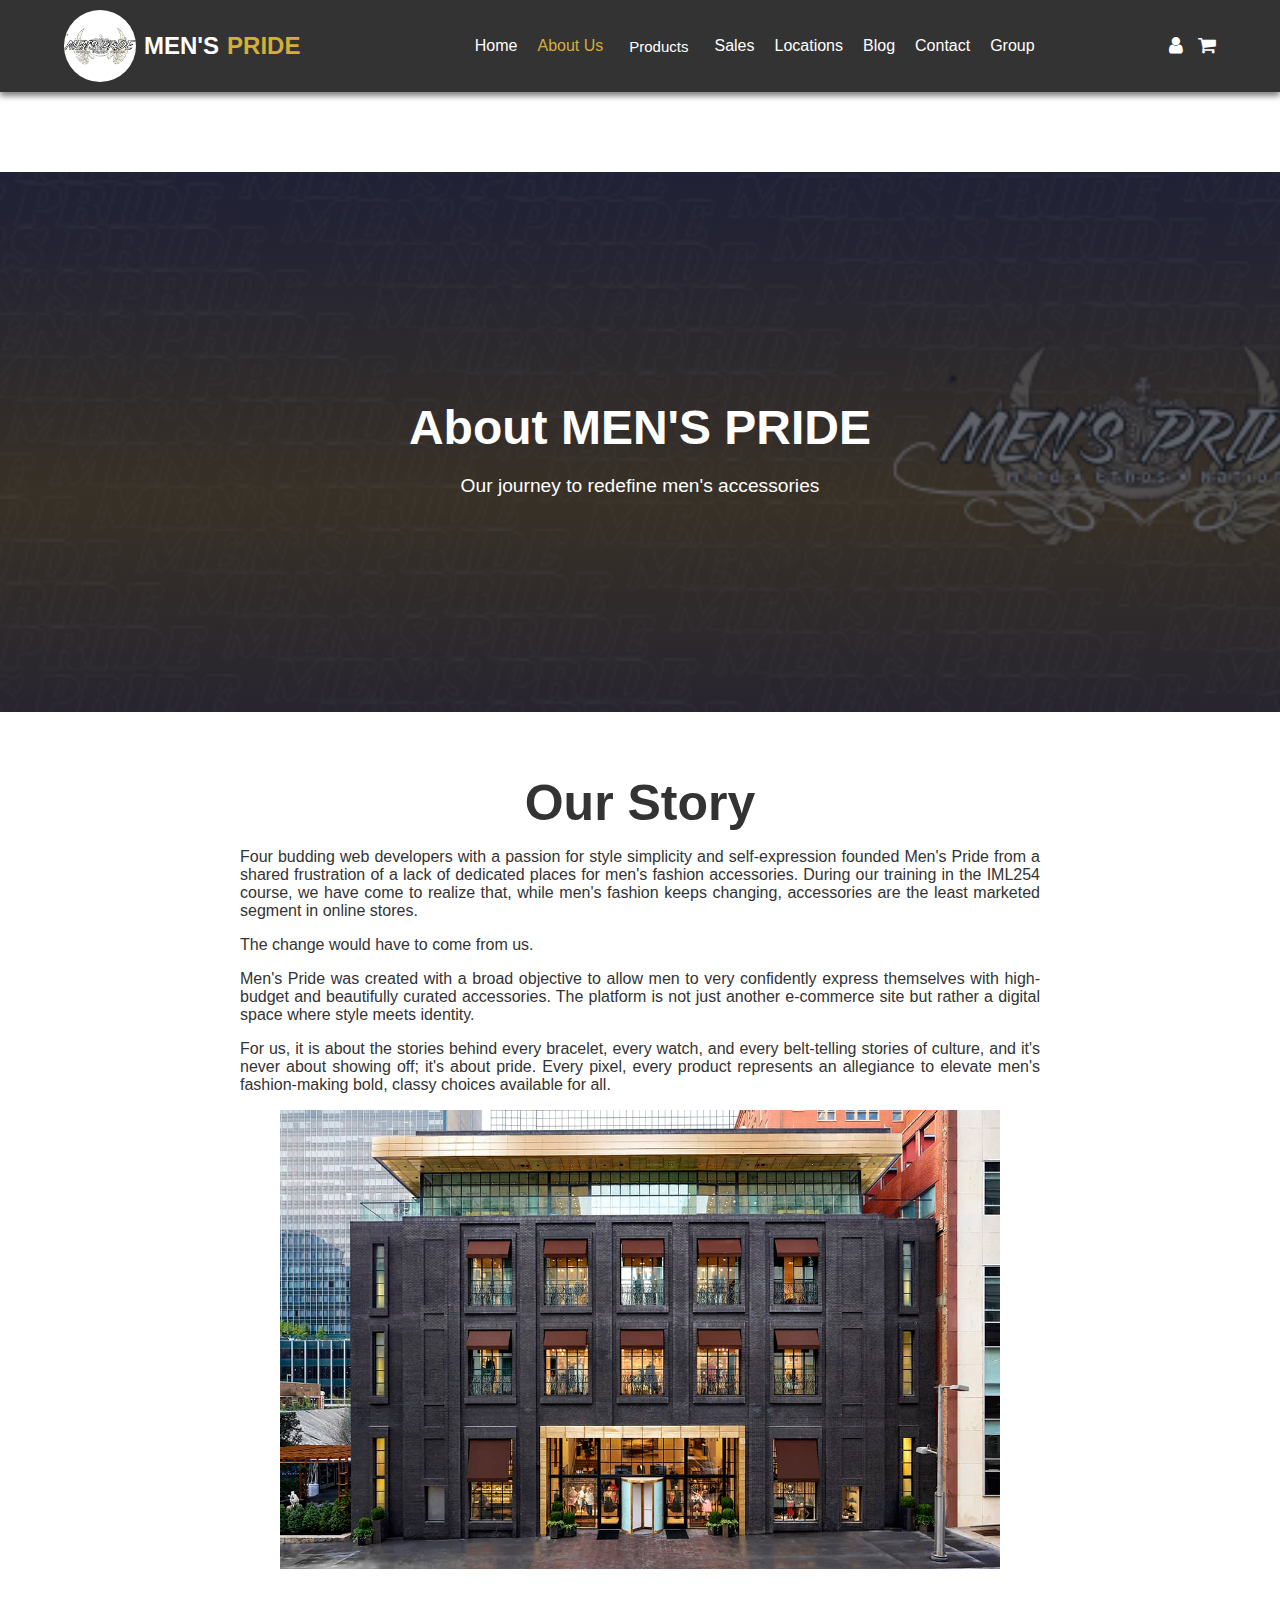
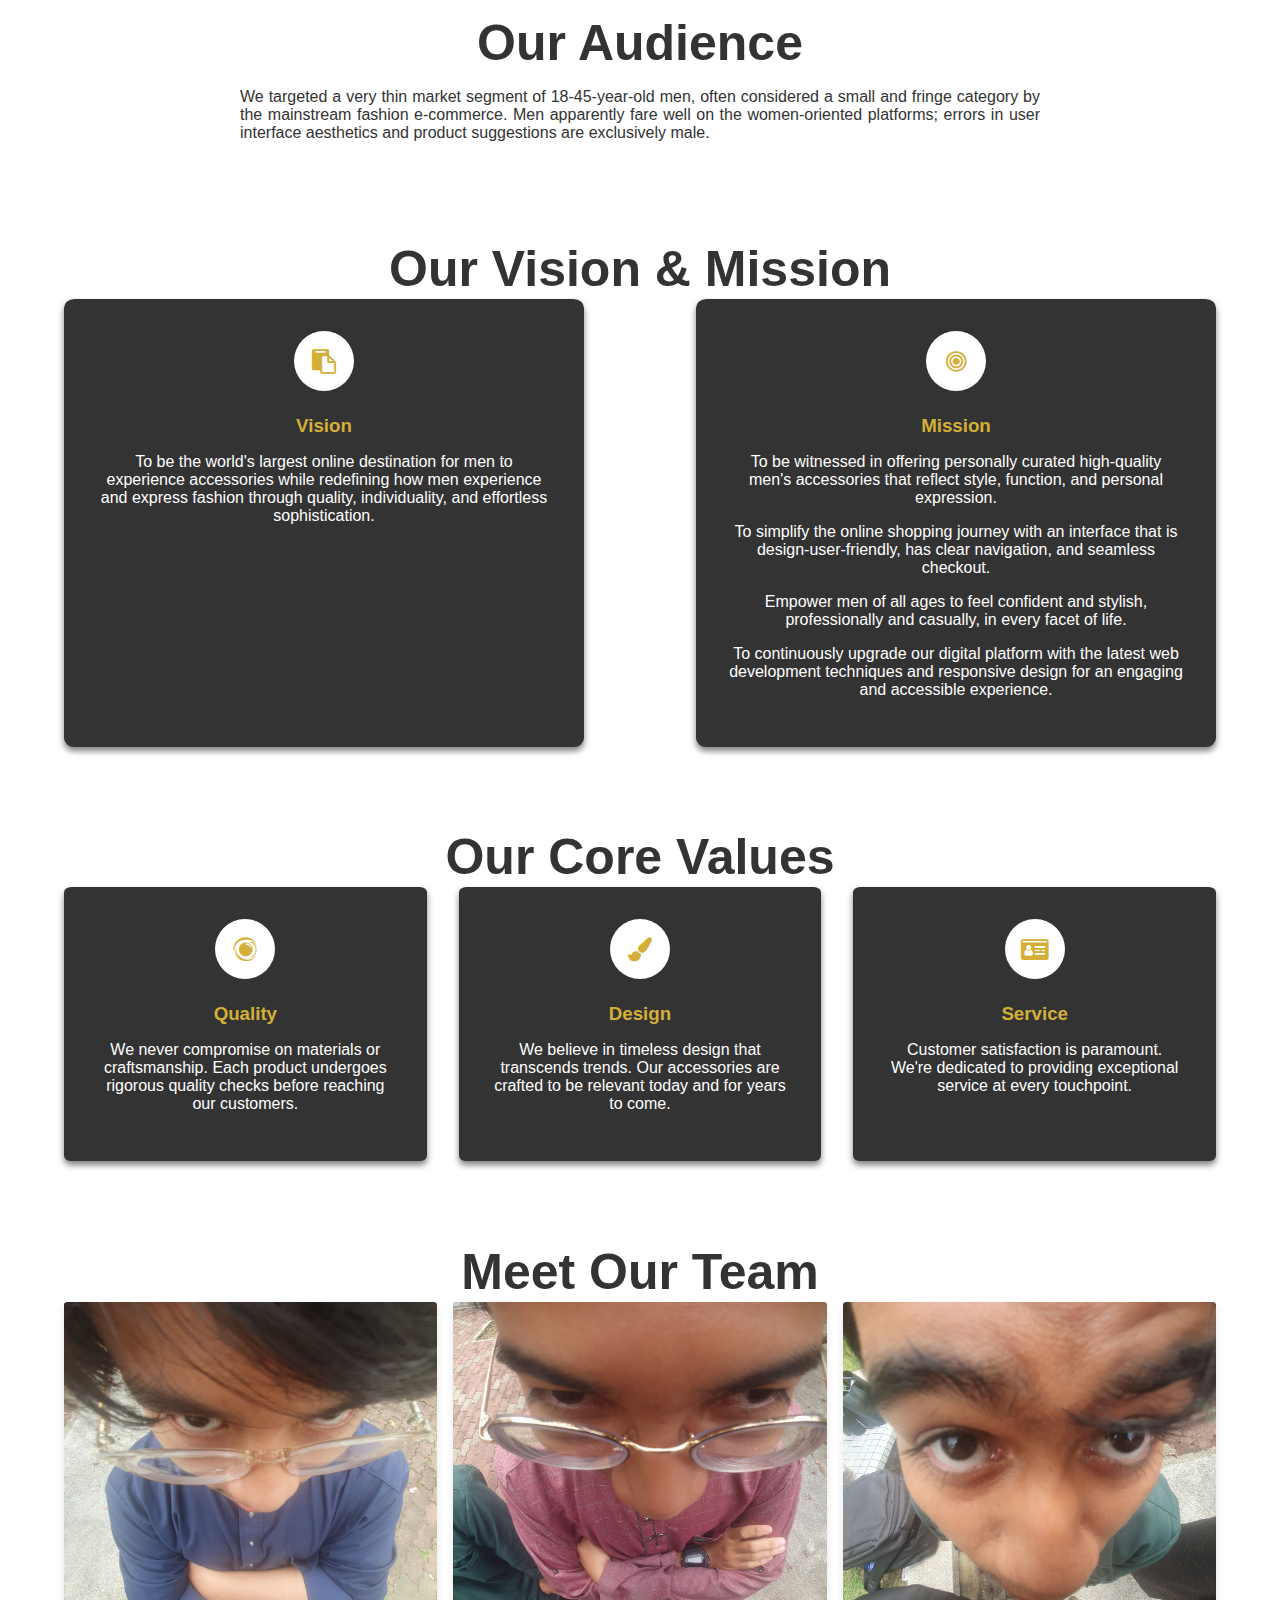
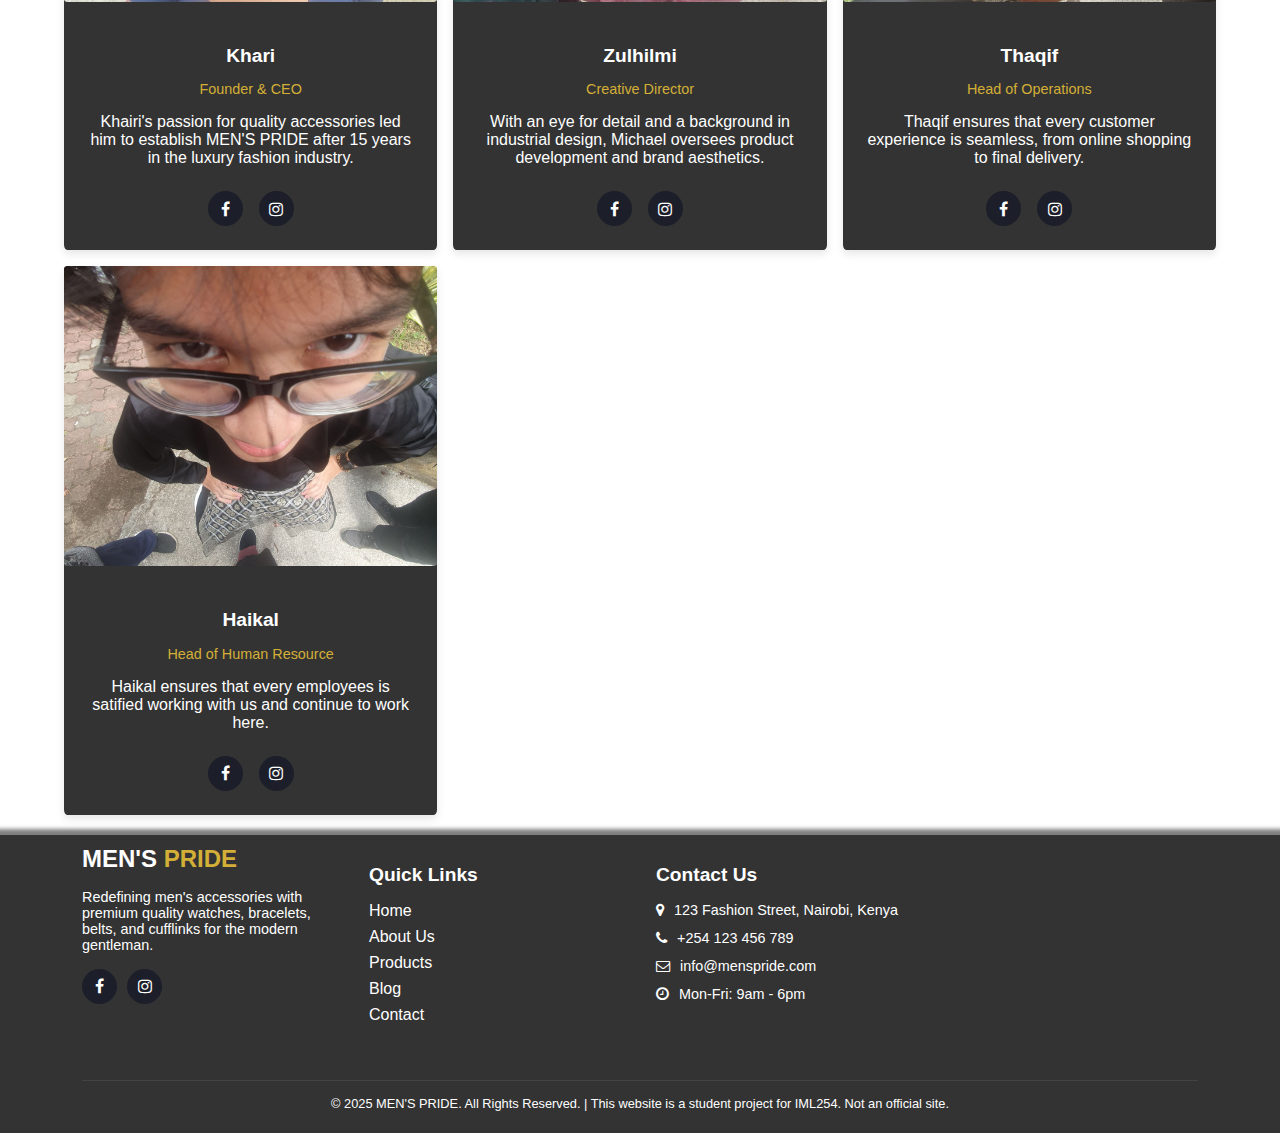
<file: about.html>
<!DOCTYPE html>
<html>
<head>
  <meta charset="UTF-8">
  <meta name="viewport" content="width=device-width, initial-scale=1.0">
  <title>About Us</title>
  <link rel="stylesheet" href="css/style.css">
  <link rel="stylesheet" href="css/dropdown.css">
  <link rel="stylesheet" href="css/topbtn.css">
  <link rel="stylesheet" href="css/footer.css">
  <link rel="stylesheet" href="css/header.css">
  <link rel="stylesheet" href="css/board.css">

  <link rel="stylesheet" href="https://cdnjs.cloudflare.com/ajax/libs/font-awesome/4.7.0/css/font-awesome.min.css">
  <style>
    .billboard-pic {
      background: linear-gradient(rgba(28, 31, 42, 0.7), rgba(28, 31, 42, 0.7)), url('picture/2.png');
      background-size: cover;
      background-position: center;
      height: 60vh;
      display: flex;
      align-items: center;
      justify-content: center;
      text-align: center;
      margin-top: 80px;
    }

    .about-content {
      max-width: 800px;
      margin: 0 auto;
    }

    .team-grid {
      display: grid;
      grid-template-columns: repeat(auto-fill, minmax(280px, 1fr));
      gap: 1rem;
    }

    .team-card {
      background: #333333;
      box-shadow: 0 4px 8px rgba(0, 0, 0, 0.1);
      text-align: center;
      transition: var(--transition);
      border-radius: 1%;
    }

    .team-card:hover {
      transform: translateY(-5px);
    }

    .team-img-container {
      height: 300px;
      overflow: hidden;
    }

    .team-img {
      width: 100%;
      height: 100%;
      object-fit: cover;
      border-radius: 1%;
    }

    .team-content {
      padding: 1.5rem;
      color: white;
    }

    .team-name {
      font-size: 1.2rem;
      margin-bottom: 0.5rem;
      color: white;
    }

    .team-position {
      color: #D4AF37;
      font-size: 0.9rem;
      margin-bottom: 1rem;
    }

    .team-social {
      display: flex;
      justify-content: center;
      gap: 1rem;
      margin-top: 1.5rem;
    }

    .team-social-link {
      width: 35px;
      height: 35px;
      border-radius: 50%;
      background: var(--navy);
      display: flex;
      align-items: center;
      justify-content: center;
      color: white;
      transition: var(--transition);
      text-decoration: none;
    }

    .team-social-link:hover {
      background: #D4AF37;
    }

    .values-grid {
      display: grid;
      grid-template-columns: repeat(auto-fill, minmax(300px, 1fr));
      gap: 2rem;
    }

    .values-grid1 {
      display: grid;
      grid-template-columns: repeat(auto-fill, minmax(400px, 1fr));
      gap: 7rem;
    }

    .value-card {
      background: #333333;
      padding: 2rem;
      text-align: center;
      box-shadow: 0 4px 6px rgba(0, 0, 0, 0.5);
      transition: var(--transition);
      border-radius: 2%;
    }

    .value-card:hover {
      transform: translateY(-5px);
    }

    .value-icon {
      width: 60px;
      height: 60px;
      background: white;
      color: #D4AF37;
      font-size: 1.5rem;
      border-radius: 50%;
      display: flex;
      align-items: center;
      justify-content: center;
      margin: 0 auto 1.5rem;
    }

    .value-title {
      margin-bottom: 1rem;
      color: #D4AF37;
    }

    .text-white {
      color: white;
    }

    .text-justify {
      text-align: justify;
    }
  </style>
</head>

<body>
  <div class="top-bar"></div>
  <header>
    <div class="container header-container">
      <a href="index.html" class="logo" style="display:flex; align-items:center; gap:8px;">
        <img src="picture/logo.png" alt="Logo" style="width:72px; height:72px; border-radius:50%; object-fit:cover;">
        MEN'S <span>PRIDE</span>
      </a>
      <nav>
        <ul class="nav-list">
          <li><a href="index.html" class="nav-link">Home</a></li>
          <li><a href="about.html" class="nav-link active">About Us</a></li>
          <li>
            <div class="dropdown">
              <button class="dropbtn"><a href="products.html" class="nav-link">Products</a></button>
              <div class="dropdown-content">
                <a href="watches.html">Watches</a>
                <a href="rings.html">Rings</a>
                <a href="belts.html">Belts</a>
                <a href="all-products.html">All Products</a>
              </div>
            </div>
          </li>
          <li><a href="sales.html" class="nav-link">Sales</a></li>
          <li><a href="location.html" class="nav-link">Locations</a></li>
          <li><a href="blog.html" class="nav-link">Blog</a></li>
          <li><a href="contact.html" class="nav-link">Contact</a></li>
          <li><a href="group.html" class="nav-link">Group</a></li>
        </ul>
      </nav>
      <div class="nav-icons">
        <a href="login.html" class="nav-icon"><i class="fa fa-user"></i></a>
        <a href="cart.html" class="nav-icon"><i class="fa fa-shopping-cart"></i></a>
      </div>
    </div>
  </header>

  <section class="billboard-pic">
    <div class="container">
      <h1 class="pic-title">About MEN'S PRIDE</h1>
      <p class="pic-subtitle">Our journey to redefine men's accessories</p>
    </div>
  </section>

  <section class="section">
    <div class="container">
      <div class="about-content">
        <h2 class="section-title">Our Story</h2>
        <p class="text-justify">Four budding web developers with a passion for style simplicity and self-expression founded Men's Pride from a shared frustration of a lack of dedicated places for men's fashion accessories. During our training in the IML254 course, we have come to realize that, while men's fashion keeps changing, accessories are the least marketed segment in online stores.</p>
        <p class="text-justify">The change would have to come from us. </p>
        <p class="text-justify">Men's Pride was created with a broad objective to allow men to very confidently express themselves with high-budget and beautifully curated accessories. The platform is not just another e-commerce site but rather a digital space where style meets identity. </p>
        <p class="text-justify">For us, it is about the stories behind every bracelet, every watch, and every belt-telling stories of culture, and it's never about showing off; it's about pride. Every pixel, every product represents an allegiance to elevate men's fashion-making bold, classy choices available for all.</p>
        <center><img src="picture/u1.png" class="container"></center>
        <h2 class="section-title">Our Audience</h2>
        <p class="text-justify">We targeted a very thin market segment of 18-45-year-old men, often considered a small and fringe category by the mainstream fashion e-commerce. Men apparently fare well on the women-oriented platforms; errors in user interface aesthetics and product suggestions are exclusively male.</p>
      </div>
    </div>
  </section>

  <section class="section bg-gray-100">
    <div class="container">
      <h2 class="section-title">Our Vision & Mission</h2>
      <div class="values-grid1">
        <div class="value-card">
          <div class="value-icon"><i class="fa fa-clipboard"></i></div>
          <h3 class="value-title">Vision</h3>
          <p class="text-white">To be the world's largest online destination for men to experience accessories while redefining how men experience and express fashion through quality, individuality, and effortless sophistication.</p>

        </div>
        <div class="value-card">
          <div class="value-icon"><i class="fa fa-bullseye"></i></div>
          <h3 class="value-title">Mission</h3>
          <p class="text-white">To be witnessed in offering personally curated high-quality men's accessories that reflect style, function, and personal expression. </p>
          <p class="text-white">To simplify the online shopping journey with an interface that is design-user-friendly, has clear navigation, and seamless checkout.  </p>
          <p class="text-white">Empower men of all ages to feel confident and stylish, professionally and casually, in every facet of life. </p>
          <p class="text-white">To continuously upgrade our digital platform with the latest web development techniques and responsive design for an engaging and accessible experience.</p>

        </div>
      </div>
    </div>
  </section>

  <section class="section bg-gray-100">
    <div class="container">
      <h2 class="section-title">Our Core Values</h2>
      <div class="values-grid">
        <div class="value-card">
          <div class="value-icon"><i class="fa fa-eercast"></i></div>
          <h3 class="value-title">Quality</h3>
          <p class="text-white">We never compromise on materials or craftsmanship. Each product undergoes rigorous quality checks before reaching our customers.</p>
        </div>
        <div class="value-card">
          <div class="value-icon"><i class="fa fa-paint-brush"></i></div>
          <h3 class="value-title">Design</h3>
          <p class="text-white">We believe in timeless design that transcends trends. Our accessories are crafted to be relevant today and for years to come.</p>
        </div>
        <div class="value-card">
          <div class="value-icon"><i class="fa fa-id-card"></i></div>
          <h3 class="value-title">Service</h3>
          <p class="text-white">Customer satisfaction is paramount. We're dedicated to providing exceptional service at every touchpoint.</p>
        </div>
      </div>
    </div>
  </section>

  <section class="section">
    <div class="container">
      <h2 class="section-title">Meet Our Team</h2>
      <div class="team-grid">
        <div class="team-card">
          <div class="team-img-container">
            <img src="picture/p1.jpg" alt="Michael Reed" class="team-img">
          </div>
          <div class="team-content">
            <h3 class="team-name">Khari</h3>
            <p class="team-position">Founder & CEO</p>
            <p>Khairi's passion for quality accessories led him to establish MEN'S PRIDE after 15 years in the luxury fashion industry.</p>
            <div class="team-social">
              <a href="#" class="team-social-link"><i class="fa fa-facebook"></i></a>
              <a href="#" class="team-social-link"><i class="fa fa-instagram"></i></a>
            </div>
          </div>
        </div>

        <div class="team-card">
          <div class="team-img-container">
            <img src="picture/p2.jpg" alt="Michael Reed" class="team-img">
          </div>
          <div class="team-content">
            <h3 class="team-name">Zulhilmi</h3>
            <p class="team-position">Creative Director</p>
            <p>With an eye for detail and a background in industrial design, Michael oversees product development and brand aesthetics.</p>
            <div class="team-social">
              <a href="#" class="team-social-link"><i class="fa fa-facebook"></i></a>
              <a href="#" class="team-social-link"><i class="fa fa-instagram"></i></a>
            </div>
          </div>
        </div>

        <div class="team-card">
          <div class="team-img-container">
            <img src="picture/p3.jpg" alt="James Wilson" class="team-img">
          </div>
          <div class="team-content">
            <h3 class="team-name">Thaqif</h3>
            <p class="team-position">Head of Operations</p>
            <p>Thaqif ensures that every customer experience is seamless, from online shopping to final delivery.</p>
            <div class="team-social">
              <a href="#" class="team-social-link"><i class="fa fa-facebook"></i></a>
              <a href="#" class="team-social-link"><i class="fa fa-instagram"></i></a>
            </div>
          </div>
        </div>

        <div class="team-card">
          <div class="team-img-container">
            <img src="picture/p4.jpg" alt="James Wilson" class="team-img">
          </div>
          <div class="team-content">
            <h3 class="team-name">Haikal</h3>
            <p class="team-position">Head of Human Resource</p>
            <p>Haikal ensures that every employees is satified working with us and continue to work here.</p>
            <div class="team-social">
              <a href="#" class="team-social-link"><i class="fa fa-facebook"></i></a>
              <a href="#" class="team-social-link"><i class="fa fa-instagram"></i></a>
            </div>
          </div>
        </div>
      </div>
    </div>
  </section>

  <footer class="footer">
    <div class="container">
      <div class="footer-grid">
        <div>
          <div class="footer-logo">MEN'S <span>PRIDE</span></div>
          <p class="footer-about">Redefining men's accessories with premium quality watches, bracelets, belts, and cufflinks for the modern gentleman.</p>
          <div class="footer-social">
            <a href="#" class="team-social-link"><i class="fa fa-facebook"></i></a>
            <a href="#" class="team-social-link"><i class="fa fa-instagram"></i></a>
          </div>
        </div>
        <div>
          <h3 class="footer-title">Quick Links</h3>
          <ul class="footer-links">
            <li><a href="index.html" class="footer-link">Home</a></li>
            <li><a href="about.html" class="footer-link">About Us</a></li>
            <li><a href="products.html" class="footer-link">Products</a></li>
            <li><a href="blog.html" class="footer-link">Blog</a></li>
            <li><a href="contact.html" class="footer-link">Contact</a></li>
          </ul>
        </div>
        <div>
          <h3 class="footer-title">Contact Us</h3>
          <div class="contact-item"><i class="fa fa-map-marker"></i> 123 Fashion Street, Nairobi, Kenya</div>
          <div class="contact-item"><i class="fa fa-phone"></i> +254 123 456 789</div>
          <div class="contact-item"><i class="fa fa-envelope-o"></i> info@menspride.com</div>
          <div class="contact-item"><i style="font-size:15px" class="fa">&#xf017;</i> Mon-Fri: 9am - 6pm</div>
        </div>
      </div>
      <div class="footer-bottom">
        <p>© 2025 MEN'S PRIDE. All Rights Reserved. | This website is a student project for IML254. Not an official site.</p>
      </div>
    </div>
  </footer>

  <a href="#" class="back-to-top">&#129145;</a>

<script>
  document.addEventListener("DOMContentLoaded", function () {
    const backToTop = document.querySelector(".back-to-top");

    if (backToTop) {
      window.addEventListener("scroll", () => {
        backToTop.style.display = window.scrollY > 300 ? "block" : "none";
      });

      backToTop.addEventListener("click", (e) => {
        e.preventDefault();
        window.scrollTo({ top: 0, behavior: "smooth" });
      });
    }
  });
</script>
</body>
</html>
</file>
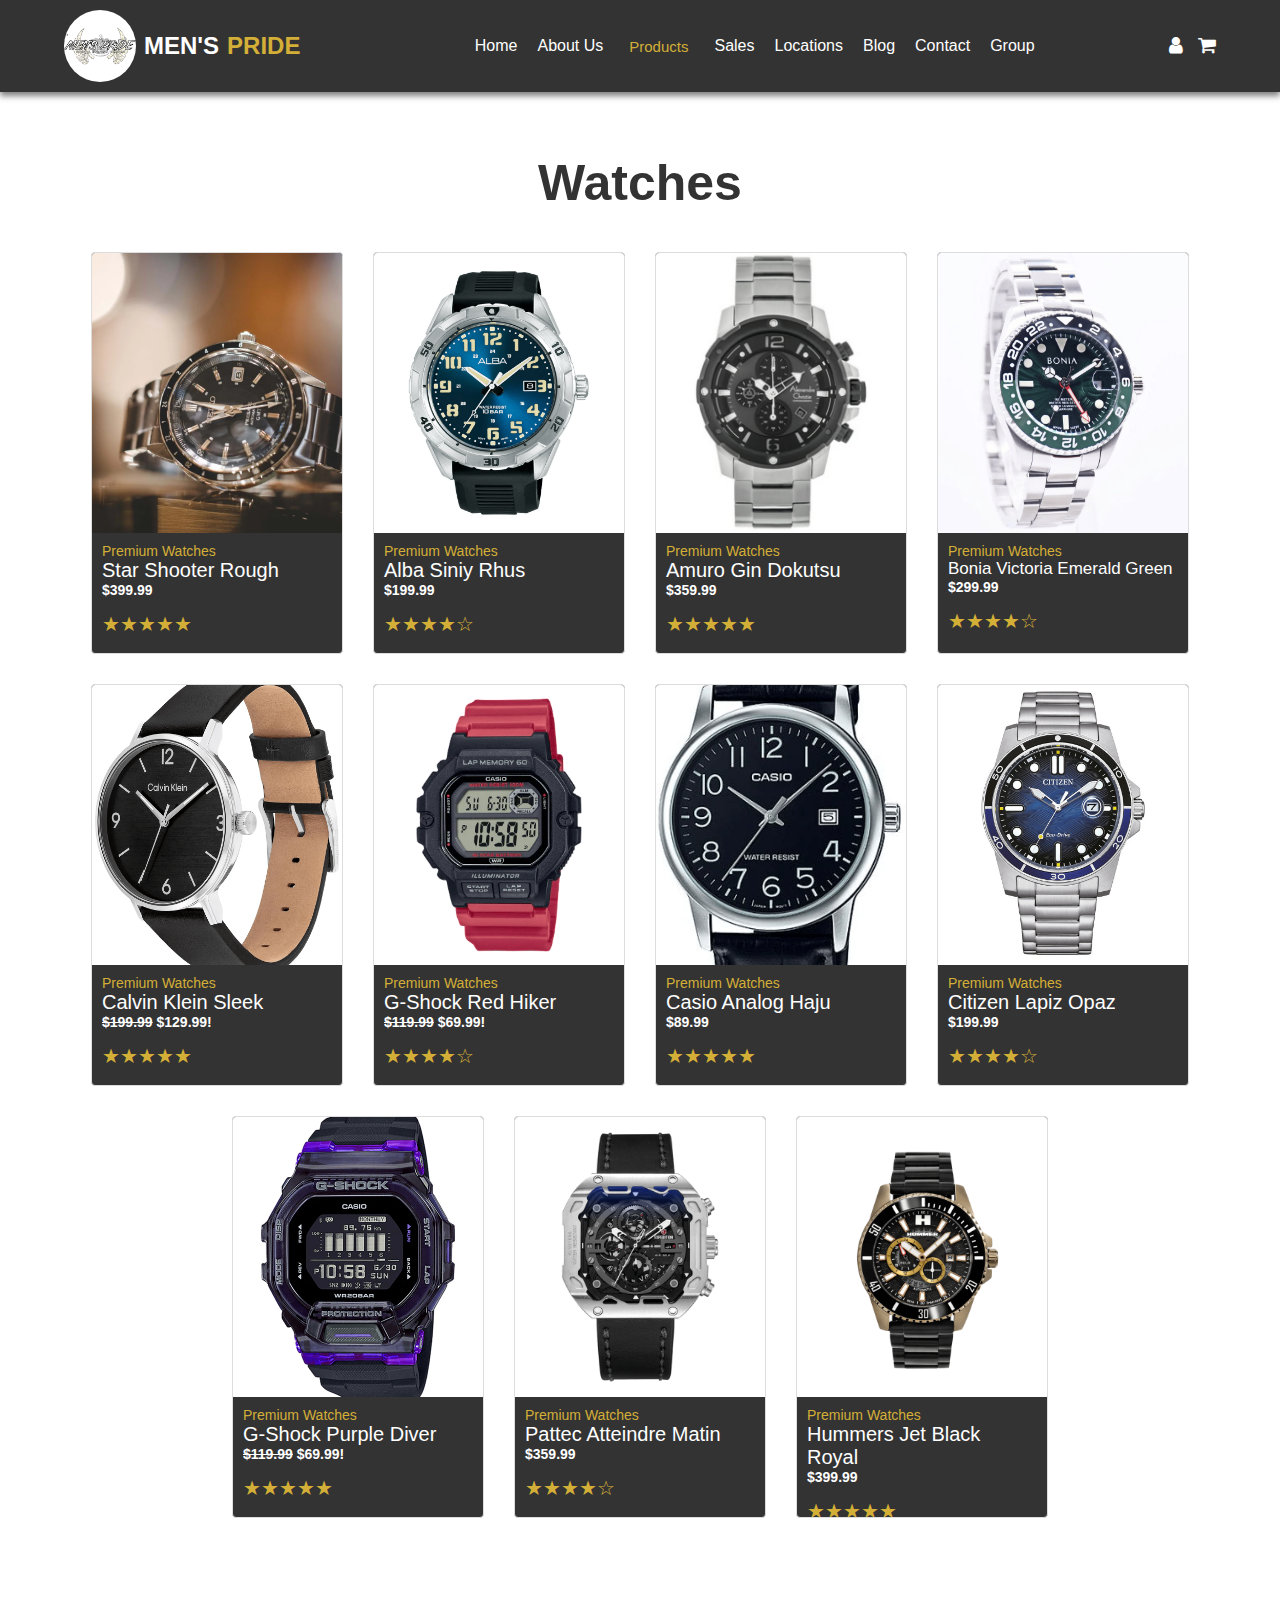
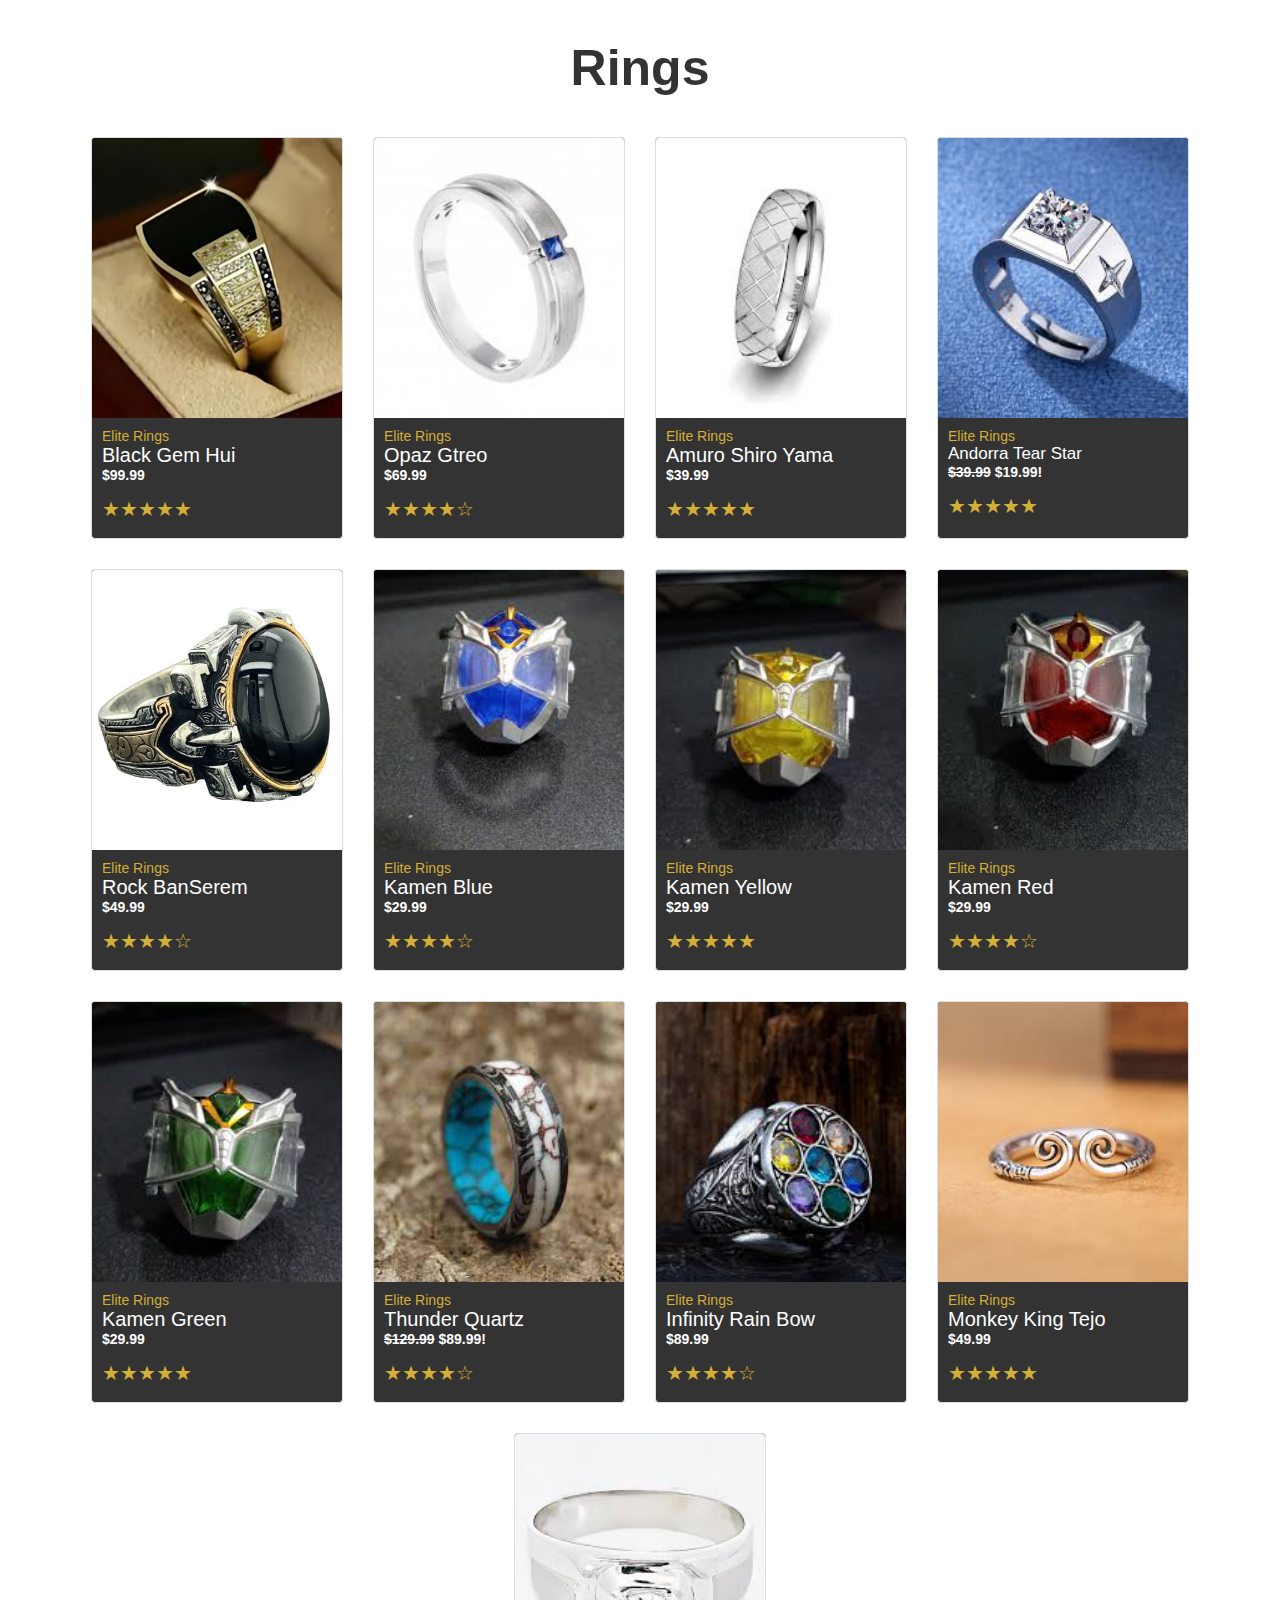
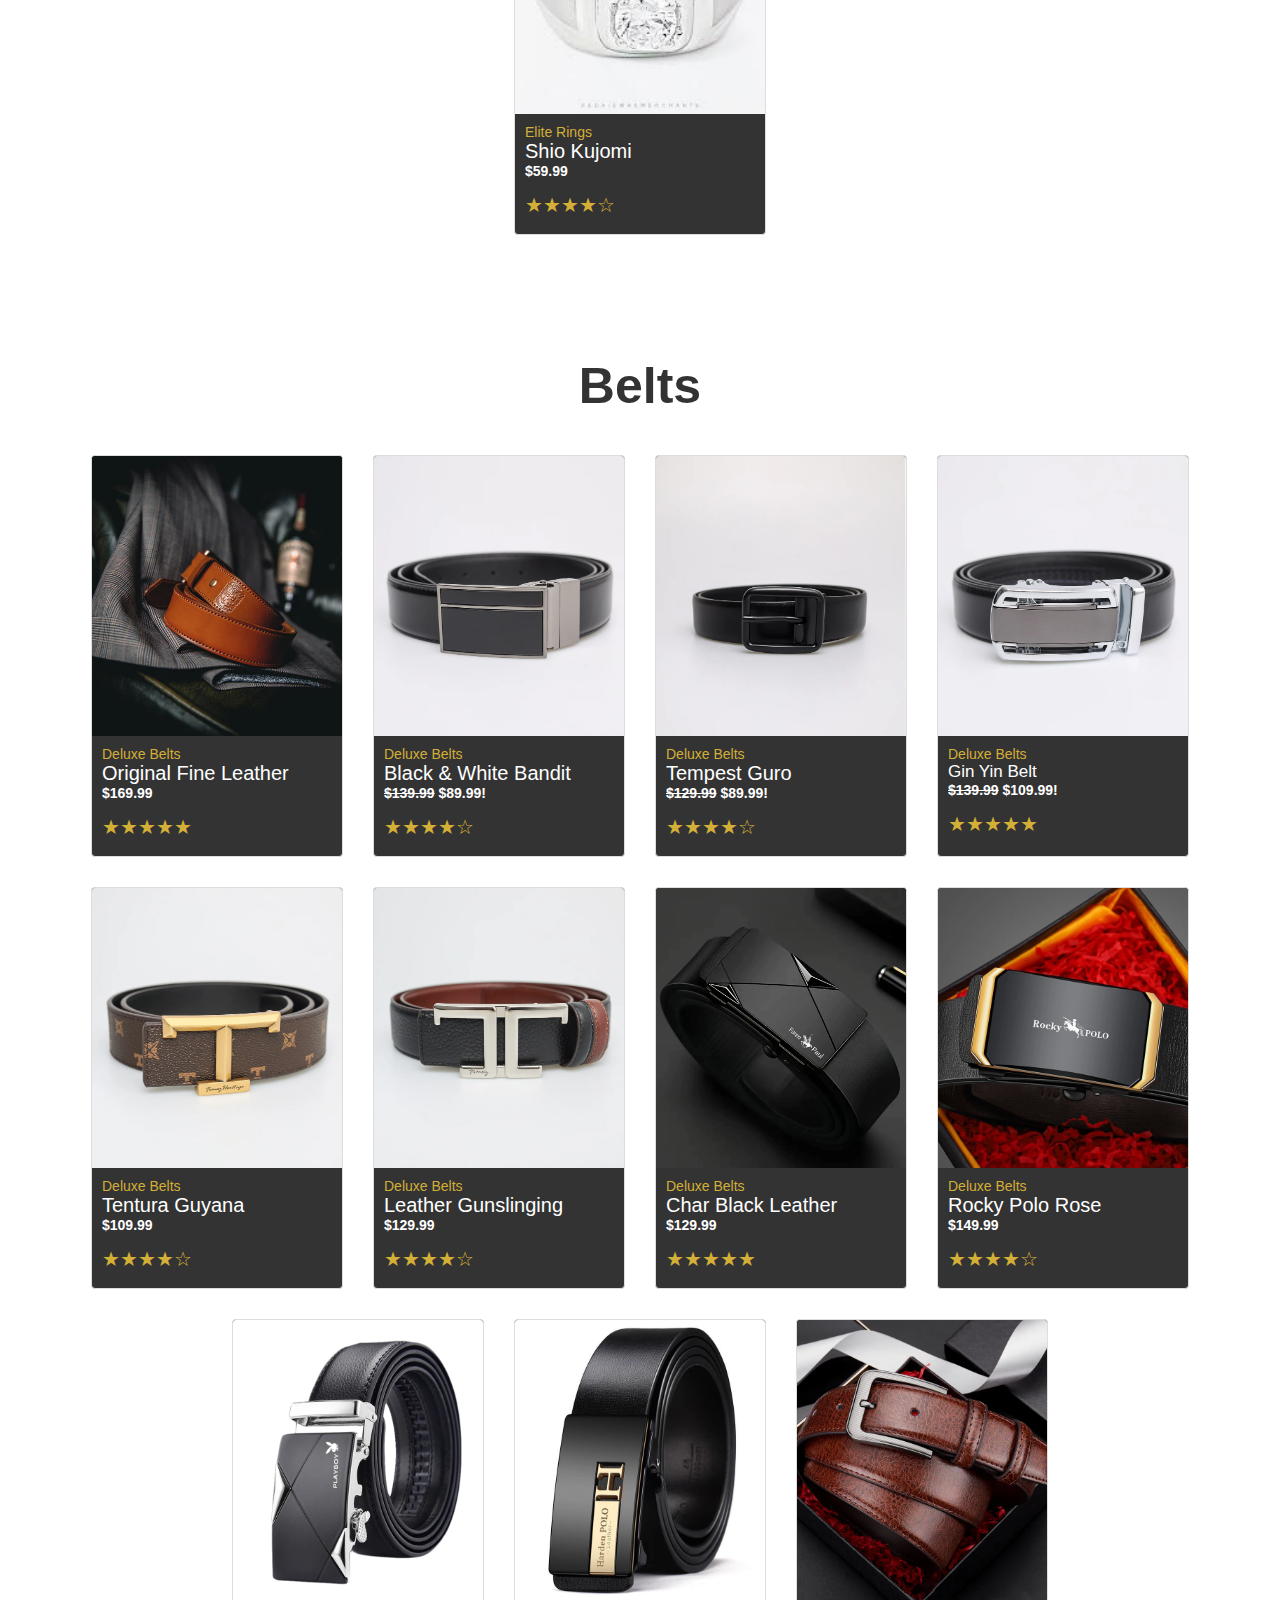
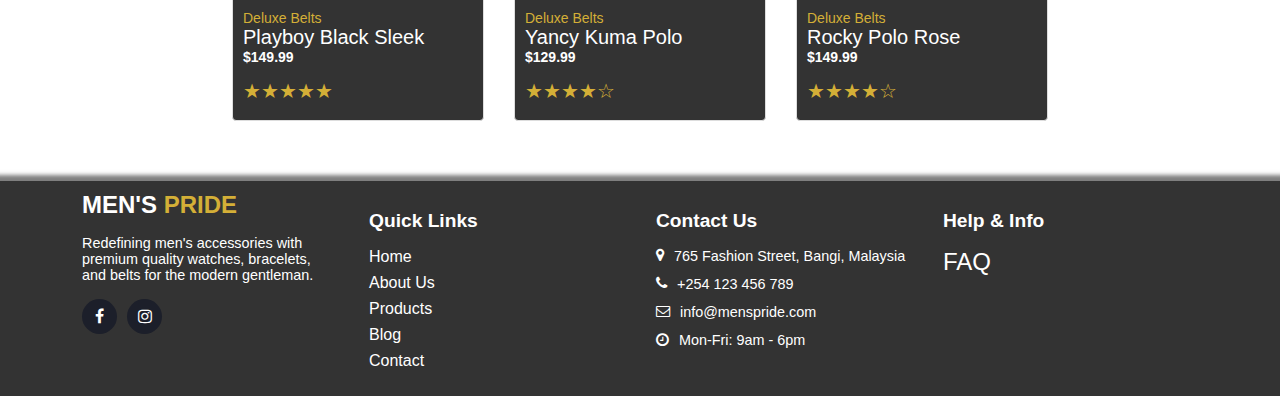
<file: all-products.html>
<!DOCTYPE html>
<html>
<head>
  <meta charset="UTF-8">
  <meta name="viewport" content="width=device-width, initial-scale=1.0">

  <title>All Poducts</title>

  <link rel="stylesheet" href="css/style.css">
  <link rel="stylesheet" href="css/dropdown.css">
  <link rel="stylesheet" href="css/topbtn.css">
  <link rel="stylesheet" href="css/footer.css">
  <link rel="stylesheet" href="css/header.css">
  <link rel="stylesheet" href="css/image.css">
  <link rel="stylesheet" href="css/gallery.css">
  <link rel="stylesheet" href="css/blog.css">
 <link rel="stylesheet" href="https://cdnjs.cloudflare.com/ajax/libs/font-awesome/4.7.0/css/font-awesome.min.css">
  <style>
    .home-content {
      max-width: 1200px;
      margin: 0 auto;
    }
    .button {
      border: none;
      color: black;
      padding: 15px 50px;
      text-align: center;
      text-decoration: none;
      display: inline-block;
      font-size: 16px;
      margin: 12px 2px;
      cursor: pointer;
      background-color: #d4af37;
      letter-spacing: 5px;
      word-spacing: 10px;
      transition: all 0.3s ease;
    }
    .button:hover {
      transform: scale(1.05);
      box-shadow: 0 0 10px white;
    }
    .button2 {
      border: none;
      color: white;
      padding: 15px 50px;
      text-align: center;
      text-decoration: none;
      display: block;
      font-size: 16px;
      margin: 12px auto;
      cursor: pointer;
      background-color: #333333;
      letter-spacing: 5px;
      word-spacing: 10px;
      transition: all 0.3s ease;
    }
    .button2:hover {
      transform: scale(1.05);
      box-shadow: 0 0 10px white;
    }
    .text-white {
      color: white;
    }

    .text-justify {
      text-align: justify;
    }
  </style>
</head>

<body>
  <div class="top-bar"></div>
  <header>
    <div class="container header-container">
      <a href="index.html" class="logo" style="display: flex; align-items: center; gap: 8px">
        <img src="picture/logo.png" alt="Logo" style="width:72px; height:72px; border-radius:50%; object-fit:cover;">
        MEN'S <span>PRIDE</span>
      </a>
      <nav>
        <ul class="nav-list">
          <li><a href="index.html" class="nav-link">Home</a></li>
          <li><a href="about.html" class="nav-link">About Us</a></li>
          <li>
            <div class="dropdown">
              <button class="dropbtn"><a href="products.html" class="nav-link active">Products</a></button>
              <div class="dropdown-content">
                <a href="watches.html">Watches</a>
                <a href="rings.html">Rings</a>
                <a href="belts.html">Belts</a>
                <a href="all-products.html">All Products</a>
              </div>
            </div>
          </li>
          <li><a href="sales.html" class="nav-link">Sales</a></li>
          <li><a href="location.html" class="nav-link">Locations</a></li>
          <li><a href="blog.html" class="nav-link">Blog</a></li>
          <li><a href="contact.html" class="nav-link">Contact</a></li>
          <li><a href="group.html" class="nav-link">Group</a></li>
        </ul>
      </nav>
      <div class="nav-icons">
        <a href="login.html" class="nav-icon"><i class="fa fa-user"></i></a>
        <a href="cart.html" class="nav-icon"><i class="fa fa-shopping-cart"></i></a>
      </div>
    </div>
  </header>


  <section class="section">
    <div class="container">
      <div class="home-content">
        <h2 class="section-title">Watches</h2>
        <div class="image-row">

          <div class="gallery-box">
            <a href="watches1.html">
              <img src="item/watches/1.png" alt="Classy Watches">
            </a>
            <div class="desc">
              Premium Watches 
              <br>
              <span style="font-size: 20px; color: white">Star Shooter Rough</span>
              <br />
              <b><span style="color: white">$399.99</span></b>
              <p><span class="star">&#9733;&#9733;&#9733;&#9733;&#9733;</span></p>
            </div>
          </div>

          <div class="gallery-box">
            <a href="watches2.html">
              <img src="item/watches/2.png" alt="Classy Watches">
            </a>
            <div class="desc">
              Premium Watches 
              <br>
              <span style="font-size: 20px; color: white">Alba Siniy Rhus</span>
              <br />
              <b><span style="color: white">$199.99</span></b>
              <p><span class="star">&#9733;&#9733;&#9733;&#9733;&#9734;</span></p>
            </div>
          </div>

          <div class="gallery-box">
            <a href="watches3.html">
              <img src="item/watches/3.png" alt="Classy Watches">
            </a>
            <div class="desc">
              Premium Watches 
              <br>
              <span style="font-size: 20px; color: white">Amuro Gin Dokutsu</span>
              <br />
              <b><span style="color: white"> $359.99 </b>
              <p><span class="star">&#9733;&#9733;&#9733;&#9733;&#9733;</span></p>
            </div>
          </div>

          <div class="gallery-box">
            <a href="watches4.html">
              <img src="item/watches/4.png" alt="Classy Watches">
            </a>
            <div class="desc">
              Premium Watches 
              <br>
              <span style="font-size: 17px; color: white">Bonia Victoria Emerald Green</span>
              <br />
              <b><span style="color: white">$299.99</span></b>
              <p><span class="star">&#9733;&#9733;&#9733;&#9733;&#9734;</span></p>
            </div>
          </div>

          <div class="gallery-box">
            <a href="watches5.html">
              <img src="item/watches/5.png" alt="Classy Watches">
            </a>
            <div class="desc">
              Premium Watches 
              <br>
              <span style="font-size: 20px; color: white"> Calvin Klein Sleek</span>
              <br />
              <b><span style="color: white"><del>$199.99</del> $129.99!</span></b>
              <p><span class="star">&#9733;&#9733;&#9733;&#9733;&#9733;</span></p>
            </div>
          </div>

          <div class="gallery-box">
            <a href="watches6.html">
              <img src="item/watches/6.png" alt="Classy Watches">
            </a>
            <div class="desc">
              Premium Watches 
              <br>
              <span style="font-size: 20px; color: white"> G-Shock Red Hiker </span>
              <br />
              <b><span style="color: white"><del>$119.99</del> $69.99! </span></b>
              <p><span class="star">&#9733;&#9733;&#9733;&#9733;&#9734;</span></p>
            </div>
          </div>

          <div class="gallery-box">
            <a href="watches7.html">
              <img src="item/watches/7.png" alt="Classy Watches">
            </a>
            <div class="desc">
              Premium Watches 
              <br>
              <span style="font-size: 20px; color: white">Casio Analog Haju</span>
              <br />
              <b><span style="color: white">$89.99</span></b>
              <p><span class="star">&#9733;&#9733;&#9733;&#9733;&#9733;</span></p>
            </div>
          </div>

          <div class="gallery-box">
            <a href="watches8.html">
              <img src="item/watches/8.png" alt="Classy Watches">
            </a>
            <div class="desc">
              Premium Watches 
              <br>
              <span style="font-size: 20px; color: white">Citizen Lapiz Opaz </span>
              <br />
              <b><span style="color: white">$199.99</span></b>
              <p><span class="star">&#9733;&#9733;&#9733;&#9733;&#9734;</span></p>
            </div>
          </div>

          <div class="gallery-box">
            <a href="watches9.html">
              <img src="item/watches/9.png" alt="Classy Watches">
            </a>
            <div class="desc">
              Premium Watches 
              <br>
              <span style="font-size: 20px; color: white">G-Shock Purple Diver </span>
              <br />
              <b><span style="color: white"><del>$119.99</del> $69.99!</span></b>
              <p><span class="star">&#9733;&#9733;&#9733;&#9733;&#9733;</span></p>
            </div>
          </div>

          <div class="gallery-box">
            <a href="watches10.html">
              <img src="item/watches/10.png" alt="Classy Watches">
            </a>
            <div class="desc">
              Premium Watches 
              <br>
              <span style="font-size: 20px; color: white">Pattec Atteindre Matin </span>
              <br />
              <b><span style="color: white">$359.99 </span></b>
              <p><span class="star">&#9733;&#9733;&#9733;&#9733;&#9734;</span></p>
            </div>
          </div>

          <div class="gallery-box">
            <a href="watches11.html">
              <img src="item/watches/11.png" alt="Classy Watches">
            </a>
            <div class="desc">
              Premium Watches 
              <br>
              <span style="font-size: 20px; color: white">Hummers Jet Black Royal</span>
              <br />
              <b><span style="color: white">$399.99 </b>
              <p><span class="star">&#9733;&#9733;&#9733;&#9733;&#9733;</span></p>
            </div>
          </div>

        </div>
      </div>
    </div>
  </section>

  <section class="section">
    <div class="container">
      <div class="home-content">
        <h2 class="section-title">Rings</h2>
        <div class="image-row">

          <div class="gallery-box">
            <a href="rings1.html">
              <img src="item/rings/1.png" alt="Classy Watches">
            </a>
            <div class="desc">
               Elite Rings  
              <br>
              <span style="font-size: 20px; color: white">Black Gem Hui</span>
              <br />
              <b><span style="color: white">$99.99</span></b>
              <p><span class="star">&#9733;&#9733;&#9733;&#9733;&#9733;</span></p>
            </div>
          </div>

          <div class="gallery-box">
            <a href="rings2.html">
              <img src="item/rings/2.png" alt="Classy Watches">
            </a>
            <div class="desc">
               Elite Rings  
              <br>
              <span style="font-size: 20px; color: white">Opaz Gtreo</span>
              <br />
              <b><span style="color: white">$69.99</span></b>
              <p><span class="star">&#9733;&#9733;&#9733;&#9733;&#9734;</span></p>
            </div>
          </div>

          <div class="gallery-box">
            <a href="rings3.html">
              <img src="item/rings/3.png" alt="Classy Watches">
            </a>
            <div class="desc">
               Elite Rings  
              <br>
              <span style="font-size: 20px; color: white">Amuro Shiro Yama </span>
              <br />
              <b><span style="color: white"> $39.99</b>
              <p><span class="star">&#9733;&#9733;&#9733;&#9733;&#9733;</span></p>
            </div>
          </div>

          <div class="gallery-box">
            <a href="rings4.html">
              <img src="item/rings/4.png" alt="Classy Watches">
            </a>
            <div class="desc">
               Elite Rings  
              <br>
              <span style="font-size: 17px; color: white">Andorra Tear Star </span>
              <br />
              <b><span style="color: white"><del>$39.99</del> $19.99!</span></b>
              <p><span class="star">&#9733;&#9733;&#9733;&#9733;&#9733;</span></p>
            </div>
          </div>

          <div class="gallery-box">
            <a href="rings5.html">
              <img src="item/rings/5.png" alt="Classy Watches">
            </a>
            <div class="desc">
               Elite Rings  
              <br>
              <span style="font-size: 20px; color: white">Rock BanSerem </span>
              <br />
              <b><span style="color: white"> $49.99 </b>
              <p><span class="star">&#9733;&#9733;&#9733;&#9733;&#9734;</span></p>
            </div>
          </div>

          <div class="gallery-box">
            <a href="rings6.html">
              <img src="item/rings/6.png" alt="Classy Watches">
            </a>
            <div class="desc">
               Elite Rings  
              <br>
              <span style="font-size: 20px; color: white"> Kamen Blue</span>
              <br />
              <b><span style="color: white">$29.99</span></b>
              <p><span class="star">&#9733;&#9733;&#9733;&#9733;&#9734;</span></p>
            </div>
          </div>

          <div class="gallery-box">
            <a href="rings7.html">
              <img src="item/rings/7.png" alt="Classy Watches">
            </a>
            <div class="desc">
               Elite Rings  
              <br>
              <span style="font-size: 20px; color: white">Kamen Yellow</span>
              <br />
              <b><span style="color: white">$29.99</b>
              <p><span class="star">&#9733;&#9733;&#9733;&#9733;&#9733;</span></p>
            </div>
          </div>

          <div class="gallery-box">
            <a href="rings8.html">
              <img src="item/rings/8.png" alt="Classy Watches">
            </a>
            <div class="desc">
               Elite Rings  
              <br>
              <span style="font-size: 20px; color: white"> Kamen Red </span>
              <br />
              <b><span style="color: white">$29.99</span></b>
              <p><span class="star">&#9733;&#9733;&#9733;&#9733;&#9734;</span></p>
            </div>
          </div>

          <div class="gallery-box">
            <a href="rings9.html">
              <img src="item/rings/9.png" alt="Classy Watches">
            </a>
            <div class="desc">
               Elite Rings  
              <br>
              <span style="font-size: 20px; color: white">Kamen Green</span>
              <br />
              <b><span style="color: white">$29.99</b>
              <p><span class="star">&#9733;&#9733;&#9733;&#9733;&#9733;</span></p>
            </div>
          </div>

          <div class="gallery-box">
            <a href="rings10.html">
              <img src="item/rings/10.png" alt="Classy Watches">
            </a>
            <div class="desc">
               Elite Rings  
              <br>
              <span style="font-size: 20px; color: white">Thunder Quartz</span>
              <br />
              <b><span style="color: white"><del>$129.99</del> $89.99!</span></b>
              <p><span class="star">&#9733;&#9733;&#9733;&#9733;&#9734;</span></p>
            </div>
          </div>

          <div class="gallery-box">
            <a href="rings11.html">
              <img src="item/rings/11.png" alt="Classy Watches">
            </a>
            <div class="desc">
               Elite Rings  
              <br>
              <span style="font-size: 20px; color: white"> Infinity Rain Bow </span>
              <br />
              <b><span style="color: white"> $89.99 </b>
              <p><span class="star">&#9733;&#9733;&#9733;&#9733;&#9734;</span></p>
            </div>
          </div>

          <div class="gallery-box">
            <a href="rings12.html">
              <img src="item/rings/12.png" alt="Classy Watches">
            </a>
            <div class="desc">
               Elite Rings  
              <br>
              <span style="font-size: 20px; color: white"> Monkey King Tejo </span>
              <br />
              <b><span style="color: white"> $49.99  </b>
              <p><span class="star">&#9733;&#9733;&#9733;&#9733;&#9733;</span></p>
            </div>
          </div>

          <div class="gallery-box">
            <a href="rings13.html">
              <img src="item/rings/13.png" alt="Classy Watches">
            </a>
            <div class="desc">
               Elite Rings  
              <br>
              <span style="font-size: 20px; color: white">Shio Kujomi</span>
              <br />
              <b><span style="color: white">$59.99 </b>
              <p><span class="star">&#9733;&#9733;&#9733;&#9733;&#9734;</span></p>
            </div>
          </div>

        </div>
      </div>
    </div>
  </section>


 <section class="section">
    <div class="container">
      <div class="home-content">
        <h2 class="section-title">Belts</h2>
        <div class="image-row">

          <div class="gallery-box">
            <a href="belts1.html">
              <img src="item/belts/1.png" alt="Classy Watches">
            </a>
            <div class="desc">
               Deluxe Belts 
              <br>
              <span style="font-size: 20px; color: white">Original Fine Leather</span>
              <br />
              <b><span style="color: white">$169.99</span></b>
              <p><span class="star">&#9733;&#9733;&#9733;&#9733;&#9733;</span></p>
            </div>
          </div>

          <div class="gallery-box">
            <a href="belts2.html">
              <img src="item/belts/2.png" alt="Classy Watches">
            </a>
            <div class="desc">
               Deluxe Belts 
              <br>
              <span style="font-size: 20px; color: white"> Black & White Bandit </span>
              <br />
              <b><span style="color: white"><del>$139.99</del> $89.99!</span></b>
              <p><span class="star">&#9733;&#9733;&#9733;&#9733;&#9734;</span></p>
            </div>
          </div>

          <div class="gallery-box">
            <a href="belts3.html">
              <img src="item/belts/3.png" alt="Classy Watches">
            </a>
            <div class="desc">
               Deluxe Belts 
              <br>
              <span style="font-size: 20px; color: white">Tempest Guro</span>
              <br />
              <b><span style="color: white"><del>$129.99</del> $89.99!</span></b>
              <p><span class="star">&#9733;&#9733;&#9733;&#9733;&#9734;</span></p>
            </div>
          </div>

          <div class="gallery-box">
            <a href="belts4.html">
              <img src="item/belts/4.png" alt="Classy Watches">
            </a>
            <div class="desc">
               Deluxe Belts 
              <br>
              <span style="font-size: 17px; color: white"> Gin Yin Belt </span>
              <br />
              <b><span style="color: white"><del>$139.99</del> $109.99!</span></b>
              <p><span class="star">&#9733;&#9733;&#9733;&#9733;&#9733;</span></p>
            </div>
          </div>

          <div class="gallery-box">
            <a href="belts5.html">
              <img src="item/belts/5.png" alt="Classy Watches">
            </a>
            <div class="desc">
               Deluxe Belts 
              <br>
              <span style="font-size: 20px; color: white"> Tentura Guyana  </span>
              <br />
              <b><span style="color: white"> $109.99 </b>
              <p><span class="star">&#9733;&#9733;&#9733;&#9733;&#9734;</span></p>
            </div>
          </div>

          <div class="gallery-box">
            <a href="belts6.html">
              <img src="item/belts/6.png" alt="Classy Watches">
            </a>
            <div class="desc">
               Deluxe Belts 
              <br>
              <span style="font-size: 20px; color: white">  Leather Gunslinging </span>
              <br />
              <b><span style="color: white">$129.99 </b>
              <p><span class="star">&#9733;&#9733;&#9733;&#9733;&#9734;</span></p>
            </div>
          </div>

          <div class="gallery-box">
            <a href="belts7.html">
              <img src="item/belts/7.png" alt="Classy Watches">
            </a>
            <div class="desc">
               Deluxe Belts 
              <br>
              <span style="font-size: 20px; color: white">Char Black Leather</span>
              <br />
              <b><span style="color: white">$129.99</b>
              <p><span class="star">&#9733;&#9733;&#9733;&#9733;&#9733;</span></p>
            </div>
          </div>

          <div class="gallery-box">
            <a href="belts8.html">
              <img src="item/belts/8.png" alt="Classy Watches">
            </a>
            <div class="desc">
               Deluxe Belts 
              <br>
              <span style="font-size: 20px; color: white">  Rocky Polo Rose  </span>
              <br />
              <b><span style="color: white"> $149.99 </b>
              <p><span class="star">&#9733;&#9733;&#9733;&#9733;&#9734;</span></p>
            </div>
          </div>

          <div class="gallery-box">
            <a href="belts9.html">
              <img src="item/belts/9.png" alt="Classy Watches">
            </a>
            <div class="desc">
               Deluxe Belts 
              <br>
              <span style="font-size: 20px; color: white">Playboy Black Sleek</span>
              <br />
              <b><span style="color: white"> $149.99 </b>
              <p><span class="star">&#9733;&#9733;&#9733;&#9733;&#9733;</span></p>
            </div>
          </div>

          <div class="gallery-box">
            <a href="belts10.html">
              <img src="item/belts/10.png" alt="Classy Watches">
            </a>
            <div class="desc">
               Deluxe Belts 
              <br>
              <span style="font-size: 20px; color: white"> Yancy Kuma Polo </span>
              <br />
              <b><span style="color: white"> $129.99 </b>
              <p><span class="star">&#9733;&#9733;&#9733;&#9733;&#9734;</span></p>
            </div>
          </div>

          <div class="gallery-box">
            <a href="belts11.html">
              <img src="item/belts/11.png" alt="Classy Watches">
            </a>
            <div class="desc">
               Deluxe Belts 
              <br>
              <span style="font-size: 20px; color: white">Rocky Polo Rose </span>
              <br />
              <b><span style="color: white">  $149.99  </b>
              <p><span class="star">&#9733;&#9733;&#9733;&#9733;&#9734;</span></p>
            </div>
          </div>

        </div>
      </div>
    </div>
  </section>


















 <footer class="footer">
    <div class="container">
      <div class="footer-grid">
        <div>
          <div class="footer-logo">
            MEN'S <span>PRIDE</span>
          </div>
          <p class="footer-about">
            Redefining men's accessories with premium quality watches, bracelets, and
            belts for the modern gentleman.
          </p>
          <div class="footer-social">
            <a href="#" class="team-social-link"><i class="fa fa-facebook"></i></a>
            <a href="#" class="team-social-link"><i class="fa fa-instagram"></i></a>
          </div>
        </div>
        <div>
          <h3 class="footer-title">Quick Links</h3>
          <ul class="footer-links">
            <li><a href="index.html" class="footer-link">Home</a></li>
            <li><a href="about.html" class="footer-link">About Us</a></li>
            <li><a href="products.html" class="footer-link">Products</a></li>
            <li><a href="blog.html" class="footer-link">Blog</a></li>
            <li><a href="contact.html" class="footer-link">Contact</a></li>
          </ul>
        </div>
        <div>
          <h3 class="footer-title">Contact Us</h3>
          <div class="contact-item"><i class="fa fa-map-marker"></i> 765 Fashion Street, Bangi, Malaysia</div>
          <div class="contact-item"><i class="fa fa-phone"></i> +254 123 456 789</div>
          <div class="contact-item"><i class="fa fa-envelope-o"></i> info@menspride.com</div>
          <div class="contact-item"><i style="font-size: 15px" class="fa">&#xf017;</i> Mon-Fri: 9am - 6pm</div>
        </div>
        <div>
          <h3 class="footer-title">Help & Info</h3>
          <ul class="footer-links">
            <li><a href="faq.html" class="footer-link" style="font-size: 24px">FAQ</a></li>
          </ul>
        </div>
    </div>
</footer>

  <a href="#" class="back-to-top">&#129145;</a>

  <script>
    document.addEventListener("DOMContentLoaded", function () {
      const backToTop = document.querySelector(".back-to-top");

      if (backToTop) {
        window.addEventListener("scroll", () => {
          backToTop.style.display = window.scrollY > 300 ? "block" : "none";
        });

        backToTop.addEventListener("click", (e) => {
          e.preventDefault();
          window.scrollTo({ top: 0, behavior: "smooth" });
        });
      }
    });
  </script>
</body>
</html>
</file>
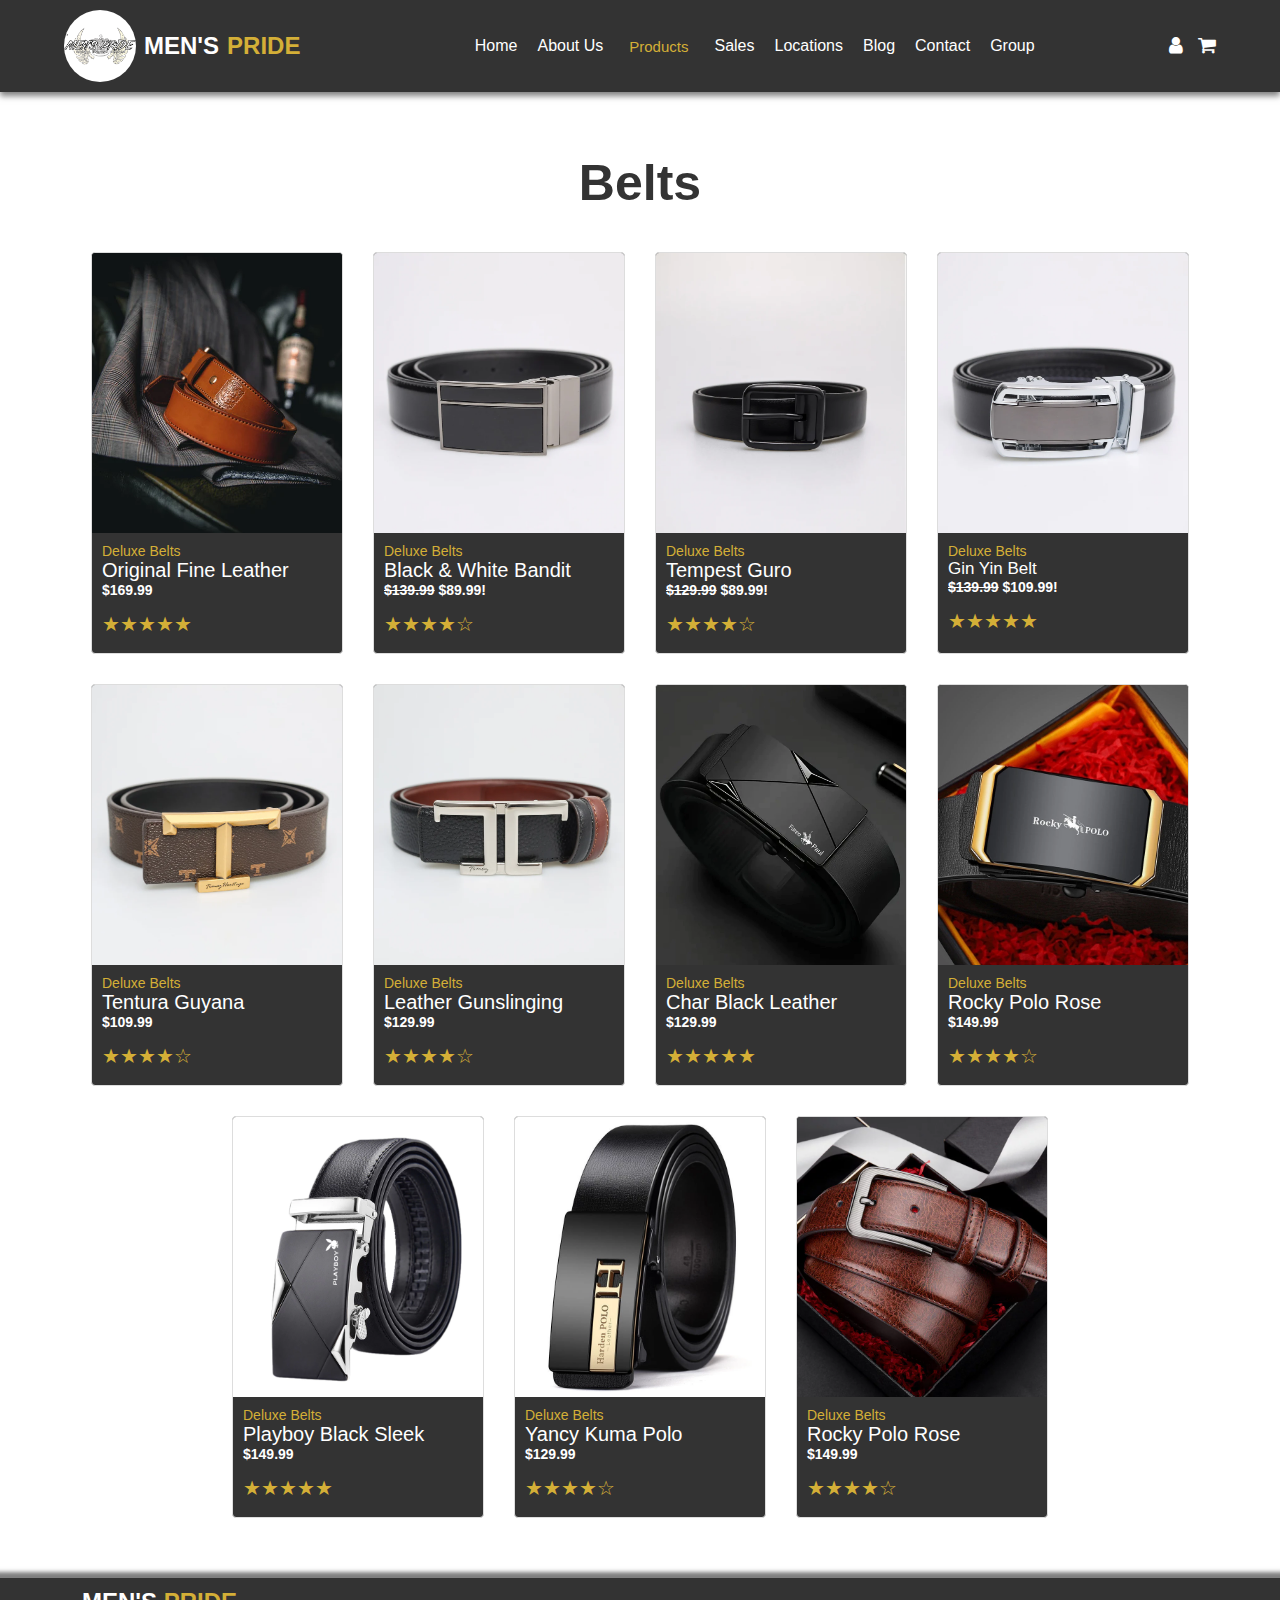
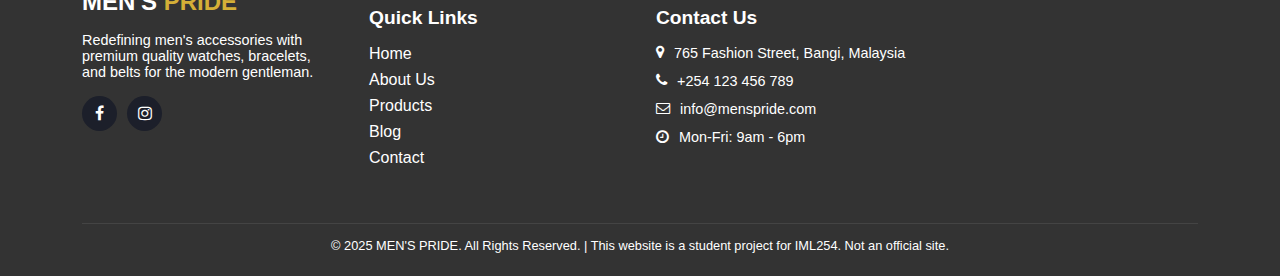
<file: belts.html>
<!DOCTYPE html>
<html>
<head>
  <meta charset="UTF-8">
  <meta name="viewport" content="width=device-width, initial-scale=1.0">

  <title>Belts</title>

  <link rel="stylesheet" href="css/style.css">
  <link rel="stylesheet" href="css/dropdown.css">
  <link rel="stylesheet" href="css/topbtn.css">
  <link rel="stylesheet" href="css/footer.css">
  <link rel="stylesheet" href="css/header.css">
  <link rel="stylesheet" href="css/image.css">
  <link rel="stylesheet" href="css/gallery.css">
  <link rel="stylesheet" href="css/blog.css">
 <link rel="stylesheet" href="https://cdnjs.cloudflare.com/ajax/libs/font-awesome/4.7.0/css/font-awesome.min.css">
  <style>
    .home-content {
      max-width: 1200px;
      margin: 0 auto;
    }
    .button {
      border: none;
      color: black;
      padding: 15px 50px;
      text-align: center;
      text-decoration: none;
      display: inline-block;
      font-size: 16px;
      margin: 12px 2px;
      cursor: pointer;
      background-color: #d4af37;
      letter-spacing: 5px;
      word-spacing: 10px;
      transition: all 0.3s ease;
    }
    .button:hover {
      transform: scale(1.05);
      box-shadow: 0 0 10px white;
    }
    .button2 {
      border: none;
      color: white;
      padding: 15px 50px;
      text-align: center;
      text-decoration: none;
      display: block;
      font-size: 16px;
      margin: 12px auto;
      cursor: pointer;
      background-color: #333333;
      letter-spacing: 5px;
      word-spacing: 10px;
      transition: all 0.3s ease;
    }
    .button2:hover {
      transform: scale(1.05);
      box-shadow: 0 0 10px white;
    }
    .text-white {
      color: white;
    }

    .text-justify {
      text-align: justify;
    }
  </style>
</head>

<body>
  <div class="top-bar"></div>
  <header>
    <div class="container header-container">
      <a href="index.html" class="logo" style="display: flex; align-items: center; gap: 8px">
        <img src="picture/logo.png" alt="Logo" style="width:72px; height:72px; border-radius:50%; object-fit:cover;">
        MEN'S <span>PRIDE</span>
      </a>
      <nav>
        <ul class="nav-list">
          <li><a href="index.html" class="nav-link">Home</a></li>
          <li><a href="about.html" class="nav-link">About Us</a></li>
          <li>
            <div class="dropdown">
              <button class="dropbtn"><a href="products.html" class="nav-link active">Products</a></button>
              <div class="dropdown-content">
                <a href="watches.html">Watches</a>
                <a href="rings.html">Rings</a>
                <a href="belts.html">Belts</a>
                <a href="all-products.html">All Products</a>
              </div>
            </div>
          </li>
          <li><a href="sales.html" class="nav-link">Sales</a></li>
          <li><a href="location.html" class="nav-link">Locations</a></li>
          <li><a href="blog.html" class="nav-link">Blog</a></li>
          <li><a href="contact.html" class="nav-link">Contact</a></li>
          <li><a href="group.html" class="nav-link">Group</a></li>
        </ul>
      </nav>
      <div class="nav-icons">
        <a href="login.html" class="nav-icon"><i class="fa fa-user"></i></a>
        <a href="cart.html" class="nav-icon"><i class="fa fa-shopping-cart"></i></a>
      </div>
    </div>
  </header>


  <section class="section">
    <div class="container">
      <div class="home-content">
        <h2 class="section-title">Belts</h2>
        <div class="image-row">
          <div class="gallery-box">
              <img src="item/belts/1.png" alt="Classy Watches">
            </a>
            <div class="desc">
               Deluxe Belts 
              <br>
              <span style="font-size: 20px; color: white">Original Fine Leather</span>
              <br />
              <b><span style="color: white">$169.99</span></b>
              <p><span class="star">&#9733;&#9733;&#9733;&#9733;&#9733;</span></p>
            </div>
          </div>

          <div class="gallery-box">
              <img src="item/belts/2.png" alt="Classy Watches">
            </a>
            <div class="desc">
               Deluxe Belts 
              <br>
              <span style="font-size: 20px; color: white"> Black & White Bandit </span>
              <br />
              <b><span style="color: white"><del>$139.99</del> $89.99!</span></b>
              <p><span class="star">&#9733;&#9733;&#9733;&#9733;&#9734;</span></p>
            </div>
          </div>

          <div class="gallery-box">
              <img src="item/belts/3.png" alt="Classy Watches">
            </a>
            <div class="desc">
               Deluxe Belts 
              <br>
              <span style="font-size: 20px; color: white">Tempest Guro</span>
              <br />
              <b><span style="color: white"><del>$129.99</del> $89.99!</span></b>
              <p><span class="star">&#9733;&#9733;&#9733;&#9733;&#9734;</span></p>
            </div>
          </div>

          <div class="gallery-box">
              <img src="item/belts/4.png" alt="Classy Watches">
            </a>
            <div class="desc">
               Deluxe Belts 
              <br>
              <span style="font-size: 17px; color: white"> Gin Yin Belt </span>
              <br />
              <b><span style="color: white"><del>$139.99</del> $109.99!</span></b>
              <p><span class="star">&#9733;&#9733;&#9733;&#9733;&#9733;</span></p>
            </div>
          </div>

          <div class="gallery-box">
              <img src="item/belts/5.png" alt="Classy Watches">
            </a>
            <div class="desc">
               Deluxe Belts 
              <br>
              <span style="font-size: 20px; color: white"> Tentura Guyana  </span>
              <br />
              <b><span style="color: white"> $109.99 </b>
              <p><span class="star">&#9733;&#9733;&#9733;&#9733;&#9734;</span></p>
            </div>
          </div>

          <div class="gallery-box">
              <img src="item/belts/6.png" alt="Classy Watches">
            </a>
            <div class="desc">
               Deluxe Belts 
              <br>
              <span style="font-size: 20px; color: white">  Leather Gunslinging </span>
              <br />
              <b><span style="color: white">$129.99 </b>
              <p><span class="star">&#9733;&#9733;&#9733;&#9733;&#9734;</span></p>
            </div>
          </div>

          <div class="gallery-box">
              <img src="item/belts/7.png" alt="Classy Watches">
            </a>
            <div class="desc">
               Deluxe Belts 
              <br>
              <span style="font-size: 20px; color: white">Char Black Leather</span>
              <br />
              <b><span style="color: white">$129.99</b>
              <p><span class="star">&#9733;&#9733;&#9733;&#9733;&#9733;</span></p>
            </div>
          </div>

          <div class="gallery-box">
              <img src="item/belts/8.png" alt="Classy Watches">
            </a>
            <div class="desc">
               Deluxe Belts 
              <br>
              <span style="font-size: 20px; color: white">  Rocky Polo Rose  </span>
              <br />
              <b><span style="color: white"> $149.99 </b>
              <p><span class="star">&#9733;&#9733;&#9733;&#9733;&#9734;</span></p>
            </div>
          </div>

          <div class="gallery-box">
              <img src="item/belts/9.png" alt="Classy Watches">
            </a>
            <div class="desc">
               Deluxe Belts 
              <br>
              <span style="font-size: 20px; color: white">Playboy Black Sleek</span>
              <br />
              <b><span style="color: white"> $149.99 </b>
              <p><span class="star">&#9733;&#9733;&#9733;&#9733;&#9733;</span></p>
            </div>
          </div>

          <div class="gallery-box">
              <img src="item/belts/10.png" alt="Classy Watches">
            </a>
            <div class="desc">
               Deluxe Belts 
              <br>
              <span style="font-size: 20px; color: white"> Yancy Kuma Polo </span>
              <br />
              <b><span style="color: white"> $129.99 </b>
              <p><span class="star">&#9733;&#9733;&#9733;&#9733;&#9734;</span></p>
            </div>
          </div>

          <div class="gallery-box">
              <img src="item/belts/11.png" alt="Classy Watches">
            </a>
            <div class="desc">
               Deluxe Belts 
              <br>
              <span style="font-size: 20px; color: white">Rocky Polo Rose </span>
              <br />
              <b><span style="color: white">  $149.99  </b>
              <p><span class="star">&#9733;&#9733;&#9733;&#9733;&#9734;</span></p>
            </div>
          </div>

        </div>
      </div>
    </div>
  </section>

 <footer class="footer">
    <div class="container">
      <div class="footer-grid">
        <div>
          <div class="footer-logo">
            MEN'S <span>PRIDE</span>
          </div>
          <p class="footer-about">
            Redefining men's accessories with premium quality watches, bracelets, and
            belts for the modern gentleman.
          </p>
          <div class="footer-social">
            <a href="#" class="team-social-link"><i class="fa fa-facebook"></i></a>
            <a href="#" class="team-social-link"><i class="fa fa-instagram"></i></a>
          </div>
        </div>
        <div>
          <h3 class="footer-title">Quick Links</h3>
          <ul class="footer-links">
            <li><a href="index.html" class="footer-link">Home</a></li>
            <li><a href="about.html" class="footer-link">About Us</a></li>
            <li><a href="products.html" class="footer-link">Products</a></li>
            <li><a href="blog.html" class="footer-link">Blog</a></li>
            <li><a href="contact.html" class="footer-link">Contact</a></li>
          </ul>
        </div>
        <div>
          <h3 class="footer-title">Contact Us</h3>
          <div class="contact-item"><i class="fa fa-map-marker"></i> 765 Fashion Street, Bangi, Malaysia</div>
          <div class="contact-item"><i class="fa fa-phone"></i> +254 123 456 789</div>
          <div class="contact-item"><i class="fa fa-envelope-o"></i> info@menspride.com</div>
          <div class="contact-item"><i style="font-size: 15px" class="fa">&#xf017;</i> Mon-Fri: 9am - 6pm</div>
        </div>
      </div>
      <div class="footer-bottom">
        <p>
          © 2025 MEN'S PRIDE. All Rights Reserved. | This website is a student project
          for IML254. Not an official site.
        </p>
      </div>
    </div>
</footer>

  <a href="#" class="back-to-top">&#129145;</a>

  <script>
    document.addEventListener("DOMContentLoaded", function () {
      const backToTop = document.querySelector(".back-to-top");

      if (backToTop) {
        window.addEventListener("scroll", () => {
          backToTop.style.display = window.scrollY > 300 ? "block" : "none";
        });

        backToTop.addEventListener("click", (e) => {
          e.preventDefault();
          window.scrollTo({ top: 0, behavior: "smooth" });
        });
      }
    });
  </script>
</body>
</html>
</file>
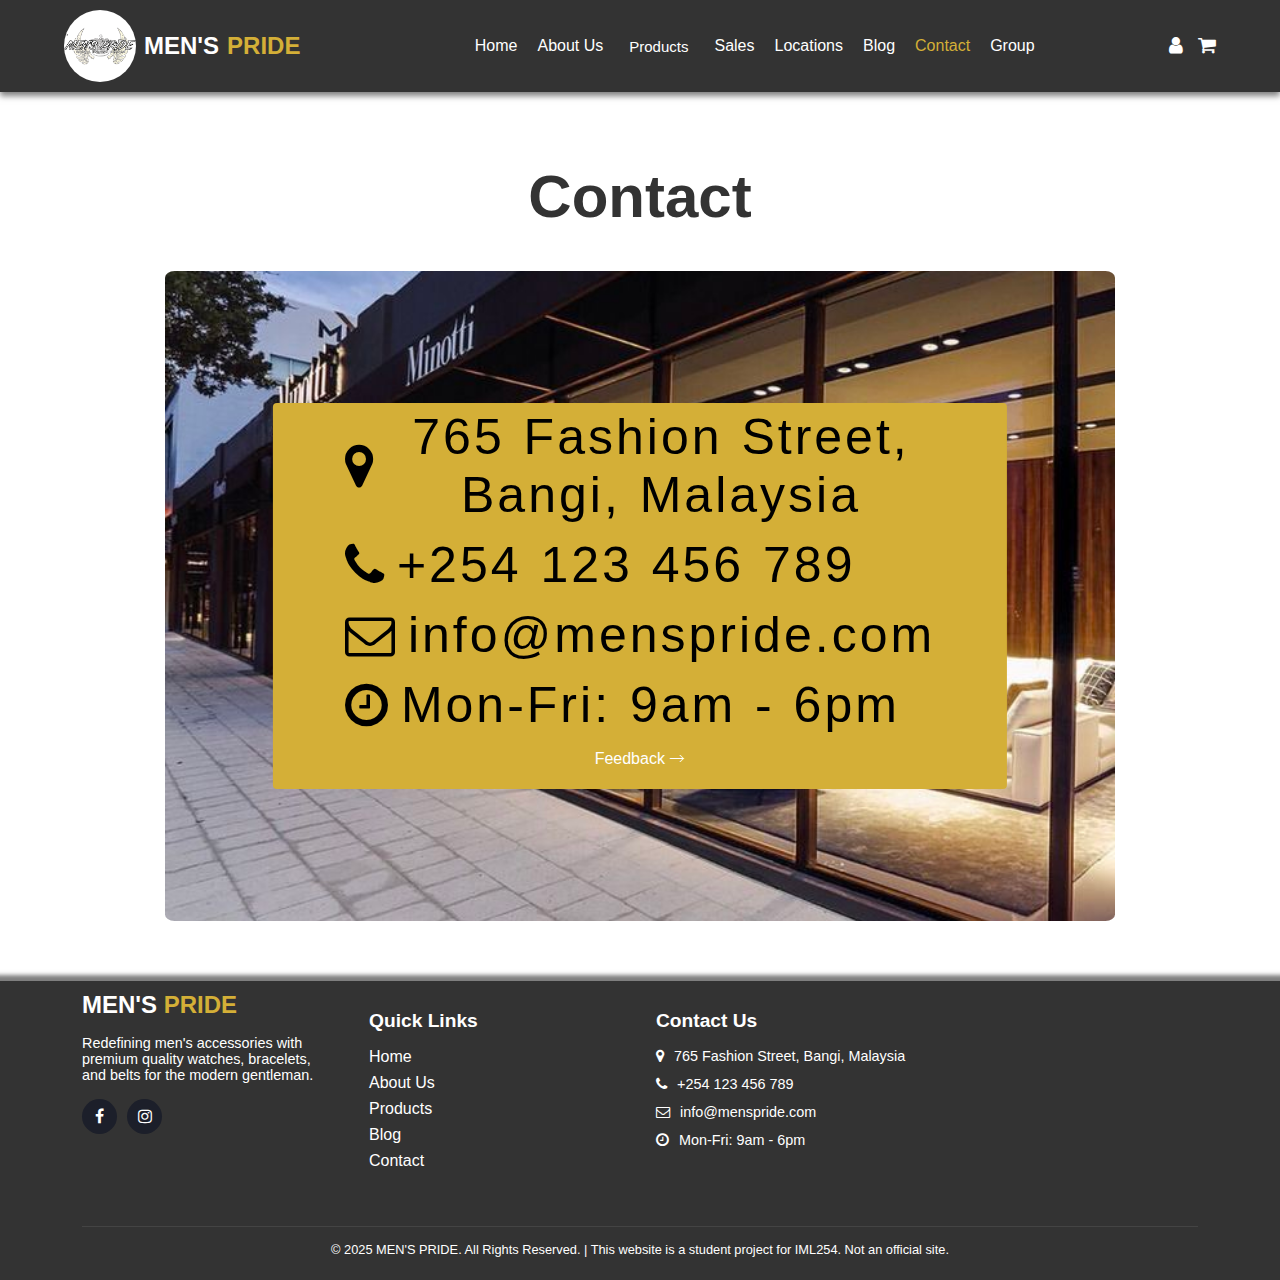
<file: contact.html>
<!DOCTYPE html>
<html>
<head>
  <meta charset="UTF-8">
  <meta name="viewport" content="width=device-width, initial-scale=1.0">

  <title>Contact</title>

  <link rel="stylesheet" href="css/style.css">
  <link rel="stylesheet" href="css/dropdown.css">
  <link rel="stylesheet" href="css/topbtn.css">
  <link rel="stylesheet" href="css/footer.css">
  <link rel="stylesheet" href="css/header.css">
  <link rel="stylesheet" href="css/image.css">
  <link rel="stylesheet" href="css/gallery.css">
  <link rel="stylesheet" href="css/contact.css">
 <link rel="stylesheet" href="https://cdnjs.cloudflare.com/ajax/libs/font-awesome/4.7.0/css/font-awesome.min.css">
  <style>
    .home-content {
      max-width: 1200px;
      margin: 0 auto;
    }
.section-title {
  text-align: center;
  font-size: 60px;
  margin-bottom: 1px;
}
.contact2-item {
  display: flex;
  align-items: center;
  gap: 10px;
  font-size: 50px;
  margin-bottom: 0.75rem;
}
    .text-white {
      color: white;
    }

    .text-justify {
      text-align: justify;
    }
  </style>
</head>

<body>
  <div class="top-bar"></div>
  <header>
    <div class="container header-container">
      <a href="index.html" class="logo" style="display: flex; align-items: center; gap: 8px">
        <img src="picture/logo.png" alt="Logo" style="width:72px; height:72px; border-radius:50%; object-fit:cover;">
        MEN'S <span>PRIDE</span>
      </a>
      <nav>
        <ul class="nav-list">
          <li><a href="index.html" class="nav-link">Home</a></li>
          <li><a href="about.html" class="nav-link">About Us</a></li>
          <li>
            <div class="dropdown">
              <button class="dropbtn"><a href="products.html" class="nav-link">Products</a></button>
              <div class="dropdown-content">
                <a href="watches.html">Watches</a>
                <a href="rings.html">Rings</a>
                <a href="belts.html">Belts</a>
                <a href="all-products.html">All Products</a>
              </div>
            </div>
          </li>
          <li><a href="sales.html" class="nav-link">Sales</a></li>
          <li><a href="location.html" class="nav-link">Locations</a></li>
          <li><a href="blog.html" class="nav-link ">Blog</a></li>
          <li><a href="contact.html" class="nav-link active">Contact</a></li>
          <li><a href="group.html" class="nav-link">Group</a></li>
        </ul>
      </nav>
      <div class="nav-icons">
        <a href="login.html" class="nav-icon"><i class="fa fa-user"></i></a>
        <a href="cart.html" class="nav-icon"><i class="fa fa-shopping-cart"></i></a>
      </div>
    </div>
  </header>

  <section class="section">
    <div class="container">
      <div class="home-content">
        <h2 class="section-title">Contact</h2>
        <div class="contact-row">
          <div class="contact-container">
            <img src="picture/b1.png" alt="Bangi Luxury">
            <div class="contact-text">
          <div class="contact2-item"><i class="fa fa-map-marker"></i> 765 Fashion Street, Bangi, Malaysia</div>
          <div class="contact2-item"><i class="fa fa-phone"></i> +254 123 456 789</div>
          <div class="contact2-item"><i class="fa fa-envelope-o"></i> info@menspride.com</div>
          <div class="contact2-item"><i style="font-size: 50px" class="fa">&#xf017;</i> Mon-Fri: 9am - 6pm</div>
<p><a href="feedback.html"><span style="color:white;">Feedback &#129106;</span></a></p>
            </div>
          </div>
        </div>
      </div>
    </div>
</section>

 <footer class="footer">
    <div class="container">
      <div class="footer-grid">
        <div>
          <div class="footer-logo">
            MEN'S <span>PRIDE</span>
          </div>
          <p class="footer-about">
            Redefining men's accessories with premium quality watches, bracelets, and
            belts for the modern gentleman.
          </p>
          <div class="footer-social">
            <a href="#" class="team-social-link"><i class="fa fa-facebook"></i></a>
            <a href="#" class="team-social-link"><i class="fa fa-instagram"></i></a>
          </div>
        </div>
        <div>
          <h3 class="footer-title">Quick Links</h3>
          <ul class="footer-links">
            <li><a href="index.html" class="footer-link">Home</a></li>
            <li><a href="about.html" class="footer-link">About Us</a></li>
            <li><a href="products.html" class="footer-link">Products</a></li>
            <li><a href="blog.html" class="footer-link">Blog</a></li>
            <li><a href="contact.html" class="footer-link">Contact</a></li>
          </ul>
        </div>
        <div>
          <h3 class="footer-title">Contact Us</h3>
          <div class="contact-item"><i class="fa fa-map-marker"></i> 765 Fashion Street, Bangi, Malaysia</div>
          <div class="contact-item"><i class="fa fa-phone"></i> +254 123 456 789</div>
          <div class="contact-item"><i class="fa fa-envelope-o"></i> info@menspride.com</div>
          <div class="contact-item"><i style="font-size: 15px" class="fa">&#xf017;</i> Mon-Fri: 9am - 6pm</div>
        </div>
      </div>
      <div class="footer-bottom">
        <p>
          © 2025 MEN'S PRIDE. All Rights Reserved. | This website is a student project
          for IML254. Not an official site.
        </p>
      </div>
    </div>
</footer>

  <a href="#" class="back-to-top">&#129145;</a>

  <script>
    document.addEventListener("DOMContentLoaded", function () {
      const backToTop = document.querySelector(".back-to-top");

      if (backToTop) {
        window.addEventListener("scroll", () => {
          backToTop.style.display = window.scrollY > 300 ? "block" : "none";
        });

        backToTop.addEventListener("click", (e) => {
          e.preventDefault();
          window.scrollTo({ top: 0, behavior: "smooth" });
        });
      }
    });
  </script>
</body>
</html>
</file>
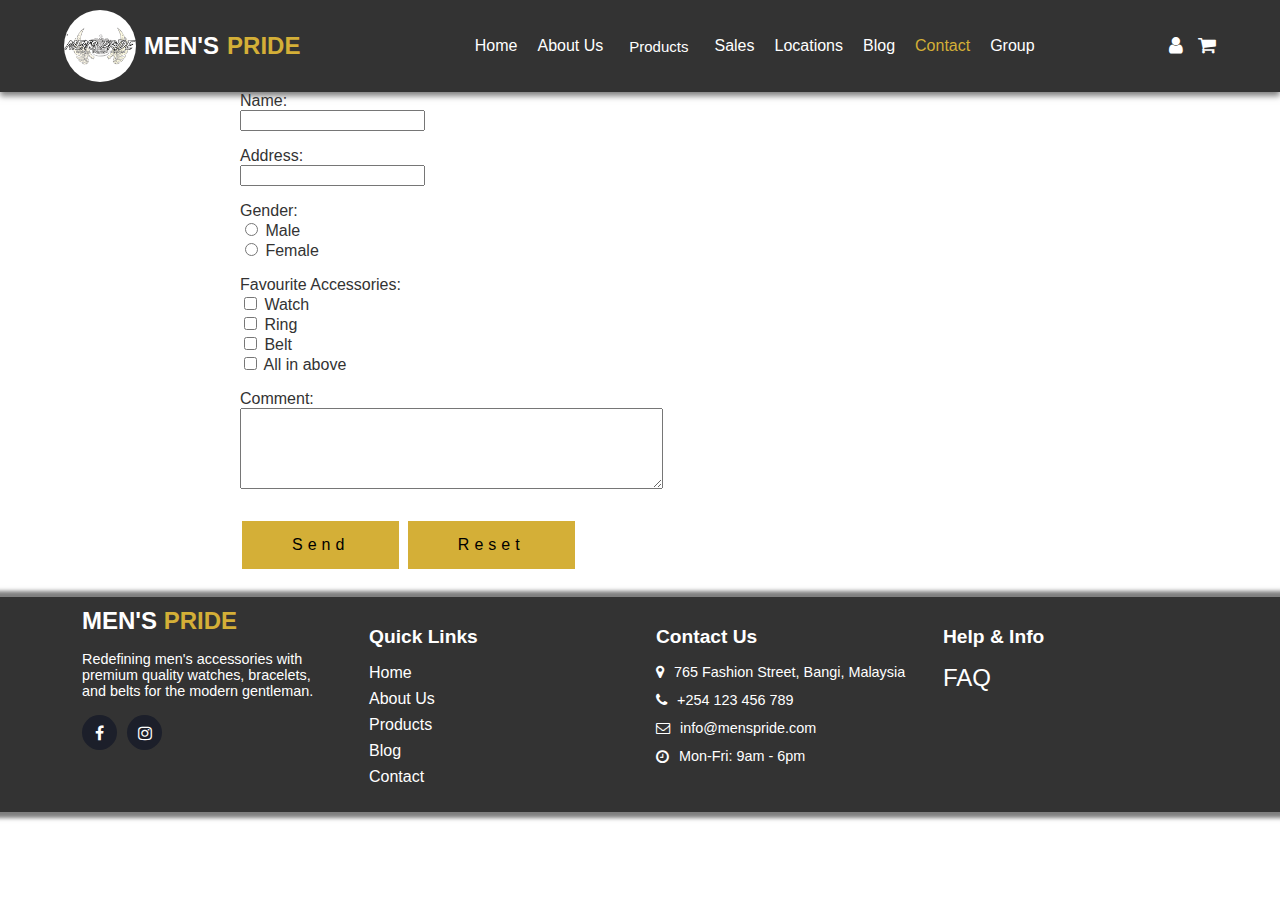
<file: feedback.html>
<!DOCTYPE html>
<html>
<head>
  <meta charset="UTF-8">
  <meta name="viewport" content="width=device-width, initial-scale=1.0">

  <title>All Poducts</title>

  <link rel="stylesheet" href="css/style.css">
  <link rel="stylesheet" href="css/dropdown.css">
  <link rel="stylesheet" href="css/topbtn.css">
  <link rel="stylesheet" href="css/footer.css">
  <link rel="stylesheet" href="css/header.css">
  <link rel="stylesheet" href="css/image.css">
  <link rel="stylesheet" href="css/gallery.css">
  <link rel="stylesheet" href="css/blog.css">
 <link rel="stylesheet" href="https://cdnjs.cloudflare.com/ajax/libs/font-awesome/4.7.0/css/font-awesome.min.css">
  <style>
    .home-content {
      max-width: 800px;
      margin: 0 auto;
    }
    .button {
      border: none;
      color: black;
      padding: 15px 50px;
      text-align: center;
      text-decoration: none;
      display: inline-block;
      font-size: 16px;
      margin: 12px 2px;
      cursor: pointer;
      background-color: #d4af37;
      letter-spacing: 5px;
      word-spacing: 10px;
      transition: all 0.3s ease;
    }
    .button:hover {
      transform: scale(1.05);
      box-shadow: 0 0 10px white;
    }
    .text-white {
      color: white;
    }

    .text-justify {
      text-align: justify;
    }
  </style>
</head>

<body>
  <div class="top-bar"></div>
  <header>
    <div class="container header-container">
      <a href="index.html" class="logo" style="display: flex; align-items: center; gap: 8px">
        <img src="picture/logo.png" alt="Logo" style="width:72px; height:72px; border-radius:50%; object-fit:cover;">
        MEN'S <span>PRIDE</span>
      </a>
      <nav>
        <ul class="nav-list">
          <li><a href="index.html" class="nav-link">Home</a></li>
          <li><a href="about.html" class="nav-link">About Us</a></li>
          <li>
            <div class="dropdown">
              <button class="dropbtn"><a href="products.html" class="nav-link">Products</a></button>
              <div class="dropdown-content">
                <a href="watches.html">Watches</a>
                <a href="rings.html">Rings</a>
                <a href="belts.html">Belts</a>
                <a href="all-products.html">All Products</a>
              </div>
            </div>
          </li>
          <li><a href="sales.html" class="nav-link">Sales</a></li>
          <li><a href="location.html" class="nav-link">Locations</a></li>
          <li><a href="blog.html" class="nav-link">Blog</a></li>
          <li><a href="contact.html" class="nav-link active">Contact</a></li>
          <li><a href="group.html" class="nav-link">Group</a></li>
        </ul>
      </nav>
      <div class="nav-icons">
        <a href="login.html" class="nav-icon"><i class="fa fa-user"></i></a>
        <a href="cart.html" class="nav-icon"><i class="fa fa-shopping-cart"></i></a>
      </div>
    </div>
  </header>

    <div class="home-content">
<form action="mailto:kmahikal990@gmail.com" method="post" enctype="text/plain">
    <label>Name:</label>
    <br><input type="text" name="name">
    <p>
    <label>Address:</label>
    <br><input type="text" name="address">
    <p>
    <label>Gender:</label>
    <br><input type="radio" name="gender" value="male"> Male
    <br><input type="radio" name="gender" value="female"> Female
    <p>
    <label>Favourite Accessories:</label>
    <br><input type="checkbox" name="watch" value="watch"> Watch
    <br><input type="checkbox" name="ring" value="ring"> Ring
    <br><input type="checkbox" name="belt" value="belt"> Belt
    <br><input type="checkbox" name="all-in-above" value="all-in-above"> All in above

    <p>
    <label>Comment:</label>
    <br><textarea rows="5" cols="50" name="comment"></textarea>
    </br>
    <p>
    <input type="submit" class="button" value="Send">
    <input type="reset" class="button" value="Reset">
</form>
   </div>















 <footer class="footer">
    <div class="container">
      <div class="footer-grid">
        <div>
          <div class="footer-logo">
            MEN'S <span>PRIDE</span>
          </div>
          <p class="footer-about">
            Redefining men's accessories with premium quality watches, bracelets, and
            belts for the modern gentleman.
          </p>
          <div class="footer-social">
            <a href="#" class="team-social-link"><i class="fa fa-facebook"></i></a>
            <a href="#" class="team-social-link"><i class="fa fa-instagram"></i></a>
          </div>
        </div>
        <div>
          <h3 class="footer-title">Quick Links</h3>
          <ul class="footer-links">
            <li><a href="index.html" class="footer-link">Home</a></li>
            <li><a href="about.html" class="footer-link">About Us</a></li>
            <li><a href="products.html" class="footer-link">Products</a></li>
            <li><a href="blog.html" class="footer-link">Blog</a></li>
            <li><a href="contact.html" class="footer-link">Contact</a></li>
          </ul>
        </div>
        <div>
          <h3 class="footer-title">Contact Us</h3>
          <div class="contact-item"><i class="fa fa-map-marker"></i> 765 Fashion Street, Bangi, Malaysia</div>
          <div class="contact-item"><i class="fa fa-phone"></i> +254 123 456 789</div>
          <div class="contact-item"><i class="fa fa-envelope-o"></i> info@menspride.com</div>
          <div class="contact-item"><i style="font-size: 15px" class="fa">&#xf017;</i> Mon-Fri: 9am - 6pm</div>
        </div>
        <div>
          <h3 class="footer-title">Help & Info</h3>
          <ul class="footer-links">
            <li><a href="faq.html" class="footer-link" style="font-size: 24px">FAQ</a></li>
          </ul>
        </div>
    </div>
</footer>

  <a href="#" class="back-to-top">&#129145;</a>

  <script>
    document.addEventListener("DOMContentLoaded", function () {
      const backToTop = document.querySelector(".back-to-top");

      if (backToTop) {
        window.addEventListener("scroll", () => {
          backToTop.style.display = window.scrollY > 300 ? "block" : "none";
        });

        backToTop.addEventListener("click", (e) => {
          e.preventDefault();
          window.scrollTo({ top: 0, behavior: "smooth" });
        });
      }
    });
  </script>
</body>
</html>
</file>
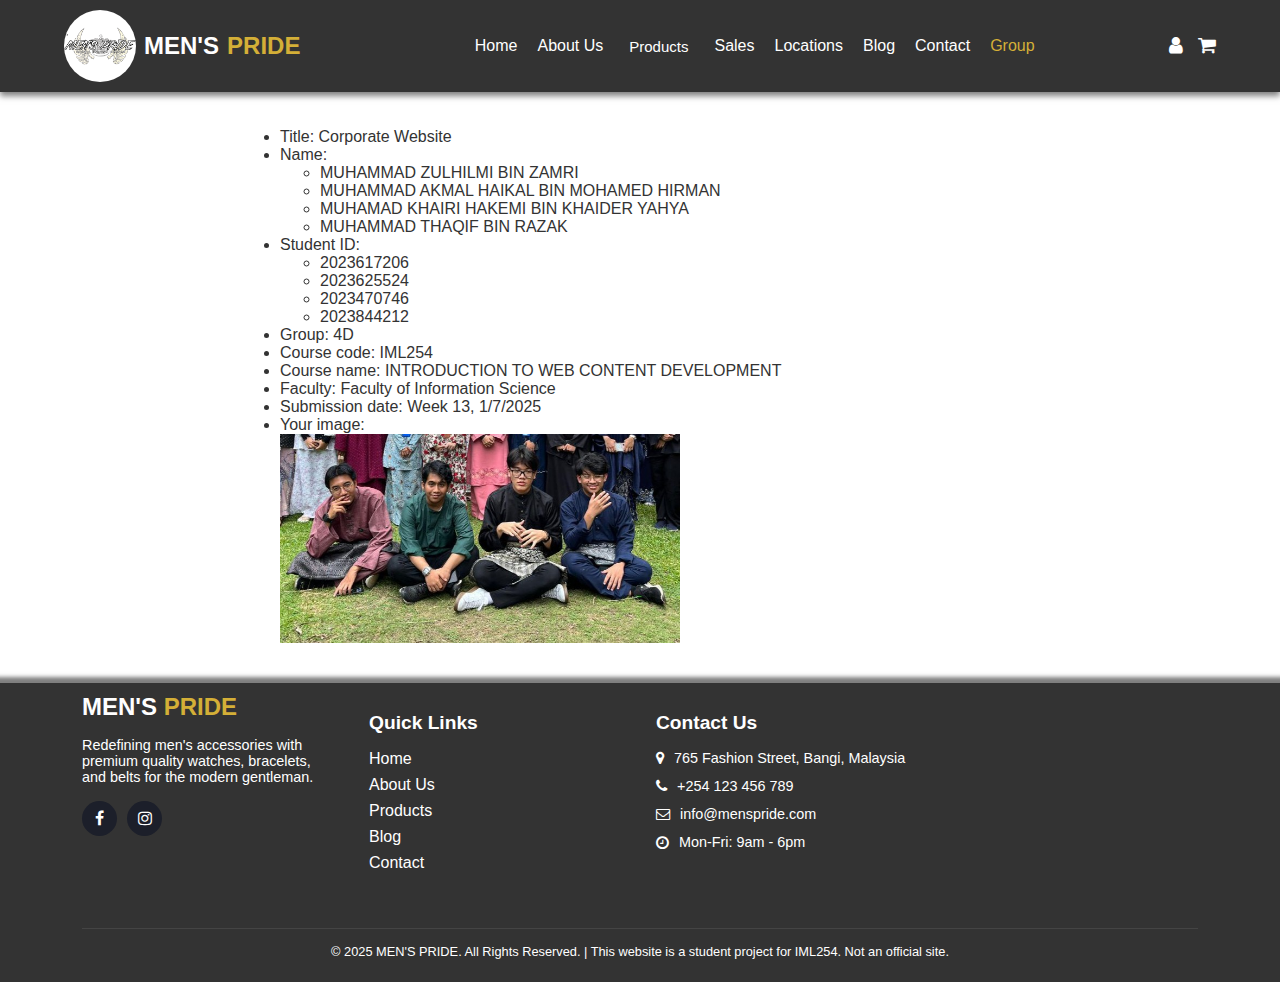
<file: group.html>
<!DOCTYPE html>
<html>
<head>
  <meta charset="UTF-8">
  <meta name="viewport" content="width=device-width, initial-scale=1.0">

  <title>Group</title>

  <link rel="stylesheet" href="css/style.css">
  <link rel="stylesheet" href="css/dropdown.css">
  <link rel="stylesheet" href="css/topbtn.css">
  <link rel="stylesheet" href="css/footer.css">
  <link rel="stylesheet" href="css/header.css">
  <link rel="stylesheet" href="css/image.css">
  <link rel="stylesheet" href="css/gallery.css">
  <link rel="stylesheet" href="css/blog.css">
 <link rel="stylesheet" href="https://cdnjs.cloudflare.com/ajax/libs/font-awesome/4.7.0/css/font-awesome.min.css">
  <style>
    .group-content {
      max-width: 800px;
      margin: 0 auto;
    }


.section-title {
  text-align: center;
  font-size: 60px;
  margin-bottom: 1px;
}

.section-title span{
  text-align: center;
  font-size: 30px;
  margin-bottom: 1px;
  letter-spacing: 3px;
  word-spacing: 2px;
  color: gray;

}

  .map-box {
    max-width: 600px;
    margin: 20px auto;
    border: 3px solid #D4AF37; /* gold border */
    border-radius: 10px;
    overflow: hidden;
    box-shadow: 0 4px 8px rgba(0,0,0,0.2);
  }
    .text-white {
      color: white;
    }

    .text-justify {
      text-align: justify;
    }
  </style>
</head>

<body>
  <div class="top-bar"></div>
  <header>
    <div class="container header-container">
      <a href="index.html" class="logo" style="display: flex; align-items: center; gap: 8px">
        <img src="picture/logo.png" alt="Logo" style="width:72px; height:72px; border-radius:50%; object-fit:cover;">
        MEN'S <span>PRIDE</span>
      </a>
      <nav>
        <ul class="nav-list">
          <li><a href="index.html" class="nav-link">Home</a></li>
          <li><a href="about.html" class="nav-link">About Us</a></li>
          <li>
            <div class="dropdown">
              <button class="dropbtn"><a href="products.html" class="nav-link">Products</a></button>
              <div class="dropdown-content">
                <a href="watches.html">Watches</a>
                <a href="rings.html">Rings</a>
                <a href="belts.html">Belts</a>
                <a href="all-products.html">All Products</a>
              </div>
            </div>
          </li>
          <li><a href="sales.html" class="nav-link">Sales</a></li>
          <li><a href="location.html" class="nav-link">Locations</a></li>
          <li><a href="blog.html" class="nav-link">Blog</a></li>
          <li><a href="contact.html" class="nav-link">Contact</a></li>
          <li><a href="group.html" class="nav-link active">Group</a></li>
        </ul>
      </nav>
      <div class="nav-icons">
        <a href="login.html" class="nav-icon"><i class="fa fa-user"></i></a>
        <a href="cart.html" class="nav-icon"><i class="fa fa-shopping-cart"></i></a>
      </div>
    </div>
  </header>

  <section class="section">
    <div class="container">
      <div class="group-content">
        <p class="text-justify"><ul>
          <li>Title: Corporate Website</li>
          <li>Name:
    <ul>
      <li>MUHAMMAD ZULHILMI BIN ZAMRI</li>
      <li>MUHAMMAD AKMAL HAIKAL BIN MOHAMED HIRMAN</li>
      <li>MUHAMAD KHAIRI HAKEMI BIN KHAIDER YAHYA</li>
      <li>MUHAMMAD THAQIF BIN RAZAK</li>
    </ul></li>
          <li>Student ID:
    <ul>
      <li>2023617206</li>
      <li>2023625524</li>
      <li>2023470746</li>
      <li>2023844212</li>
    </ul></li>
          <li>Group: 4D</li>
          <li>Course code: IML254</li>
          <li>Course name: INTRODUCTION TO WEB CONTENT DEVELOPMENT </li>
          <li>Faculty: Faculty of Information Science</li>
          <li>Submission date: Week 13, 1/7/2025</li>
          <li>Your image: <br><img src="picture/p5.jpg" style="width: 400px;"></li>
        </ul>
</p>
      </div>
    </div>
  </section>

 <footer class="footer">
    <div class="container">
      <div class="footer-grid">
        <div>
          <div class="footer-logo">
            MEN'S <span>PRIDE</span>
          </div>
          <p class="footer-about">
            Redefining men's accessories with premium quality watches, bracelets, and
            belts for the modern gentleman.
          </p>
          <div class="footer-social">
            <a href="#" class="team-social-link"><i class="fa fa-facebook"></i></a>
            <a href="#" class="team-social-link"><i class="fa fa-instagram"></i></a>
          </div>
        </div>
        <div>
          <h3 class="footer-title">Quick Links</h3>
          <ul class="footer-links">
            <li><a href="index.html" class="footer-link">Home</a></li>
            <li><a href="about.html" class="footer-link">About Us</a></li>
            <li><a href="products.html" class="footer-link">Products</a></li>
            <li><a href="blog.html" class="footer-link">Blog</a></li>
            <li><a href="contact.html" class="footer-link">Contact</a></li>
          </ul>
        </div>
        <div>
          <h3 class="footer-title">Contact Us</h3>
          <div class="contact-item"><i class="fa fa-map-marker"></i> 765 Fashion Street, Bangi, Malaysia</div>
          <div class="contact-item"><i class="fa fa-phone"></i> +254 123 456 789</div>
          <div class="contact-item"><i class="fa fa-envelope-o"></i> info@menspride.com</div>
          <div class="contact-item"><i style="font-size: 15px" class="fa">&#xf017;</i> Mon-Fri: 9am - 6pm</div>
        </div>
      </div>
      <div class="footer-bottom">
        <p>
          © 2025 MEN'S PRIDE. All Rights Reserved. | This website is a student project
          for IML254. Not an official site.
        </p>
      </div>
    </div>
</footer>

  <a href="#" class="back-to-top">&#129145;</a>

  <script>
    document.addEventListener("DOMContentLoaded", function () {
      const backToTop = document.querySelector(".back-to-top");

      if (backToTop) {
        window.addEventListener("scroll", () => {
          backToTop.style.display = window.scrollY > 300 ? "block" : "none";
        });

        backToTop.addEventListener("click", (e) => {
          e.preventDefault();
          window.scrollTo({ top: 0, behavior: "smooth" });
        });
      }
    });
  </script>
</body>
</html>
</file>
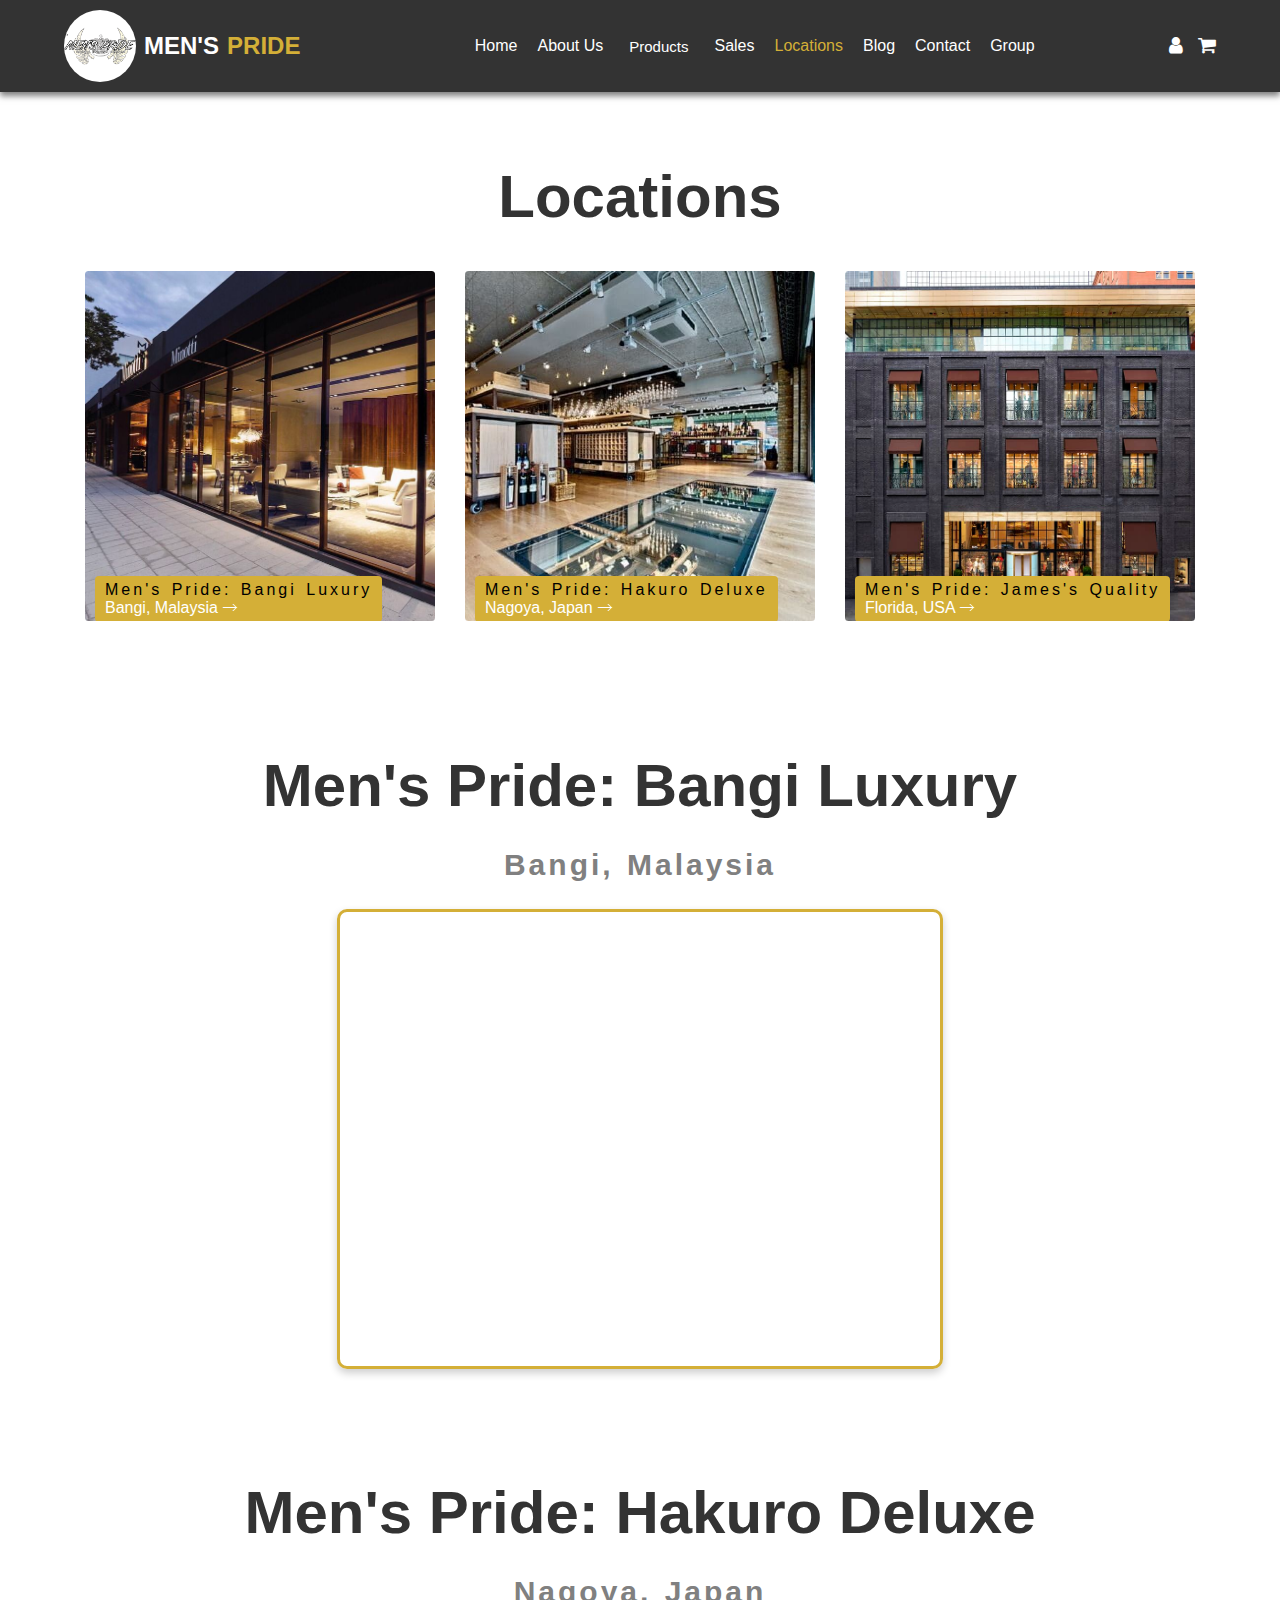
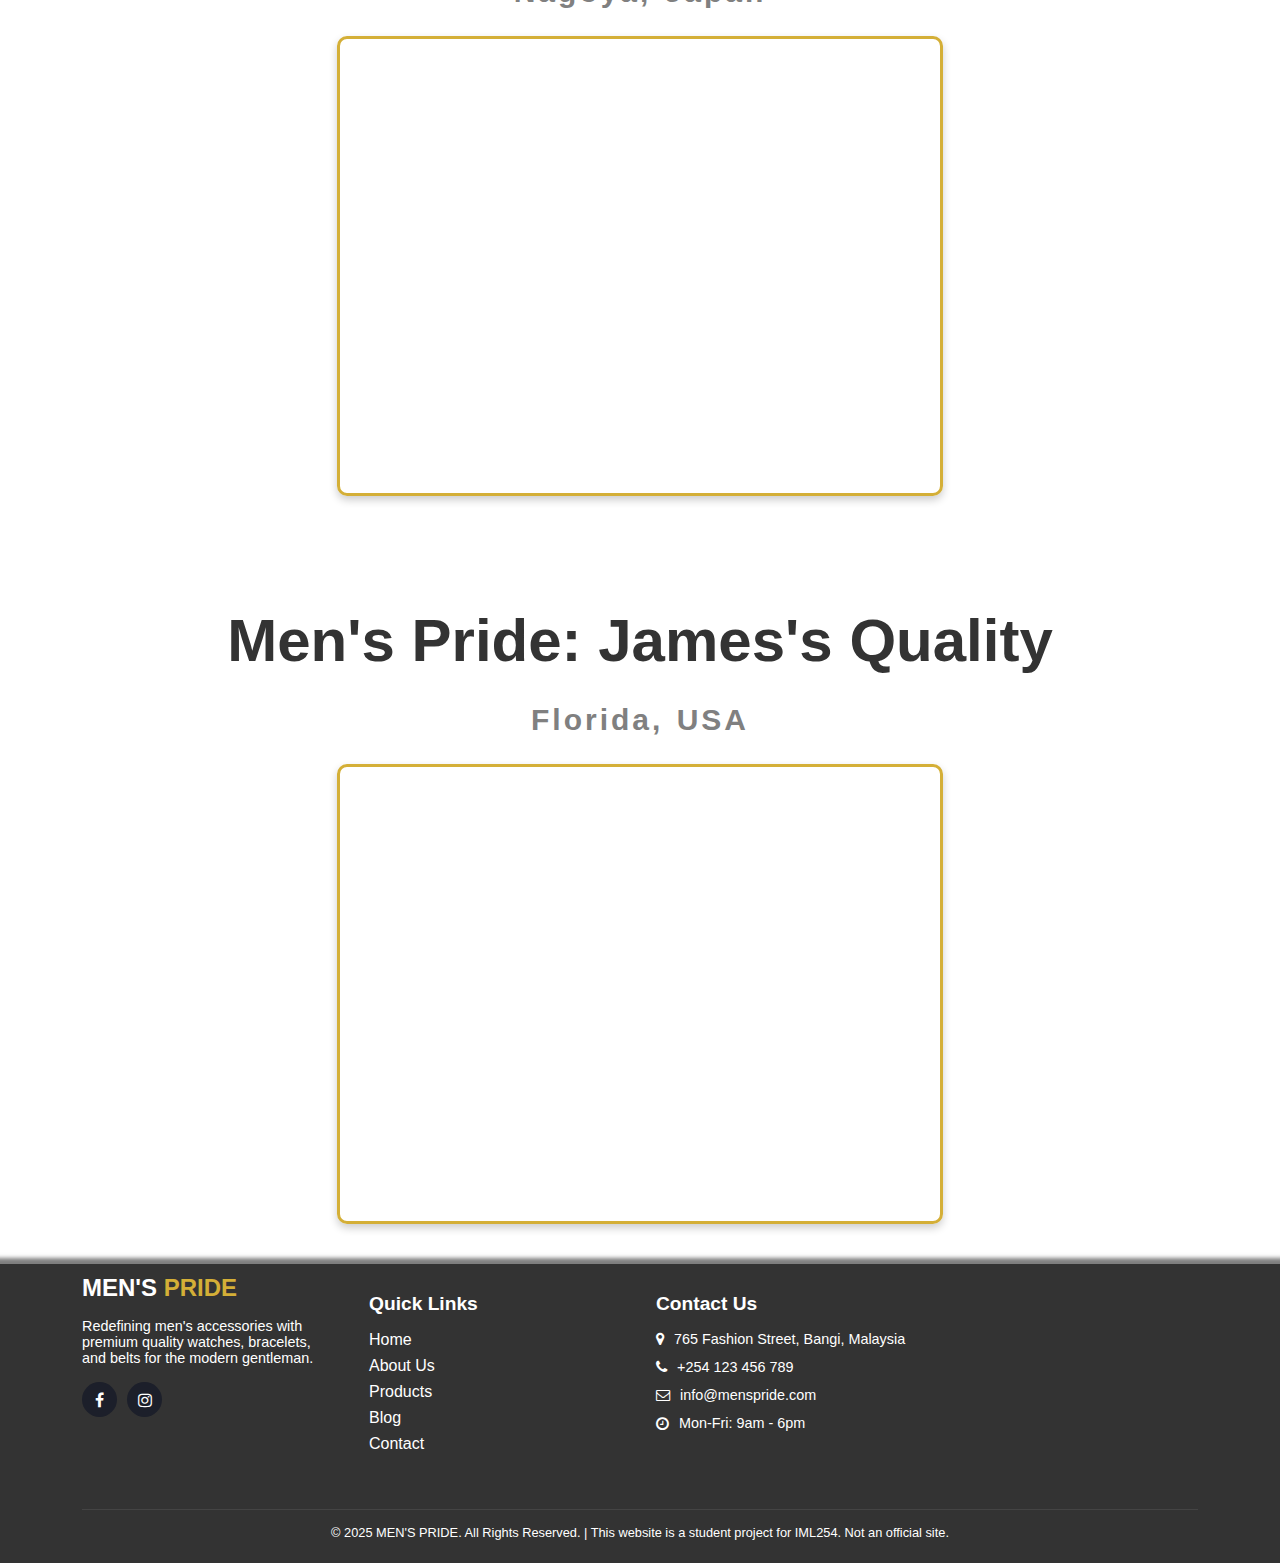
<file: location.html>
<!DOCTYPE html>
<html>
<head>
  <meta charset="UTF-8">
  <meta name="viewport" content="width=device-width, initial-scale=1.0">

  <title>Locations</title>

  <link rel="stylesheet" href="css/style.css">
  <link rel="stylesheet" href="css/dropdown.css">
  <link rel="stylesheet" href="css/topbtn.css">
  <link rel="stylesheet" href="css/footer.css">
  <link rel="stylesheet" href="css/header.css">
  <link rel="stylesheet" href="css/image.css">
  <link rel="stylesheet" href="css/gallery.css">
  <link rel="stylesheet" href="css/blog.css">
 <link rel="stylesheet" href="https://cdnjs.cloudflare.com/ajax/libs/font-awesome/4.7.0/css/font-awesome.min.css">
  <style>
    .home-content {
      max-width: 1200px;
      margin: 0 auto;
    }
.section-title {
  text-align: center;
  font-size: 60px;
  margin-bottom: 1px;
}

.section-title span{
  text-align: center;
  font-size: 30px;
  margin-bottom: 1px;
  letter-spacing: 3px;
  word-spacing: 2px;
  color: gray;

}

  .map-box {
    max-width: 600px;
    margin: 20px auto;
    border: 3px solid #D4AF37; /* gold border */
    border-radius: 10px;
    overflow: hidden;
    box-shadow: 0 4px 8px rgba(0,0,0,0.2);
  }
    .text-white {
      color: white;
    }

    .text-justify {
      text-align: justify;
    }
  </style>
</head>

<body>
  <div class="top-bar"></div>
  <header>
    <div class="container header-container">
      <a href="index.html" class="logo" style="display: flex; align-items: center; gap: 8px">
        <img src="picture/logo.png" alt="Logo" style="width:72px; height:72px; border-radius:50%; object-fit:cover;">
        MEN'S <span>PRIDE</span>
      </a>
      <nav>
        <ul class="nav-list">
          <li><a href="index.html" class="nav-link">Home</a></li>
          <li><a href="about.html" class="nav-link">About Us</a></li>
          <li>
            <div class="dropdown">
              <button class="dropbtn"><a href="products.html" class="nav-link">Products</a></button>
              <div class="dropdown-content">
                <a href="watches.html">Watches</a>
                <a href="rings.html">Rings</a>
                <a href="belts.html">Belts</a>
                <a href="all-products.html">All Products</a>
              </div>
            </div>
          </li>
          <li><a href="sales.html" class="nav-link">Sales</a></li>
          <li><a href="location.html" class="nav-link active">Locations</a></li>
          <li><a href="blog.html" class="nav-link">Blog</a></li>
          <li><a href="contact.html" class="nav-link">Contact</a></li>
          <li><a href="group.html" class="nav-link">Group</a></li>
        </ul>
      </nav>
      <div class="nav-icons">
        <a href="login.html" class="nav-icon"><i class="fa fa-user"></i></a>
        <a href="cart.html" class="nav-icon"><i class="fa fa-shopping-cart"></i></a>
      </div>
    </div>
  </header>


<section class="section">
    <div class="container">
      <div class="home-content">
        <h2 class="section-title">Locations</h2>
        <div class="image-row">
          <div class="image-container">
            <img src="picture/b1.png" alt="Bangi Luxury">
            <div class="overlay-text">
              Men's Pride: Bangi Luxury<br>
              <a href="#bangi">Bangi, Malaysia &#129106;</a>
            </div>
          </div>
          <div class="image-container">
            <img src="picture/j1.png" alt="Hakuro Deluxe">
            <div class="overlay-text">
              Men's Pride: Hakuro Deluxe<br>
              <a href="#hakuro">Nagoya, Japan &#129106;</a>
            </div>
          </div>
          <div class="image-container">
            <img src="picture/u1.png" alt="James Quality">
            <div class="overlay-text">
              Men's Pride: James's Quality<br>
              <a href="#james">Florida, USA &#129106;</a>
            </div>
          </div>
        </div>
      </div>
    </div>
 </section>

<section class="section">
    <div class="container">
      <div class="home-content">
        <h2 class="section-title" id="bangi">Men's Pride: Bangi Luxury <br><span>Bangi, Malaysia</span></h2>
<div class="map-box">
<iframe src="https://www.google.com/maps/embed?pb=!1m18!1m12!1m3!1d63753.57590967484!2d101.74184814606437!3d2.9311391935249302!2m3!1f0!2f0!3f0!3m2!1i1024!2i768!4f13.1!3m3!1m2!1s0x31cdc93934a21767%3A0x7a356dccd2bce686!2sBangi%2C%20Selangor!5e0!3m2!1sen!2smy!4v1751315184518!5m2!1sen!2smy" width="600" height="450" style="border:0;" allowfullscreen="" loading="lazy" referrerpolicy="no-referrer-when-downgrade"></iframe>
</div>
      </div>
    </div>
 </section>

<section class="section">
    <div class="container">
      <div class="home-content">
        <h2 class="section-title" id="hakuro">Men's Pride: Hakuro Deluxe <br><span>Nagoya, Japan</span></h2>
<div class="map-box">
<iframe src="https://www.google.com/maps/embed?pb=!1m18!1m12!1m3!1d208792.67599238307!2d136.7615014537474!3d35.14700387324144!2m3!1f0!2f0!3f0!3m2!1i1024!2i768!4f13.1!3m3!1m2!1s0x6003709e107b2365%3A0x2a9622d4e8ceb352!2sNagoya%2C%20Aichi%2C%20Japan!5e0!3m2!1sen!2smy!4v1751315285514!5m2!1sen!2smy" width="600" height="450" style="border:0;" allowfullscreen="" loading="lazy" referrerpolicy="no-referrer-when-downgrade"></iframe>
</div>
      </div>
      </div>
    </div>
 </section>

<section class="section">
    <div class="container">
      <div class="home-content">
        <h2 class="section-title" id="james">Men's Pride: James's Quality<br><span>Florida, USA</span></h2>
<div class="map-box">
<iframe src="https://www.google.com/maps/embed?pb=!1m18!1m12!1m3!1d114610.63903648127!2d-81.94117129277694!3d26.14515341603309!2m3!1f0!2f0!3f0!3m2!1i1024!2i768!4f13.1!3m3!1m2!1s0x88dae19b73c2d7ad%3A0x673f5318d72c9aaa!2sNaples%2C%20FL%2C%20USA!5e0!3m2!1sen!2smy!4v1751315334869!5m2!1sen!2smy" width="600" height="450" style="border:0;" allowfullscreen="" loading="lazy" referrerpolicy="no-referrer-when-downgrade"></iframe>
</div>
      </div>
      </div>
    </div>
 </section>

 <footer class="footer">
    <div class="container">
      <div class="footer-grid">
        <div>
          <div class="footer-logo">
            MEN'S <span>PRIDE</span>
          </div>
          <p class="footer-about">
            Redefining men's accessories with premium quality watches, bracelets, and
            belts for the modern gentleman.
          </p>
          <div class="footer-social">
            <a href="#" class="team-social-link"><i class="fa fa-facebook"></i></a>
            <a href="#" class="team-social-link"><i class="fa fa-instagram"></i></a>
          </div>
        </div>
        <div>
          <h3 class="footer-title">Quick Links</h3>
          <ul class="footer-links">
            <li><a href="index.html" class="footer-link">Home</a></li>
            <li><a href="about.html" class="footer-link">About Us</a></li>
            <li><a href="products.html" class="footer-link">Products</a></li>
            <li><a href="blog.html" class="footer-link">Blog</a></li>
            <li><a href="contact.html" class="footer-link">Contact</a></li>
          </ul>
        </div>
        <div>
          <h3 class="footer-title">Contact Us</h3>
          <div class="contact-item"><i class="fa fa-map-marker"></i> 765 Fashion Street, Bangi, Malaysia</div>
          <div class="contact-item"><i class="fa fa-phone"></i> +254 123 456 789</div>
          <div class="contact-item"><i class="fa fa-envelope-o"></i> info@menspride.com</div>
          <div class="contact-item"><i style="font-size: 15px" class="fa">&#xf017;</i> Mon-Fri: 9am - 6pm</div>
        </div>
      </div>
      <div class="footer-bottom">
        <p>
          © 2025 MEN'S PRIDE. All Rights Reserved. | This website is a student project
          for IML254. Not an official site.
        </p>
      </div>
    </div>
</footer>

  <a href="#" class="back-to-top">&#129145;</a>

  <script>
    document.addEventListener("DOMContentLoaded", function () {
      const backToTop = document.querySelector(".back-to-top");

      if (backToTop) {
        window.addEventListener("scroll", () => {
          backToTop.style.display = window.scrollY > 300 ? "block" : "none";
        });

        backToTop.addEventListener("click", (e) => {
          e.preventDefault();
          window.scrollTo({ top: 0, behavior: "smooth" });
        });
      }
    });
  </script>
</body>
</html>
</file>
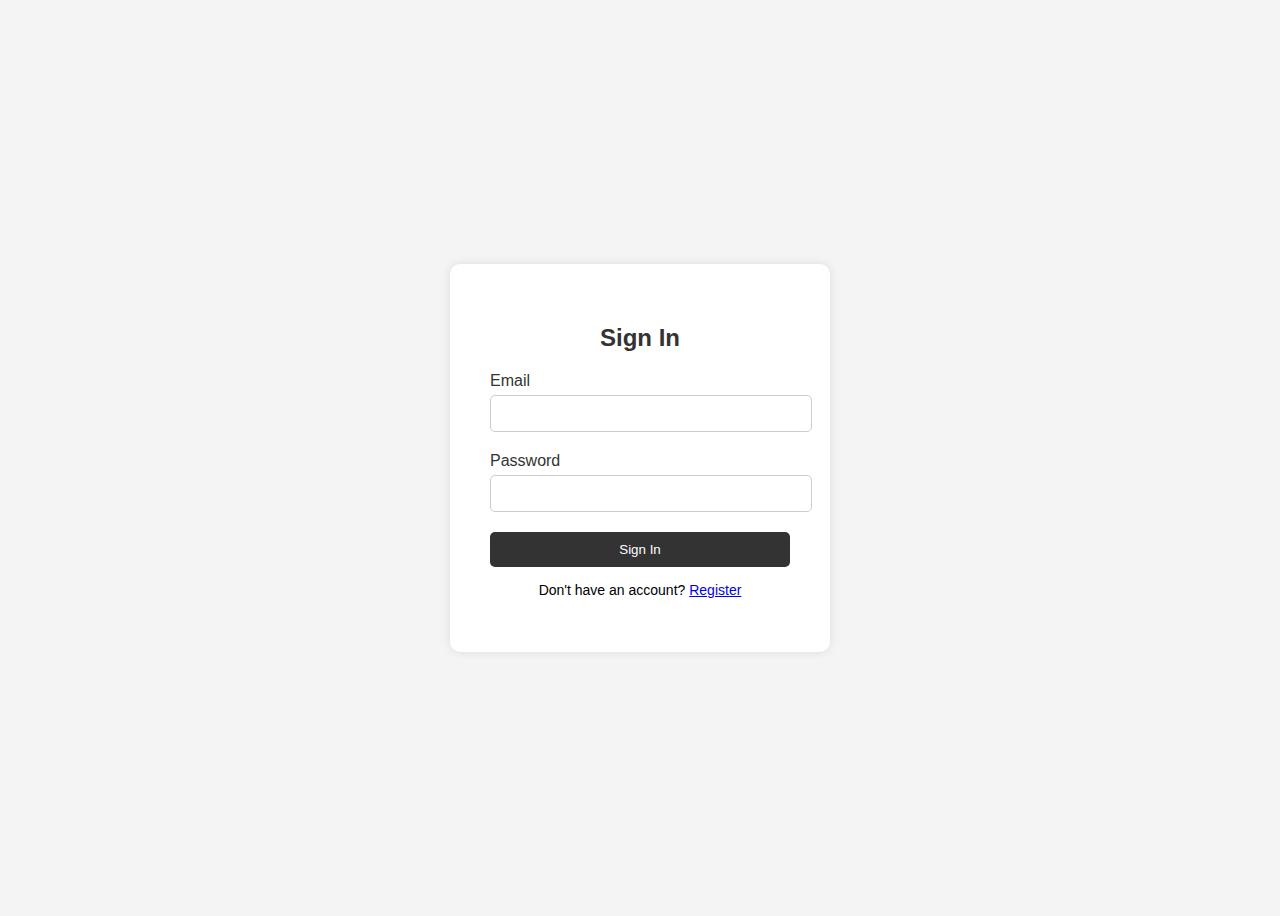
<file: login.html>
<!DOCTYPE html>
<html>
<head>
  <title>Sign In</title>
</head>
<body style="font-family: Arial, sans-serif; background-color: #f4f4f4; display: flex; justify-content: center; align-items: center; height: 100vh;">

  <form action="login.php" method="post" style="background-color: white; padding: 40px; border-radius: 10px; box-shadow: 0 0 10px rgba(0,0,0,0.1); width: 300px;">
    <h2 style="text-align: center; color: #333;">Sign In</h2>

    <label for="email" style="display: block; margin-top: 20px; color: #333;">Email</label>
    <input type="email" id="email" name="email" required style="width: 100%; padding: 10px; margin-top: 5px; border-radius: 5px; border: 1px solid #ccc;">

    <label for="password" style="display: block; margin-top: 20px; color: #333;">Password</label>
    <input type="password" id="password" name="password" required style="width: 100%; padding: 10px; margin-top: 5px; border-radius: 5px; border: 1px solid #ccc;">

    <button type="submit" style="width: 100%; padding: 10px; background-color: #333; color: white; border: none; border-radius: 5px; margin-top: 20px; cursor: pointer;">Sign In</button>

    <p style="text-align: center; margin-top: 15px; font-size: 14px;">Don't have an account? <a href="register.html">Register</a></p>
  </form>

</body>
</html>
</file>
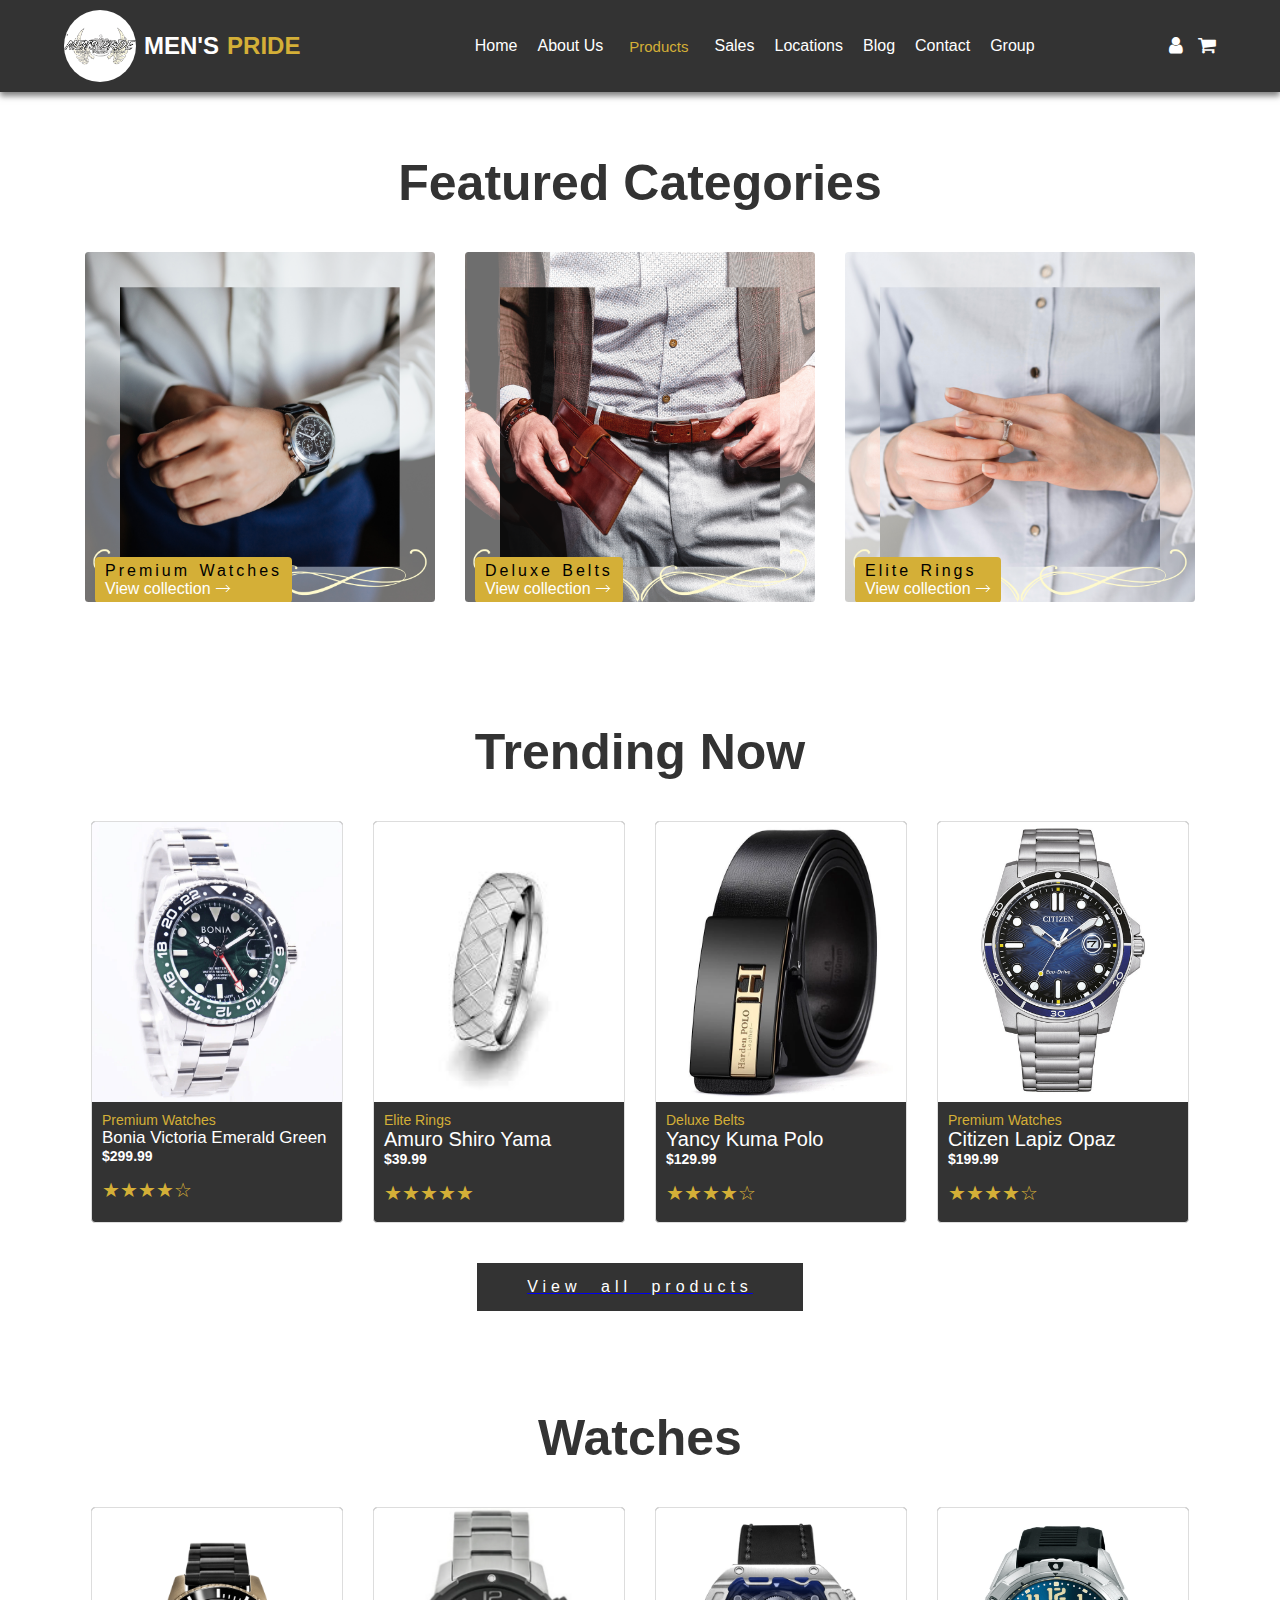
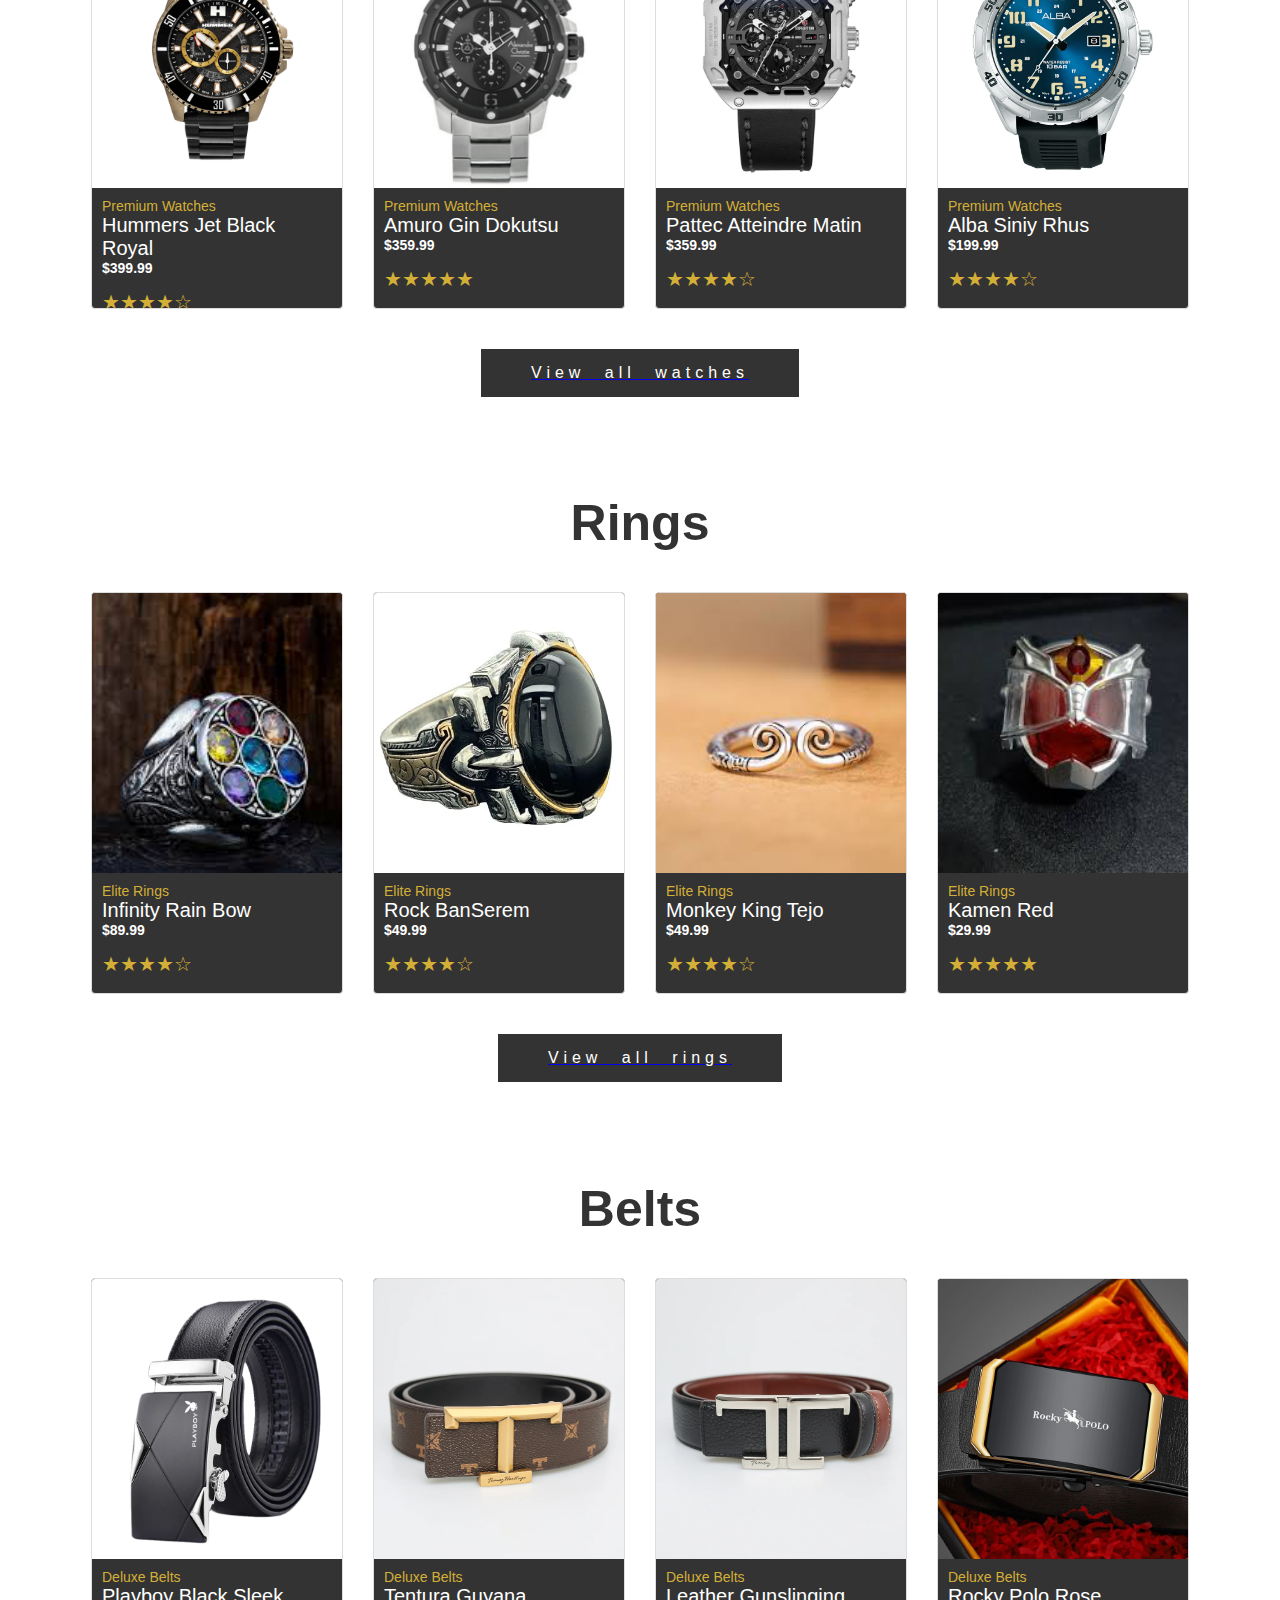
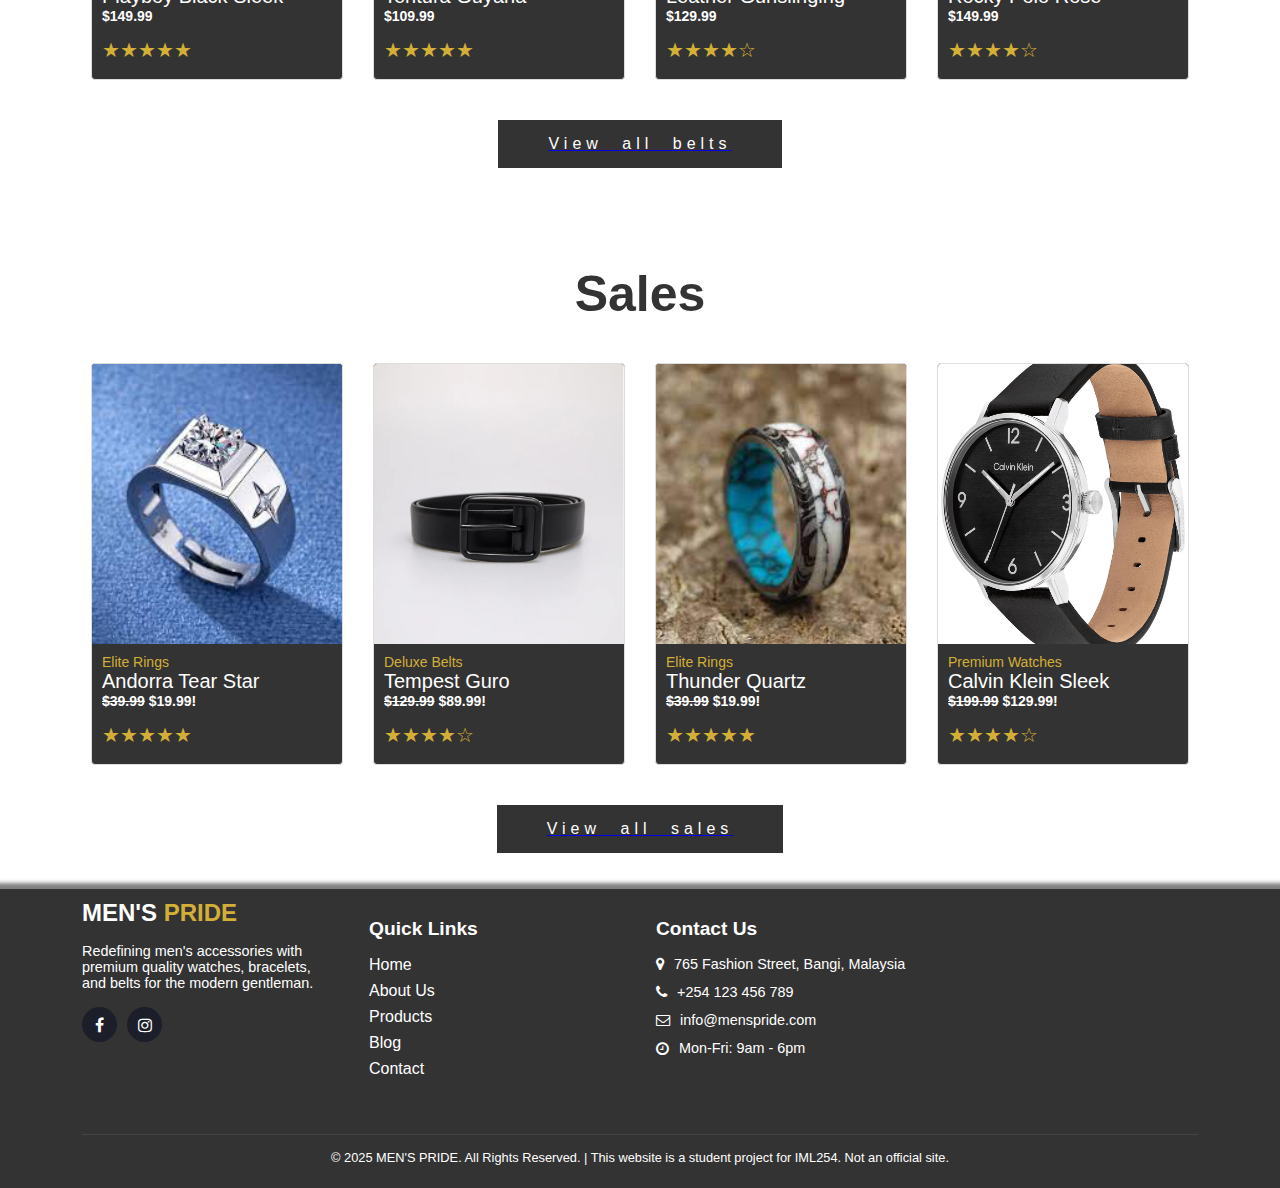
<file: products.html>
<!DOCTYPE html>
<html>
<head>
  <meta charset="UTF-8">
  <meta name="viewport" content="width=device-width, initial-scale=1.0">

  <title>Products</title>

  <link rel="stylesheet" href="css/style.css">
  <link rel="stylesheet" href="css/dropdown.css">
  <link rel="stylesheet" href="css/topbtn.css">
  <link rel="stylesheet" href="css/footer.css">
  <link rel="stylesheet" href="css/header.css">
  <link rel="stylesheet" href="css/image.css">
  <link rel="stylesheet" href="css/gallery.css">
  <link rel="stylesheet" href="css/blog.css">
 <link rel="stylesheet" href="https://cdnjs.cloudflare.com/ajax/libs/font-awesome/4.7.0/css/font-awesome.min.css">
  <style>
    .home-content {
      max-width: 1200px;
      margin: 0 auto;
    }
    .button {
      border: none;
      color: black;
      padding: 15px 50px;
      text-align: center;
      text-decoration: none;
      display: inline-block;
      font-size: 16px;
      margin: 12px 2px;
      cursor: pointer;
      background-color: #d4af37;
      letter-spacing: 5px;
      word-spacing: 10px;
      transition: all 0.3s ease;
    }
    .button:hover {
      transform: scale(1.05);
      box-shadow: 0 0 10px white;
    }
    .button2 {
      border: none;
      color: white;
      padding: 15px 50px;
      text-align: center;
      text-decoration: none;
      display: block;
      font-size: 16px;
      margin: 12px auto;
      cursor: pointer;
      background-color: #333333;
      letter-spacing: 5px;
      word-spacing: 10px;
      transition: all 0.3s ease;
    }
    .button2:hover {
      transform: scale(1.05);
      box-shadow: 0 0 10px white;
    }
    .text-white {
      color: white;
    }

    .text-justify {
      text-align: justify;
    }
  </style>
</head>

<body>
  <div class="top-bar"></div>
  <header>
    <div class="container header-container">
      <a href="index.html" class="logo" style="display: flex; align-items: center; gap: 8px">
        <img src="picture/logo.png" alt="Logo" style="width:72px; height:72px; border-radius:50%; object-fit:cover;">
        MEN'S <span>PRIDE</span>
      </a>
      <nav>
        <ul class="nav-list">
          <li><a href="index.html" class="nav-link">Home</a></li>
          <li><a href="about.html" class="nav-link">About Us</a></li>
          <li>
            <div class="dropdown">
              <button class="dropbtn"><a href="products.html" class="nav-link active">Products</a></button>
              <div class="dropdown-content">
                <a href="watches.html">Watches</a>
                <a href="rings.html">Rings</a>
                <a href="belts.html">Belts</a>
                <a href="all-products.html">All Products</a>
              </div>
            </div>
          </li>
          <li><a href="sales.html" class="nav-link">Sales</a></li>
          <li><a href="location.html" class="nav-link">Locations</a></li>
          <li><a href="blog.html" class="nav-link">Blog</a></li>
          <li><a href="contact.html" class="nav-link">Contact</a></li>
          <li><a href="group.html" class="nav-link">Group</a></li>
        </ul>
      </nav>
      <div class="nav-icons">
        <a href="login.html" class="nav-icon"><i class="fa fa-user"></i></a>
        <a href="cart.html" class="nav-icon"><i class="fa fa-shopping-cart"></i></a>
      </div>
    </div>
  </header>

  <section class="section">
    <div class="container">
      <div class="home-content">
        <h2 class="section-title">Featured Categories</h2>
        <div class="image-row">
          <div class="image-container">
            <img src="picture/7.png" alt="Premium Watches">
            <div class="overlay-text">
              Premium Watches<br>
              <a href="watches.html">View collection &#129106;</a>
            </div>
          </div>
          <div class="image-container">
            <img src="picture/6.png" alt="Deluxe belts">
            <div class="overlay-text">
              Deluxe Belts<br>
              <a href="belts.html">View collection &#129106;</a>
            </div>
          </div>
          <div class="image-container">
            <img src="picture/5.png" alt="Elite Rings">
            <div class="overlay-text">
              Elite Rings<br>
              <a href="rings.html">View collection &#129106;</a>
            </div>
          </div>
        </div>
      </div>
    </div>
  </section>

  <section class="section">
    <div class="container">
      <div class="home-content">
        <h2 class="section-title">Trending Now</h2>
        <div class="image-row">
          <div class="gallery-box">
            <a href="watches4.html">
              <img src="item/watches/4.png" alt="Classy Watches">
            </a>
            <div class="desc">
              Premium Watches
              <br>
              <span style="font-size: 17px; color: white">Bonia Victoria Emerald Green</span>
              <br>
              <b><span style="color: white">$299.99</span></b>
              <p><span class="star">&#9733;&#9733;&#9733;&#9733;&#9734;</span></p>
            </div>
          </div>

          <div class="gallery-box">
            <a href="rings3.html">
              <img src="item/rings/3.png" alt="Classy Watches">
            </a>
            <div class="desc">
              Elite Rings
              <br>
              <span style="font-size: 20px; color: white">Amuro Shiro Yama</span>
              <br>
              <b><span style="color: white">$39.99</span></b>
              <p><span class="star">&#9733;&#9733;&#9733;&#9733;&#9733;</span></p>
            </div>
          </div>

          <div class="gallery-box">
            <a href="belts10.html">
              <img src="item/belts/10.png" alt="Classy Watches">
            </a>
            <div class="desc">
              Deluxe Belts
              <br>
              <span style="font-size: 20px; color: white">Yancy Kuma Polo</span>
              <br>
              <b><span style="color: white">$129.99</span></b>
              <p><span class="star">&#9733;&#9733;&#9733;&#9733;&#9734;</span></p>
            </div>
          </div>

          <div class="gallery-box">
            <a href="watches8.html">
              <img src="item/watches/8.png" alt="Classy Watches">
            </a>
            <div class="desc">
              Premium Watches
              <br>
              <span style="font-size: 20px; color: white">Citizen Lapiz Opaz</span>
              <br>
              <b><span style="color: white">$199.99</span></b>
              <p><span class="star">&#9733;&#9733;&#9733;&#9733;&#9734;</span></p>
            </div>
          </div>
        </div>
      </div>
    </div>
   <p><a href="all-products.html"><button class="button2">View all products</button></p></a>
  </section>

  <section class="section">
    <div class="container">
      <div class="home-content">
        <h2 class="section-title">Watches</h2>
        <div class="image-row">
          <div class="gallery-box">
            <a href="watches11.html">
              <img src="item/watches/11.png" alt="Classy Watches">
            </a>
            <div class="desc">
              Premium Watches
              <br>
              <span style="font-size: 20px; color: white">Hummers Jet Black Royal</span>
              <br>
              <b><span style="color: white">$399.99</span></b>
              <p><span class="star">&#9733;&#9733;&#9733;&#9733;&#9734;</span></p>
            </div>
          </div>

          <div class="gallery-box">
            <a href="watches3.html">
              <img src="item/watches/3.png" alt="Classy Watches">
            </a>
            <div class="desc">
              Premium Watches
              <br>
              <span style="font-size: 20px; color: white">Amuro Gin Dokutsu</span>
              <br>
              <b><span style="color: white">$359.99</span></b>
              <p><span class="star">&#9733;&#9733;&#9733;&#9733;&#9733;</span></p>
            </div>
          </div>

          <div class="gallery-box">
            <a href="watches10.html">
              <img src="item/watches/10.png" alt="Classy Watches">
            </a>
            <div class="desc">
              Premium Watches
              <br>
              <span style="font-size: 20px; color: white">Pattec Atteindre Matin</span>
              <br>
              <b><span style="color: white">$359.99</span></b>
              <p><span class="star">&#9733;&#9733;&#9733;&#9733;&#9734;</span></p>
            </div>
          </div>

          <div class="gallery-box">
            <a href="watches2.html">
              <img src="item/watches/2.png" alt="Classy Watches">
            </a>
            <div class="desc">
              Premium Watches
              <br>
              <span style="font-size: 20px; color: white">Alba Siniy Rhus</span>
              <br>
              <b><span style="color: white">$199.99</span></b>
              <p><span class="star">&#9733;&#9733;&#9733;&#9733;&#9734;</span></p>
            </div>
          </div>
        </div>
      </div>
    </div>
   <p><a href="watches.html"><button class="button2">View all watches</button></p></a>
  </section>

  <section class="section">
    <div class="container">
      <div class="home-content">
        <h2 class="section-title">Rings</h2>
        <div class="image-row">
          <div class="gallery-box">
            <a href="rings11.html">
              <img src="item/rings/11.png" alt="Classy Watches">
            </a>
            <div class="desc">
              Elite Rings
              <br>
              <span style="font-size: 20px; color: white">Infinity Rain Bow</span>
              <br>
              <b><span style="color: white">$89.99</span></b>
              <p><span class="star">&#9733;&#9733;&#9733;&#9733;&#9734;</span></p>
            </div>
          </div>

          <div class="gallery-box">
            <a href="rings5.html">
              <img src="item/rings/5.png" alt="Classy Watches">
            </a>
            <div class="desc">
              Elite Rings
              <br>
              <span style="font-size: 20px; color: white">Rock BanSerem</span>
              <br>
              <b><span style="color: white">$49.99</span></b>
              <p><span class="star">&#9733;&#9733;&#9733;&#9733;&#9734;</span></p>
            </div>
          </div>

          <div class="gallery-box">
            <a href="rings12.html">
              <img src="item/rings/12.png" alt="Classy Watches">
            </a>
            <div class="desc">
              Elite Rings
              <br>
              <span style="font-size: 20px; color: white">Monkey King Tejo</span>
              <br>
              <b><span style="color: white">$49.99</span></b>
              <p><span class="star">&#9733;&#9733;&#9733;&#9733;&#9734;</span></p>
            </div>
          </div>

          <div class="gallery-box">
            <a href="rings8.html">
              <img src="item/rings/8.png" alt="Classy Watches">
            </a>
            <div class="desc">
              Elite Rings
              <br>
              <span style="font-size: 20px; color: white">Kamen Red</span>
              <br>
              <b><span style="color: white">$29.99</span></b>
              <p><span class="star">&#9733;&#9733;&#9733;&#9733;&#9733;</span></p>
            </div>
          </div>
        </div>
      </div>
    </div>
   <p><a href="rings.html"><button class="button2">View all rings</button></p></a>
  </section>

  <section class="section">
    <div class="container">
      <div class="home-content">
        <h2 class="section-title">Belts</h2>
        <div class="image-row">
          <div class="gallery-box">
            <a href="belts9.html">
              <img src="item/belts/9.png" alt="Classy Watches">
            </a>
            <div class="desc">
              Deluxe Belts
              <br>
              <span style="font-size: 20px; color: white">Playboy Black Sleek</span>
              <br>
              <b><span style="color: white">$149.99</span></b>
              <p><span class="star">&#9733;&#9733;&#9733;&#9733;&#9733;</span></p>
            </div>
          </div>

          <div class="gallery-box">
            <a href="belts5.html">
              <img src="item/belts/5.png" alt="Classy Watches">
            </a>
            <div class="desc">
              Deluxe Belts
              <br>
              <span style="font-size: 20px; color: white">Tentura Guyana</span>
              <br>
              <b><span style="color: white">$109.99</span></b>
              <p><span class="star">&#9733;&#9733;&#9733;&#9733;&#9733;</span></p>
            </div>
          </div>

          <div class="gallery-box">
            <a href="belts6.html">
              <img src="item/belts/6.png" alt="Classy Watches">
            </a>
            <div class="desc">
              Deluxe Belts
              <br>
              <span style="font-size: 20px; color: white">Leather Gunslinging</span>
              <br>
              <b><span style="color: white">$129.99</span></b>
              <p><span class="star">&#9733;&#9733;&#9733;&#9733;&#9734;</span></p>
            </div>
          </div>

          <div class="gallery-box">
            <a href="belts8.html">
              <img src="item/belts/8.png" alt="Classy Watches">
            </a>
            <div class="desc">
              Deluxe Belts
              <br>
              <span style="font-size: 20px; color: white">Rocky Polo Rose</span>
              <br>
              <b><span style="color: white">$149.99</span></b>
              <p><span class="star">&#9733;&#9733;&#9733;&#9733;&#9734;</span></p>
            </div>
          </div>
        </div>
      </div>
    </div>
   <p><a href="belts.html"><button class="button2">View all belts</button></p></a>
  </section>

  <section class="section">
    <div class="container">
      <div class="home-content">
        <h2 class="section-title">Sales</h2>
        <div class="image-row">
          <div class="gallery-box">
            <a href="rings4.html">
              <img src="item/rings/4.png" alt="Classy Watches">
            </a>
            <div class="desc">
              Elite Rings
              <br>
              <span style="font-size: 20px; color: white">Andorra Tear Star</span>
              <br />
              <b><span style="color: white"><del>$39.99</del> $19.99!</span></b>
              <p><span class="star">&#9733;&#9733;&#9733;&#9733;&#9733;</span></p>
            </div>
          </div>

          <div class="gallery-box">
            <a href="belts3.html">
              <img src="item/belts/3.png" alt="Classy Watches">
            </a>
            <div class="desc">
              Deluxe Belts
              <br>
              <span style="font-size: 20px; color: white">Tempest Guro</span>
              <br>
              <b><span style="color: white"><del>$129.99</del> $89.99!</span></b>
              <p><span class="star">&#9733;&#9733;&#9733;&#9733;&#9734;</span></p>
            </div>
          </div>

          <div class="gallery-box">
            <a href="rings10.html">
              <img src="item/rings/10.png" alt="Classy Watches">
            </a>
            <div class="desc">
              Elite Rings
              <br>
              <span style="font-size: 20px; color: white">Thunder Quartz</span>
              <br>
              <b><span style="color: white"><del>$39.99</del> $19.99!</span></b>
              <p><span class="star">&#9733;&#9733;&#9733;&#9733;&#9733;</span></p>
            </div>
          </div>

          <div class="gallery-box">
            <a href="watches5.html">
              <img src="item/watches/5.png" alt="Classy Watches">
            </a>
            <div class="desc">
              Premium Watches
              <br>
              <span style="font-size: 20px; color: white">Calvin Klein Sleek</span>
              <br>
              <b><span style="color: white"><del>$199.99</del> $129.99!</span></b>
              <p><span class="star">&#9733;&#9733;&#9733;&#9733;&#9734;</span></p>
            </div>
          </div>
        </div>
      </div>
    </div>
   <p><a href="sales.html"><button class="button2">View all sales</button></p></a>
  </section>

 <footer class="footer">
    <div class="container">
      <div class="footer-grid">
        <div>
          <div class="footer-logo">
            MEN'S <span>PRIDE</span>
          </div>
          <p class="footer-about">
            Redefining men's accessories with premium quality watches, bracelets, and
            belts for the modern gentleman.
          </p>
          <div class="footer-social">
            <a href="#" class="team-social-link"><i class="fa fa-facebook"></i></a>
            <a href="#" class="team-social-link"><i class="fa fa-instagram"></i></a>
          </div>
        </div>
        <div>
          <h3 class="footer-title">Quick Links</h3>
          <ul class="footer-links">
            <li><a href="index.html" class="footer-link">Home</a></li>
            <li><a href="about.html" class="footer-link">About Us</a></li>
            <li><a href="products.html" class="footer-link">Products</a></li>
            <li><a href="blog.html" class="footer-link">Blog</a></li>
            <li><a href="contact.html" class="footer-link">Contact</a></li>
          </ul>
        </div>
        <div>
          <h3 class="footer-title">Contact Us</h3>
          <div class="contact-item"><i class="fa fa-map-marker"></i> 765 Fashion Street, Bangi, Malaysia</div>
          <div class="contact-item"><i class="fa fa-phone"></i> +254 123 456 789</div>
          <div class="contact-item"><i class="fa fa-envelope-o"></i> info@menspride.com</div>
          <div class="contact-item"><i style="font-size: 15px" class="fa">&#xf017;</i> Mon-Fri: 9am - 6pm</div>
        </div>
      </div>
      <div class="footer-bottom">
        <p>
          © 2025 MEN'S PRIDE. All Rights Reserved. | This website is a student project
          for IML254. Not an official site.
        </p>
      </div>
    </div>
</footer>

  <a href="#" class="back-to-top">&#129145;</a>

  <script>
    document.addEventListener("DOMContentLoaded", function () {
      const backToTop = document.querySelector(".back-to-top");

      if (backToTop) {
        window.addEventListener("scroll", () => {
          backToTop.style.display = window.scrollY > 300 ? "block" : "none";
        });

        backToTop.addEventListener("click", (e) => {
          e.preventDefault();
          window.scrollTo({ top: 0, behavior: "smooth" });
        });
      }
    });
  </script>
</body>
</html>
</file>
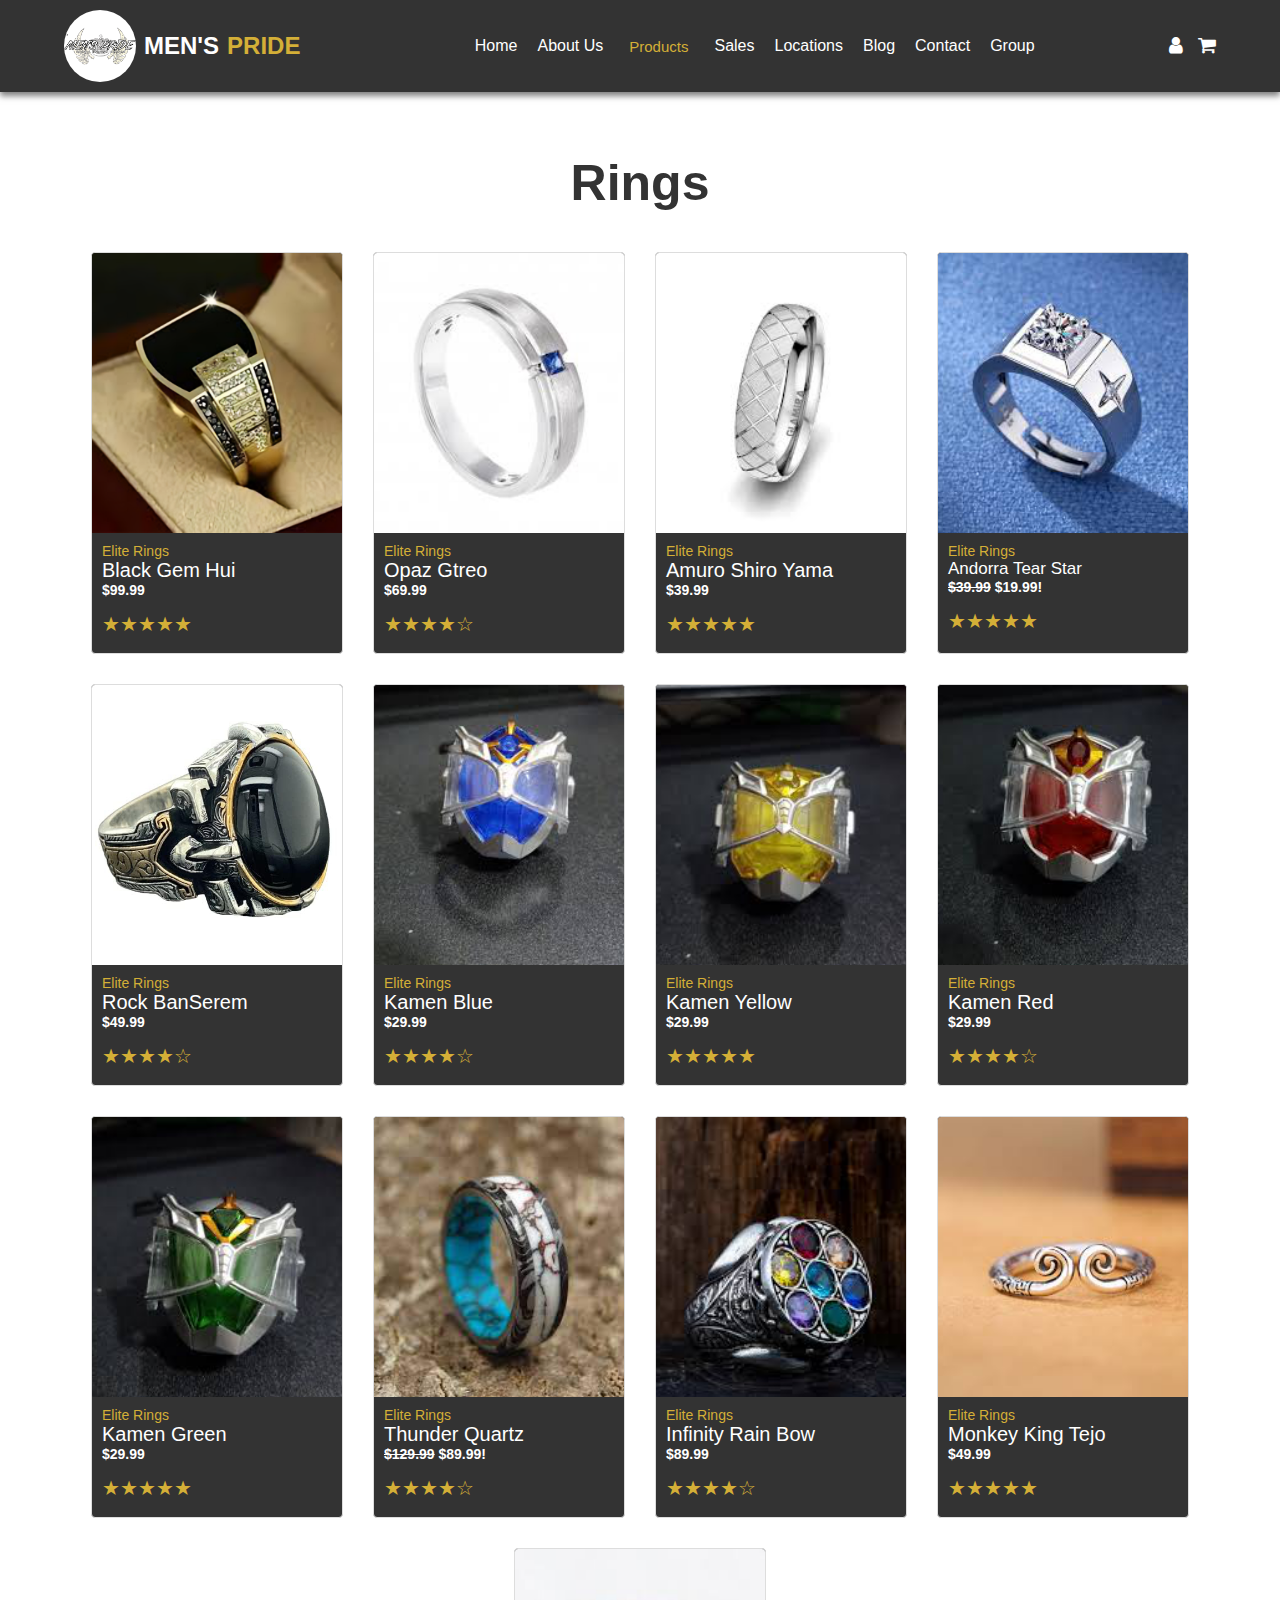
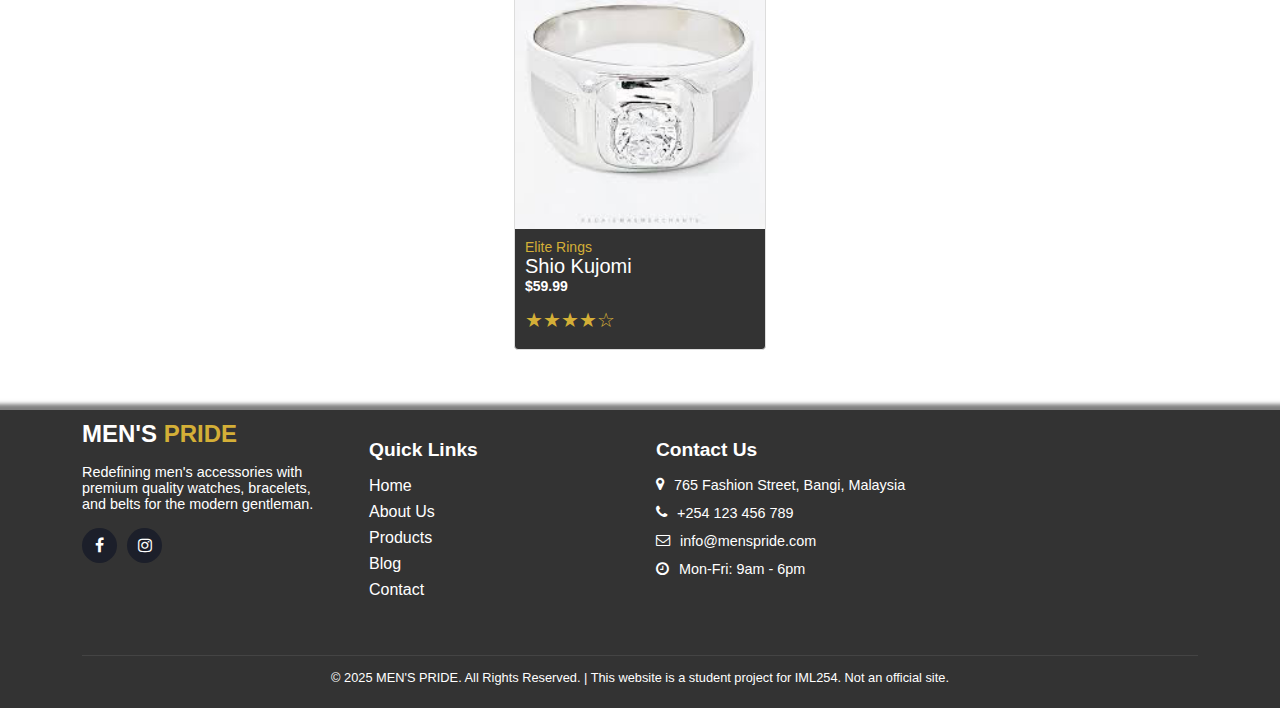
<file: rings.html>
<!DOCTYPE html>
<html>
<head>
  <meta charset="UTF-8">
  <meta name="viewport" content="width=device-width, initial-scale=1.0">

  <title>Rings</title>

  <link rel="stylesheet" href="css/style.css">
  <link rel="stylesheet" href="css/dropdown.css">
  <link rel="stylesheet" href="css/topbtn.css">
  <link rel="stylesheet" href="css/footer.css">
  <link rel="stylesheet" href="css/header.css">
  <link rel="stylesheet" href="css/image.css">
  <link rel="stylesheet" href="css/gallery.css">
  <link rel="stylesheet" href="css/blog.css">
 <link rel="stylesheet" href="https://cdnjs.cloudflare.com/ajax/libs/font-awesome/4.7.0/css/font-awesome.min.css">
  <style>
    .home-content {
      max-width: 1200px;
      margin: 0 auto;
    }
    .button {
      border: none;
      color: black;
      padding: 15px 50px;
      text-align: center;
      text-decoration: none;
      display: inline-block;
      font-size: 16px;
      margin: 12px 2px;
      cursor: pointer;
      background-color: #d4af37;
      letter-spacing: 5px;
      word-spacing: 10px;
      transition: all 0.3s ease;
    }
    .button:hover {
      transform: scale(1.05);
      box-shadow: 0 0 10px white;
    }
    .button2 {
      border: none;
      color: white;
      padding: 15px 50px;
      text-align: center;
      text-decoration: none;
      display: block;
      font-size: 16px;
      margin: 12px auto;
      cursor: pointer;
      background-color: #333333;
      letter-spacing: 5px;
      word-spacing: 10px;
      transition: all 0.3s ease;
    }
    .button2:hover {
      transform: scale(1.05);
      box-shadow: 0 0 10px white;
    }
    .text-white {
      color: white;
    }

    .text-justify {
      text-align: justify;
    }
  </style>
</head>

<body>
  <div class="top-bar"></div>
  <header>
    <div class="container header-container">
      <a href="index.html" class="logo" style="display: flex; align-items: center; gap: 8px">
        <img src="picture/logo.png" alt="Logo" style="width:72px; height:72px; border-radius:50%; object-fit:cover;">
        MEN'S <span>PRIDE</span>
      </a>
      <nav>
        <ul class="nav-list">
          <li><a href="index.html" class="nav-link">Home</a></li>
          <li><a href="about.html" class="nav-link">About Us</a></li>
          <li>
            <div class="dropdown">
              <button class="dropbtn"><a href="products.html" class="nav-link active">Products</a></button>
              <div class="dropdown-content">
                <a href="watches.html">Watches</a>
                <a href="rings.html">Rings</a>
                <a href="belts.html">Belts</a>
                <a href="all-products.html">All Products</a>
              </div>
            </div>
          </li>
          <li><a href="sales.html" class="nav-link">Sales</a></li>
          <li><a href="location.html" class="nav-link">Locations</a></li>
          <li><a href="blog.html" class="nav-link">Blog</a></li>
          <li><a href="contact.html" class="nav-link">Contact</a></li>
          <li><a href="group.html" class="nav-link">Group</a></li>
        </ul>
      </nav>
      <div class="nav-icons">
        <a href="login.html" class="nav-icon"><i class="fa fa-user"></i></a>
        <a href="cart.html" class="nav-icon"><i class="fa fa-shopping-cart"></i></a>
      </div>
    </div>
  </header>


  <section class="section">
    <div class="container">
      <div class="home-content">
        <h2 class="section-title">Rings</h2>
        <div class="image-row">

          <div class="gallery-box">
            <a href="rings1.html">
              <img src="item/rings/1.png" alt="Classy Watches">
            </a>
            <div class="desc">
               Elite Rings  
              <br>
              <span style="font-size: 20px; color: white">Black Gem Hui</span>
              <br />
              <b><span style="color: white">$99.99</span></b>
              <p><span class="star">&#9733;&#9733;&#9733;&#9733;&#9733;</span></p>
            </div>
          </div>

          <div class="gallery-box">
            <a href="rings2.html">
              <img src="item/rings/2.png" alt="Classy Watches">
            </a>
            <div class="desc">
               Elite Rings  
              <br>
              <span style="font-size: 20px; color: white">Opaz Gtreo</span>
              <br />
              <b><span style="color: white">$69.99</span></b>
              <p><span class="star">&#9733;&#9733;&#9733;&#9733;&#9734;</span></p>
            </div>
          </div>

          <div class="gallery-box">
            <a href="rings3.html">
              <img src="item/rings/3.png" alt="Classy Watches">
            </a>
            <div class="desc">
               Elite Rings  
              <br>
              <span style="font-size: 20px; color: white">Amuro Shiro Yama </span>
              <br />
              <b><span style="color: white"> $39.99</b>
              <p><span class="star">&#9733;&#9733;&#9733;&#9733;&#9733;</span></p>
            </div>
          </div>

          <div class="gallery-box">
            <a href="rings4.html">
              <img src="item/rings/4.png" alt="Classy Watches">
            </a>
            <div class="desc">
               Elite Rings  
              <br>
              <span style="font-size: 17px; color: white">Andorra Tear Star </span>
              <br />
              <b><span style="color: white"><del>$39.99</del> $19.99!</span></b>
              <p><span class="star">&#9733;&#9733;&#9733;&#9733;&#9733;</span></p>
            </div>
          </div>

          <div class="gallery-box">
            <a href="rings5.html">
              <img src="item/rings/5.png" alt="Classy Watches">
            </a>
            <div class="desc">
               Elite Rings  
              <br>
              <span style="font-size: 20px; color: white">Rock BanSerem </span>
              <br />
              <b><span style="color: white"> $49.99 </b>
              <p><span class="star">&#9733;&#9733;&#9733;&#9733;&#9734;</span></p>
            </div>
          </div>

          <div class="gallery-box">
            <a href="rings6.html">
              <img src="item/rings/6.png" alt="Classy Watches">
            </a>
            <div class="desc">
               Elite Rings  
              <br>
              <span style="font-size: 20px; color: white"> Kamen Blue</span>
              <br />
              <b><span style="color: white">$29.99</span></b>
              <p><span class="star">&#9733;&#9733;&#9733;&#9733;&#9734;</span></p>
            </div>
          </div>

          <div class="gallery-box">
            <a href="rings7.html">
              <img src="item/rings/7.png" alt="Classy Watches">
            </a>
            <div class="desc">
               Elite Rings  
              <br>
              <span style="font-size: 20px; color: white">Kamen Yellow</span>
              <br />
              <b><span style="color: white">$29.99</b>
              <p><span class="star">&#9733;&#9733;&#9733;&#9733;&#9733;</span></p>
            </div>
          </div>

          <div class="gallery-box">
            <a href="rings8.html">
              <img src="item/rings/8.png" alt="Classy Watches">
            </a>
            <div class="desc">
               Elite Rings  
              <br>
              <span style="font-size: 20px; color: white"> Kamen Red </span>
              <br />
              <b><span style="color: white">$29.99</span></b>
              <p><span class="star">&#9733;&#9733;&#9733;&#9733;&#9734;</span></p>
            </div>
          </div>

          <div class="gallery-box">
            <a href="rings9.html">
              <img src="item/rings/9.png" alt="Classy Watches">
            </a>
            <div class="desc">
               Elite Rings  
              <br>
              <span style="font-size: 20px; color: white">Kamen Green</span>
              <br />
              <b><span style="color: white">$29.99</b>
              <p><span class="star">&#9733;&#9733;&#9733;&#9733;&#9733;</span></p>
            </div>
          </div>

          <div class="gallery-box">
            <a href="rings10.html">
              <img src="item/rings/10.png" alt="Classy Watches">
            </a>
            <div class="desc">
               Elite Rings  
              <br>
              <span style="font-size: 20px; color: white">Thunder Quartz</span>
              <br />
              <b><span style="color: white"><del>$129.99</del> $89.99!</span></b>
              <p><span class="star">&#9733;&#9733;&#9733;&#9733;&#9734;</span></p>
            </div>
          </div>

          <div class="gallery-box">
            <a href="rings11.html">
              <img src="item/rings/11.png" alt="Classy Watches">
            </a>
            <div class="desc">
               Elite Rings  
              <br>
              <span style="font-size: 20px; color: white"> Infinity Rain Bow </span>
              <br />
              <b><span style="color: white"> $89.99 </b>
              <p><span class="star">&#9733;&#9733;&#9733;&#9733;&#9734;</span></p>
            </div>
          </div>

          <div class="gallery-box">
            <a href="rings12.html">
              <img src="item/rings/12.png" alt="Classy Watches">
            </a>
            <div class="desc">
               Elite Rings  
              <br>
              <span style="font-size: 20px; color: white"> Monkey King Tejo </span>
              <br />
              <b><span style="color: white"> $49.99  </b>
              <p><span class="star">&#9733;&#9733;&#9733;&#9733;&#9733;</span></p>
            </div>
          </div>

          <div class="gallery-box">
            <a href="rings13.html">
              <img src="item/rings/13.png" alt="Classy Watches">
            </a>
            <div class="desc">
               Elite Rings  
              <br>
              <span style="font-size: 20px; color: white">Shio Kujomi</span>
              <br />
              <b><span style="color: white">$59.99 </b>
              <p><span class="star">&#9733;&#9733;&#9733;&#9733;&#9734;</span></p>
            </div>
          </div>

        </div>
      </div>
    </div>
  </section>

 <footer class="footer">
    <div class="container">
      <div class="footer-grid">
        <div>
          <div class="footer-logo">
            MEN'S <span>PRIDE</span>
          </div>
          <p class="footer-about">
            Redefining men's accessories with premium quality watches, bracelets, and
            belts for the modern gentleman.
          </p>
          <div class="footer-social">
            <a href="#" class="team-social-link"><i class="fa fa-facebook"></i></a>
            <a href="#" class="team-social-link"><i class="fa fa-instagram"></i></a>
          </div>
        </div>
        <div>
          <h3 class="footer-title">Quick Links</h3>
          <ul class="footer-links">
            <li><a href="index.html" class="footer-link">Home</a></li>
            <li><a href="about.html" class="footer-link">About Us</a></li>
            <li><a href="products.html" class="footer-link">Products</a></li>
            <li><a href="blog.html" class="footer-link">Blog</a></li>
            <li><a href="contact.html" class="footer-link">Contact</a></li>
          </ul>
        </div>
        <div>
          <h3 class="footer-title">Contact Us</h3>
          <div class="contact-item"><i class="fa fa-map-marker"></i> 765 Fashion Street, Bangi, Malaysia</div>
          <div class="contact-item"><i class="fa fa-phone"></i> +254 123 456 789</div>
          <div class="contact-item"><i class="fa fa-envelope-o"></i> info@menspride.com</div>
          <div class="contact-item"><i style="font-size: 15px" class="fa">&#xf017;</i> Mon-Fri: 9am - 6pm</div>
        </div>
      </div>
      <div class="footer-bottom">
        <p>
          © 2025 MEN'S PRIDE. All Rights Reserved. | This website is a student project
          for IML254. Not an official site.
        </p>
      </div>
    </div>
</footer>

  <a href="#" class="back-to-top">&#129145;</a>

  <script>
    document.addEventListener("DOMContentLoaded", function () {
      const backToTop = document.querySelector(".back-to-top");

      if (backToTop) {
        window.addEventListener("scroll", () => {
          backToTop.style.display = window.scrollY > 300 ? "block" : "none";
        });

        backToTop.addEventListener("click", (e) => {
          e.preventDefault();
          window.scrollTo({ top: 0, behavior: "smooth" });
        });
      }
    });
  </script>
</body>
</html>
</file>
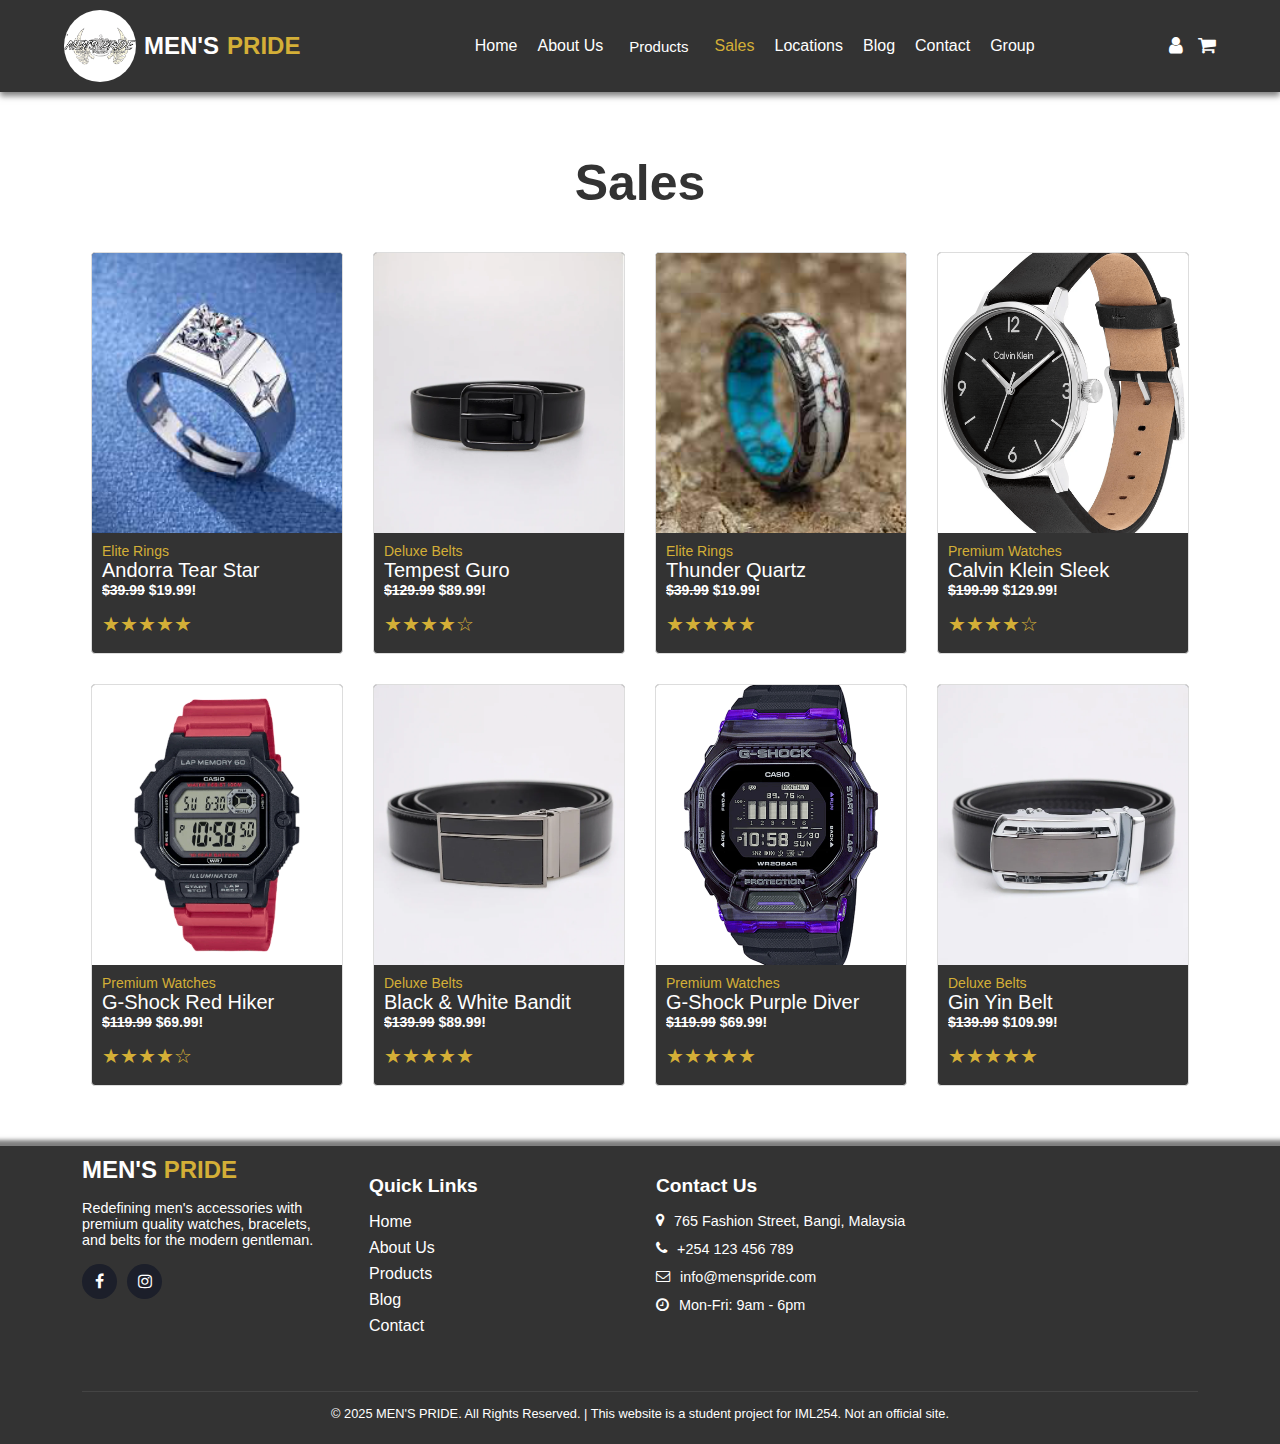
<file: sales.html>
<!DOCTYPE html>
<html>
<head>
  <meta charset="UTF-8">
  <meta name="viewport" content="width=device-width, initial-scale=1.0">

  <title>Sales</title>

  <link rel="stylesheet" href="css/style.css">
  <link rel="stylesheet" href="css/dropdown.css">
  <link rel="stylesheet" href="css/topbtn.css">
  <link rel="stylesheet" href="css/footer.css">
  <link rel="stylesheet" href="css/header.css">
  <link rel="stylesheet" href="css/image.css">
  <link rel="stylesheet" href="css/gallery.css">
  <link rel="stylesheet" href="css/blog.css">
 <link rel="stylesheet" href="https://cdnjs.cloudflare.com/ajax/libs/font-awesome/4.7.0/css/font-awesome.min.css">
  <style>
    .home-content {
      max-width: 1200px;
      margin: 0 auto;
    }
    .button {
      border: none;
      color: black;
      padding: 15px 50px;
      text-align: center;
      text-decoration: none;
      display: inline-block;
      font-size: 16px;
      margin: 12px 2px;
      cursor: pointer;
      background-color: #d4af37;
      letter-spacing: 5px;
      word-spacing: 10px;
      transition: all 0.3s ease;
    }
    .button:hover {
      transform: scale(1.05);
      box-shadow: 0 0 10px white;
    }
    .button2 {
      border: none;
      color: white;
      padding: 15px 50px;
      text-align: center;
      text-decoration: none;
      display: block;
      font-size: 16px;
      margin: 12px auto;
      cursor: pointer;
      background-color: #333333;
      letter-spacing: 5px;
      word-spacing: 10px;
      transition: all 0.3s ease;
    }
    .button2:hover {
      transform: scale(1.05);
      box-shadow: 0 0 10px white;
    }
    .text-white {
      color: white;
    }

    .text-justify {
      text-align: justify;
    }
  </style>
</head>

<body>
  <div class="top-bar"></div>
  <header>
    <div class="container header-container">
      <a href="index.html" class="logo" style="display: flex; align-items: center; gap: 8px">
        <img src="picture/logo.png" alt="Logo" style="width:72px; height:72px; border-radius:50%; object-fit:cover;">
        MEN'S <span>PRIDE</span>
      </a>
      <nav>
        <ul class="nav-list">
          <li><a href="index.html" class="nav-link">Home</a></li>
          <li><a href="about.html" class="nav-link">About Us</a></li>
          <li>
            <div class="dropdown">
              <button class="dropbtn"><a href="products.html" class="nav-link">Products</a></button>
              <div class="dropdown-content">
                <a href="watches.html">Watches</a>
                <a href="rings.html">Rings</a>
                <a href="belts.html">Belts</a>
                <a href="all-products.html">All Products</a>
              </div>
            </div>
          </li>
          <li><a href="sales.html" class="nav-link active">Sales</a></li>
          <li><a href="location.html" class="nav-link">Locations</a></li>
          <li><a href="blog.html" class="nav-link">Blog</a></li>
          <li><a href="contact.html" class="nav-link">Contact</a></li>
          <li><a href="group.html" class="nav-link">Group</a></li>
        </ul>
      </nav>
      <div class="nav-icons">
        <a href="login.html" class="nav-icon"><i class="fa fa-user"></i></a>
        <a href="cart.html" class="nav-icon"><i class="fa fa-shopping-cart"></i></a>
      </div>
    </div>
  </header>


  <section class="section">
    <div class="container">
      <div class="home-content">
        <h2 class="section-title">Sales</h2>
        <div class="image-row">
          <div class="gallery-box">
            <a href="rings4.html">
              <img src="item/rings/4.png" alt="Classy Watches">
            </a>
            <div class="desc">
              Elite Rings
              <br>
              <span style="font-size: 20px; color: white">Andorra Tear Star</span>
              <br />
              <b><span style="color: white"><del>$39.99</del> $19.99!</span></b>
              <p><span class="star">&#9733;&#9733;&#9733;&#9733;&#9733;</span></p>
            </div>
          </div>

          <div class="gallery-box">
            <a href="belts3.html">
              <img src="item/belts/3.png" alt="Classy Watches">
            </a>
            <div class="desc">
              Deluxe Belts
              <br>
              <span style="font-size: 20px; color: white">Tempest Guro</span>
              <br>
              <b><span style="color: white"><del>$129.99</del> $89.99!</span></b>
              <p><span class="star">&#9733;&#9733;&#9733;&#9733;&#9734;</span></p>
            </div>
          </div>

          <div class="gallery-box">
            <a href="rings10.html">
              <img src="item/rings/10.png" alt="Classy Watches">
            </a>
            <div class="desc">
              Elite Rings
              <br>
              <span style="font-size: 20px; color: white">Thunder Quartz</span>
              <br>
              <b><span style="color: white"><del>$39.99</del> $19.99!</span></b>
              <p><span class="star">&#9733;&#9733;&#9733;&#9733;&#9733;</span></p>
            </div>
          </div>

          <div class="gallery-box">
            <a href="watches5.html">
              <img src="item/watches/5.png" alt="Classy Watches">
            </a>
            <div class="desc">
              Premium Watches
              <br>
              <span style="font-size: 20px; color: white">Calvin Klein Sleek</span>
              <br>
              <b><span style="color: white"><del>$199.99</del> $129.99!</span></b>
              <p><span class="star">&#9733;&#9733;&#9733;&#9733;&#9734;</span></p>
            </div>
          </div>

          <div class="gallery-box">
            <a href="rings6.html">
              <img src="item/watches/6.png" alt="Classy Watches">
            </a>
            <div class="desc">
              Premium Watches
              <br>
              <span style="font-size: 20px; color: white">G-Shock Red Hiker</span>
              <br>
              <b><span style="color: white"><del>$119.99</del> $69.99!</span></b>
              <p><span class="star">&#9733;&#9733;&#9733;&#9733;&#9734;</span></p>
            </div>
          </div>

          <div class="gallery-box">
            <a href="belts2.html">
              <img src="item/belts/2.png" alt="Classy Watches">
            </a>
            <div class="desc">
              Deluxe Belts
              <br>
              <span style="font-size: 20px; color: white">Black & White Bandit</span>
              <br>
              <b><span style="color: white"><del>$139.99</del> $89.99!</span></b>
              <p><span class="star">&#9733;&#9733;&#9733;&#9733;&#9733;</span></p>
            </div>
          </div>

          <div class="gallery-box">
            <a href="rings9.html">
              <img src="item/watches/9.png" alt="Classy Watches">
            </a>
            <div class="desc">
              Premium Watches
              <br>
              <span style="font-size: 20px; color: white">G-Shock Purple Diver</span>
              <br>
              <b><span style="color: white"><del>$119.99</del> $69.99!</span></b>
              <p><span class="star">&#9733;&#9733;&#9733;&#9733;&#9733;</span></p>
            </div>
          </div>

          <div class="gallery-box">
            <a href="belts.html">
              <img src="item/belts/4.png" alt="Classy Watches">
            </a>
            <div class="desc">
              Deluxe Belts
              <br>
              <span style="font-size: 20px; color: white">Gin Yin Belt</span>
              <br>
              <b><span style="color: white"><del>$139.99</del> $109.99!</span></b>
              <p><span class="star">&#9733;&#9733;&#9733;&#9733;&#9733;</span></p>
            </div>
          </div>

        </div>
      </div>
    </div>
  </section>

 <footer class="footer">
    <div class="container">
      <div class="footer-grid">
        <div>
          <div class="footer-logo">
            MEN'S <span>PRIDE</span>
          </div>
          <p class="footer-about">
            Redefining men's accessories with premium quality watches, bracelets, and
            belts for the modern gentleman.
          </p>
          <div class="footer-social">
            <a href="#" class="team-social-link"><i class="fa fa-facebook"></i></a>
            <a href="#" class="team-social-link"><i class="fa fa-instagram"></i></a>
          </div>
        </div>
        <div>
          <h3 class="footer-title">Quick Links</h3>
          <ul class="footer-links">
            <li><a href="index.html" class="footer-link">Home</a></li>
            <li><a href="about.html" class="footer-link">About Us</a></li>
            <li><a href="products.html" class="footer-link">Products</a></li>
            <li><a href="blog.html" class="footer-link">Blog</a></li>
            <li><a href="contact.html" class="footer-link">Contact</a></li>
          </ul>
        </div>
        <div>
          <h3 class="footer-title">Contact Us</h3>
          <div class="contact-item"><i class="fa fa-map-marker"></i> 765 Fashion Street, Bangi, Malaysia</div>
          <div class="contact-item"><i class="fa fa-phone"></i> +254 123 456 789</div>
          <div class="contact-item"><i class="fa fa-envelope-o"></i> info@menspride.com</div>
          <div class="contact-item"><i style="font-size: 15px" class="fa">&#xf017;</i> Mon-Fri: 9am - 6pm</div>
        </div>
      </div>
      <div class="footer-bottom">
        <p>
          © 2025 MEN'S PRIDE. All Rights Reserved. | This website is a student project
          for IML254. Not an official site.
        </p>
      </div>
    </div>
</footer>

  <a href="#" class="back-to-top">&#129145;</a>

  <script>
    document.addEventListener("DOMContentLoaded", function () {
      const backToTop = document.querySelector(".back-to-top");

      if (backToTop) {
        window.addEventListener("scroll", () => {
          backToTop.style.display = window.scrollY > 300 ? "block" : "none";
        });

        backToTop.addEventListener("click", (e) => {
          e.preventDefault();
          window.scrollTo({ top: 0, behavior: "smooth" });
        });
      }
    });
  </script>
</body>
</html>
</file>
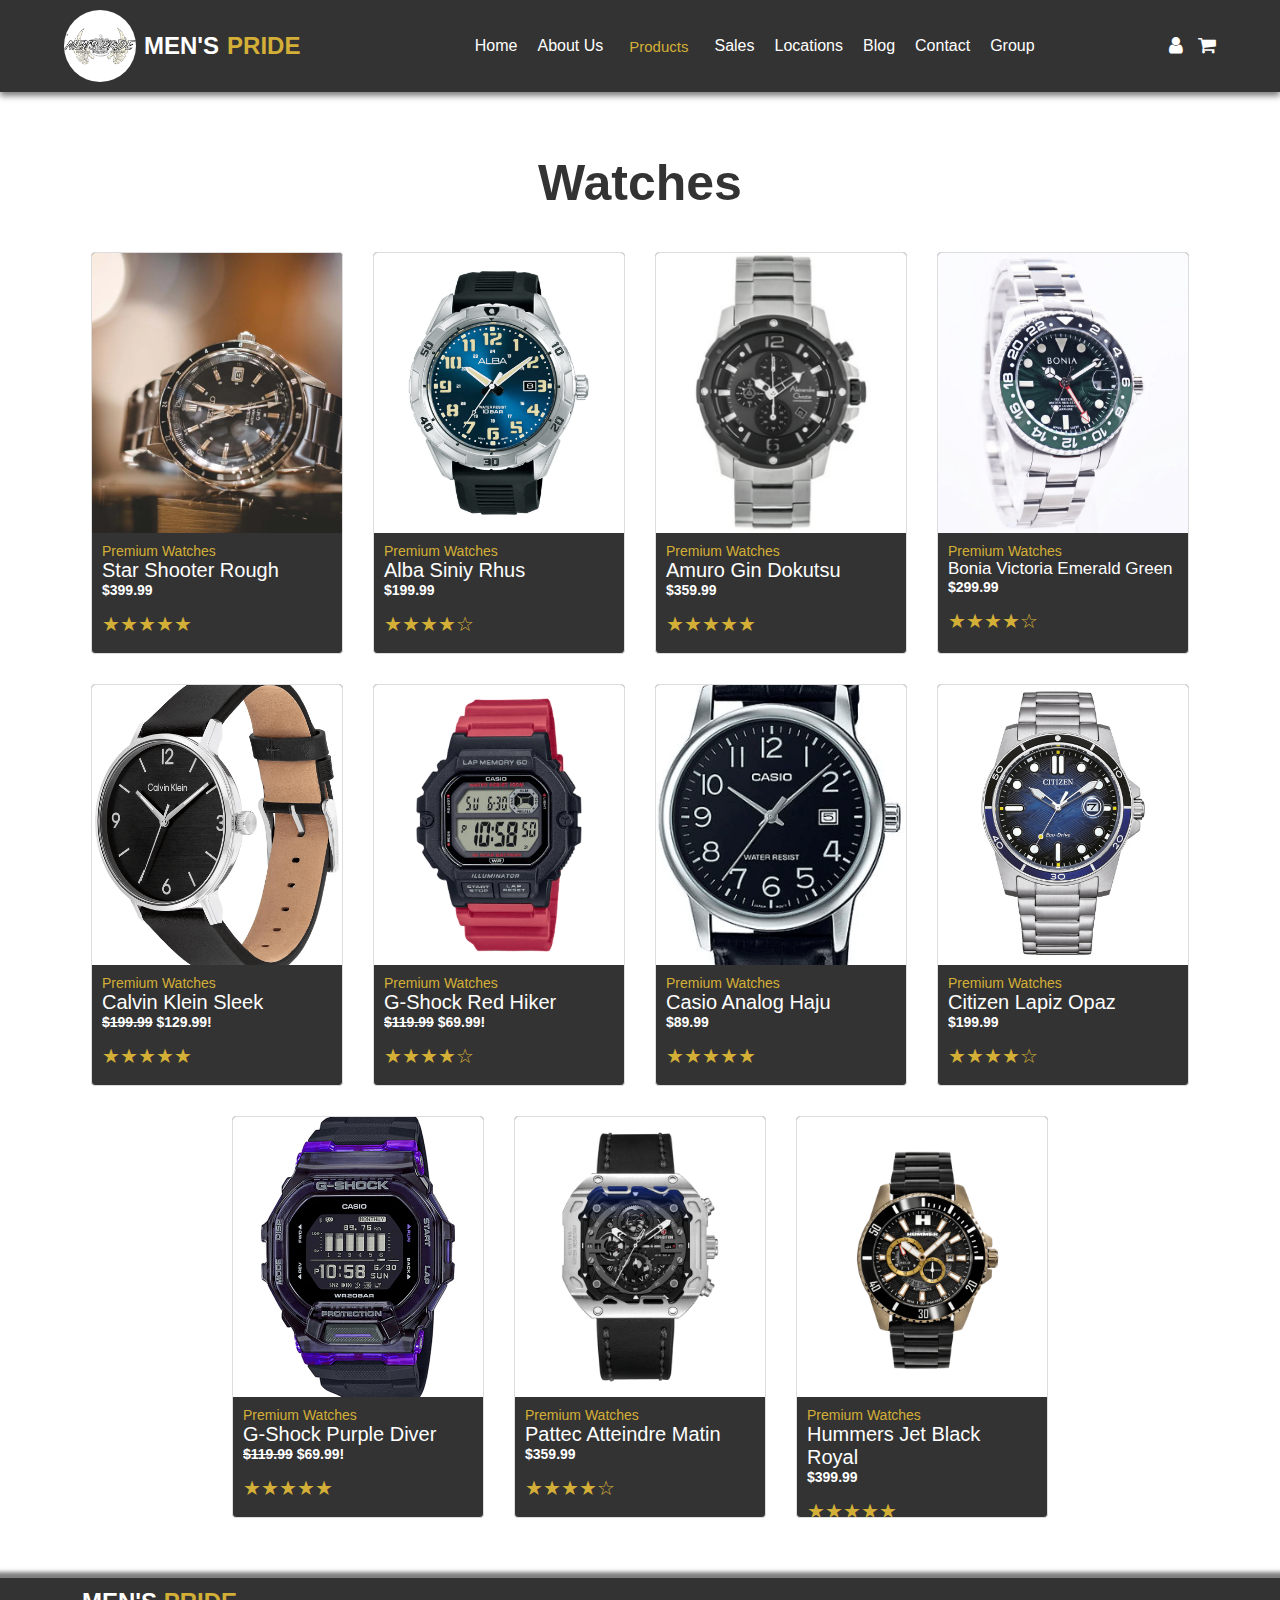
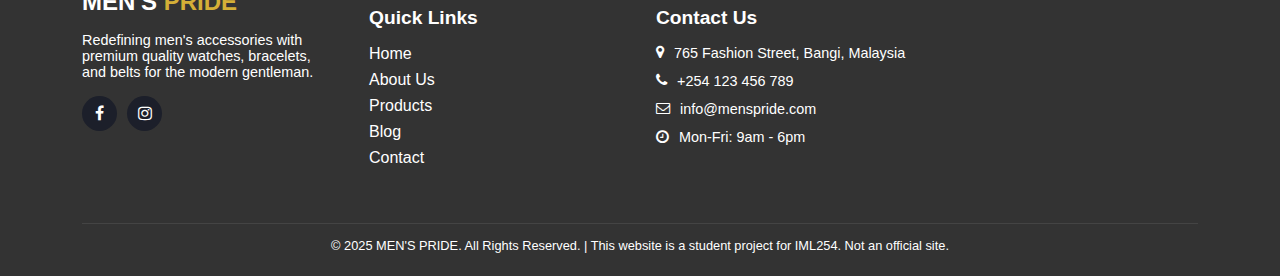
<file: watches.html>
<!DOCTYPE html>
<html>
<head>
  <meta charset="UTF-8">
  <meta name="viewport" content="width=device-width, initial-scale=1.0">

  <title>Watches</title>

  <link rel="stylesheet" href="css/style.css">
  <link rel="stylesheet" href="css/dropdown.css">
  <link rel="stylesheet" href="css/topbtn.css">
  <link rel="stylesheet" href="css/footer.css">
  <link rel="stylesheet" href="css/header.css">
  <link rel="stylesheet" href="css/image.css">
  <link rel="stylesheet" href="css/gallery.css">
  <link rel="stylesheet" href="css/blog.css">
 <link rel="stylesheet" href="https://cdnjs.cloudflare.com/ajax/libs/font-awesome/4.7.0/css/font-awesome.min.css">
  <style>
    .home-content {
      max-width: 1200px;
      margin: 0 auto;
    }
    .button {
      border: none;
      color: black;
      padding: 15px 50px;
      text-align: center;
      text-decoration: none;
      display: inline-block;
      font-size: 16px;
      margin: 12px 2px;
      cursor: pointer;
      background-color: #d4af37;
      letter-spacing: 5px;
      word-spacing: 10px;
      transition: all 0.3s ease;
    }
    .button:hover {
      transform: scale(1.05);
      box-shadow: 0 0 10px white;
    }
    .button2 {
      border: none;
      color: white;
      padding: 15px 50px;
      text-align: center;
      text-decoration: none;
      display: block;
      font-size: 16px;
      margin: 12px auto;
      cursor: pointer;
      background-color: #333333;
      letter-spacing: 5px;
      word-spacing: 10px;
      transition: all 0.3s ease;
    }
    .button2:hover {
      transform: scale(1.05);
      box-shadow: 0 0 10px white;
    }
    .text-white {
      color: white;
    }

    .text-justify {
      text-align: justify;
    }
  </style>
</head>

<body>
  <div class="top-bar"></div>
  <header>
    <div class="container header-container">
      <a href="index.html" class="logo" style="display: flex; align-items: center; gap: 8px">
        <img src="picture/logo.png" alt="Logo" style="width:72px; height:72px; border-radius:50%; object-fit:cover;">
        MEN'S <span>PRIDE</span>
      </a>
      <nav>
        <ul class="nav-list">
          <li><a href="index.html" class="nav-link">Home</a></li>
          <li><a href="about.html" class="nav-link">About Us</a></li>
          <li>
            <div class="dropdown">
              <button class="dropbtn"><a href="products.html" class="nav-link active">Products</a></button>
              <div class="dropdown-content">
                <a href="watches.html">Watches</a>
                <a href="rings.html">Rings</a>
                <a href="belts.html">Belts</a>
                <a href="all-products.html">All Products</a>
              </div>
            </div>
          </li>
          <li><a href="sales.html" class="nav-link">Sales</a></li>
          <li><a href="location.html" class="nav-link">Locations</a></li>
          <li><a href="blog.html" class="nav-link">Blog</a></li>
          <li><a href="contact.html" class="nav-link">Contact</a></li>
          <li><a href="group.html" class="nav-link">Group</a></li>
        </ul>
      </nav>
      <div class="nav-icons">
        <a href="login.html" class="nav-icon"><i class="fa fa-user"></i></a>
        <a href="cart.html" class="nav-icon"><i class="fa fa-shopping-cart"></i></a>
      </div>
    </div>
  </header>


  <section class="section">
    <div class="container">
      <div class="home-content">
        <h2 class="section-title">Watches</h2>
        <div class="image-row">
          <div class="gallery-box">
              <img src="item/watches/1.png" alt="Classy Watches">
            </a>
            <div class="desc">
              Premium Watches 
              <br>
              <span style="font-size: 20px; color: white">Star Shooter Rough</span>
              <br />
              <b><span style="color: white">$399.99</span></b>
              <p><span class="star">&#9733;&#9733;&#9733;&#9733;&#9733;</span></p>
            </div>
          </div>

          <div class="gallery-box">
            <img src="item/watches/2.png" alt="Classy Watches">
            </a>
            <div class="desc">
              Premium Watches 
              <br>
              <span style="font-size: 20px; color: white">Alba Siniy Rhus</span>
              <br />
              <b><span style="color: white">$199.99</span></b>
              <p><span class="star">&#9733;&#9733;&#9733;&#9733;&#9734;</span></p>
            </div>
          </div>

          <div class="gallery-box">
              <img src="item/watches/3.png" alt="Classy Watches">
            </a>
            <div class="desc">
              Premium Watches 
              <br>
              <span style="font-size: 20px; color: white">Amuro Gin Dokutsu</span>
              <br />
              <b><span style="color: white"> $359.99 </b>
              <p><span class="star">&#9733;&#9733;&#9733;&#9733;&#9733;</span></p>
            </div>
          </div>

          <div class="gallery-box">
              <img src="item/watches/4.png" alt="Classy Watches">
            </a>
            <div class="desc">
              Premium Watches 
              <br>
              <span style="font-size: 17px; color: white">Bonia Victoria Emerald Green</span>
              <br />
              <b><span style="color: white">$299.99</span></b>
              <p><span class="star">&#9733;&#9733;&#9733;&#9733;&#9734;</span></p>
            </div>
          </div>

          <div class="gallery-box">
              <img src="item/watches/5.png" alt="Classy Watches">
            </a>
            <div class="desc">
              Premium Watches 
              <br>
              <span style="font-size: 20px; color: white"> Calvin Klein Sleek</span>
              <br />
              <b><span style="color: white"><del>$199.99</del> $129.99!</span></b>
              <p><span class="star">&#9733;&#9733;&#9733;&#9733;&#9733;</span></p>
            </div>
          </div>

          <div class="gallery-box">
              <img src="item/watches/6.png" alt="Classy Watches">
            </a>
            <div class="desc">
              Premium Watches 
              <br>
              <span style="font-size: 20px; color: white"> G-Shock Red Hiker </span>
              <br />
              <b><span style="color: white"><del>$119.99</del> $69.99! </span></b>
              <p><span class="star">&#9733;&#9733;&#9733;&#9733;&#9734;</span></p>
            </div>
          </div>

          <div class="gallery-box">
              <img src="item/watches/7.png" alt="Classy Watches">
            </a>
            <div class="desc">
              Premium Watches 
              <br>
              <span style="font-size: 20px; color: white">Casio Analog Haju</span>
              <br />
              <b><span style="color: white">$89.99</span></b>
              <p><span class="star">&#9733;&#9733;&#9733;&#9733;&#9733;</span></p>
            </div>
          </div>

          <div class="gallery-box">
              <img src="item/watches/8.png" alt="Classy Watches">
            </a>
            <div class="desc">
              Premium Watches 
              <br>
              <span style="font-size: 20px; color: white">Citizen Lapiz Opaz </span>
              <br />
              <b><span style="color: white">$199.99</span></b>
              <p><span class="star">&#9733;&#9733;&#9733;&#9733;&#9734;</span></p>
            </div>
          </div>

          <div class="gallery-box">
              <img src="item/watches/9.png" alt="Classy Watches">
            </a>
            <div class="desc">
              Premium Watches 
              <br>
              <span style="font-size: 20px; color: white">G-Shock Purple Diver </span>
              <br />
              <b><span style="color: white"><del>$119.99</del> $69.99!</span></b>
              <p><span class="star">&#9733;&#9733;&#9733;&#9733;&#9733;</span></p>
            </div>
          </div>

          <div class="gallery-box">
              <img src="item/watches/10.png" alt="Classy Watches">
            </a>
            <div class="desc">
              Premium Watches 
              <br>
              <span style="font-size: 20px; color: white">Pattec Atteindre Matin </span>
              <br />
              <b><span style="color: white">$359.99 </span></b>
              <p><span class="star">&#9733;&#9733;&#9733;&#9733;&#9734;</span></p>
            </div>
          </div>

          <div class="gallery-box">
              <img src="item/watches/11.png" alt="Classy Watches">
            </a>
            <div class="desc">
              Premium Watches 
              <br>
              <span style="font-size: 20px; color: white">Hummers Jet Black Royal</span>
              <br />
              <b><span style="color: white">$399.99 </b>
              <p><span class="star">&#9733;&#9733;&#9733;&#9733;&#9733;</span></p>
            </div>
          </div>

        </div>
      </div>
    </div>
  </section>

 <footer class="footer">
    <div class="container">
      <div class="footer-grid">
        <div>
          <div class="footer-logo">
            MEN'S <span>PRIDE</span>
          </div>
          <p class="footer-about">
            Redefining men's accessories with premium quality watches, bracelets, and
            belts for the modern gentleman.
          </p>
          <div class="footer-social">
            <a href="#" class="team-social-link"><i class="fa fa-facebook"></i></a>
            <a href="#" class="team-social-link"><i class="fa fa-instagram"></i></a>
          </div>
        </div>
        <div>
          <h3 class="footer-title">Quick Links</h3>
          <ul class="footer-links">
            <li><a href="index.html" class="footer-link">Home</a></li>
            <li><a href="about.html" class="footer-link">About Us</a></li>
            <li><a href="products.html" class="footer-link">Products</a></li>
            <li><a href="blog.html" class="footer-link">Blog</a></li>
            <li><a href="contact.html" class="footer-link">Contact</a></li>
          </ul>
        </div>
        <div>
          <h3 class="footer-title">Contact Us</h3>
          <div class="contact-item"><i class="fa fa-map-marker"></i> 765 Fashion Street, Bangi, Malaysia</div>
          <div class="contact-item"><i class="fa fa-phone"></i> +254 123 456 789</div>
          <div class="contact-item"><i class="fa fa-envelope-o"></i> info@menspride.com</div>
          <div class="contact-item"><i style="font-size: 15px" class="fa">&#xf017;</i> Mon-Fri: 9am - 6pm</div>
        </div>
      </div>
      <div class="footer-bottom">
        <p>
          © 2025 MEN'S PRIDE. All Rights Reserved. | This website is a student project
          for IML254. Not an official site.
        </p>
      </div>
    </div>
</footer>

  <a href="#" class="back-to-top">&#129145;</a>

  <script>
    document.addEventListener("DOMContentLoaded", function () {
      const backToTop = document.querySelector(".back-to-top");

      if (backToTop) {
        window.addEventListener("scroll", () => {
          backToTop.style.display = window.scrollY > 300 ? "block" : "none";
        });

        backToTop.addEventListener("click", (e) => {
          e.preventDefault();
          window.scrollTo({ top: 0, behavior: "smooth" });
        });
      }
    });
  </script>
</body>
</html>
</file>
<file: css/style.css>
:root {
  --gold: #D4AF37;
  --navy: #1c1f2a;
  --white: #ffffff;
  --shadow: 0 4px 8px rgba(0, 0, 0, 0.1);
  --transition: all 0.3s ease;
}

/* General Layout */
body {
  font-family: 'Segoe UI', Tahoma, Geneva, Verdana, sans-serif;
  background-color: #fff;
  color: #333;
  margin: 0;
  padding: 0;
}

.container {
  width: 90%;
  max-width: 1200px;
  margin: 0 auto;
}

.section {
  padding: 20px 0;
}

.section-title {
  text-align: center;
  font-size: 50px;
  margin-bottom: 1px;
}

.text-navy-800 {
  color: var(--navy);
}



/Billboard-pic/

.pic-title {
  font-size: 3rem;
  color: white;
  margin-bottom: 1rem;
}

.pic-subtitle {
  font-size: 1.2rem;
  color: white;
}
</file>
<file: css/dropdown.css>
.dropbtn {
  background-color: #333333;
  font-size: 15px;
  border: none;
}

.dropdown {
  position: relative;
  display: inline-block;
}

.dropdown-content {
  display: none;
  position: absolute;
  background-color: #5c5b5b;
  min-width: 160px;
  box-shadow: 0px 8px 16px 0px rgba(0,0,0,0.2);
  z-index: 1;
  border-radius: 3%;
}

.dropdown-content a {
  color: white;
  padding: 12px 16px;
  text-decoration: none;
  display: block;
}


.dropdown-content a:hover {
  background-color: #D4AF37; 
  border-radius: 3%;
}

.dropdown:hover .dropdown-content {
  display: block;
}
</file>
<file: css/topbtn.css>
.back-to-top {
  text-decoration: none;
  position: fixed;
  bottom: 30px;
  right: 30px;
  background: #D4AF37;
  color: white;
  padding: 10px;
  border-radius: 100%;
  display: none;
  z-index: 999;
}

.back-to-top:hover {
  background: #960e29;
}
</file>
<file: css/footer.css>
.footer {
  box-shadow: 0px 0px 4px 6px rgba(0, 0, 0, 0.5);
  background-color: #333333;
  color: white;
  padding: 10px 20px;
}

.footer-grid {
  display: grid;
  grid-template-columns: repeat(auto-fill, minmax(220px, 1fr));
  gap: 2rem;
}

.footer-logo {
  font-size: 1.5rem;
  font-weight: bold;
}

.footer-logo span {
  color: #D4AF37;
}

.footer-about {
  font-size: 0.9rem;
  margin: 1rem 0;
}

.footer-social {
  display: flex;
  gap: 10px;
  margin-top: 10px;
}

.social-link {
  color: white;
  background-color: #DC143C;
  padding: 8px;
  border-radius: 50%;
  display: inline-block;
  font-size: 0.9rem;
}

.footer-title {
  font-size: 1.2rem;
  margin-bottom: 1rem;
}

.footer-links {
  list-style: none;
  padding: 0;
}

.footer-link {
  color: white;
  text-decoration: none;
  display: block;
  margin-bottom: 0.5rem;
}

.footer-link:hover {
  color: #D4AF37;
}

.contact-item {
  display: flex;
  align-items: center;
  gap: 10px;
  font-size: 0.9rem;
  margin-bottom: 0.75rem;
}

.footer-bottom {
  text-align: center;
  font-size: 0.8rem;
  margin-top: 40px;
  border-top: 1px solid #444;
  padding-top: 2px;
}

    .team-social-link {
      width: 35px;
      height: 35px;
      border-radius: 50%;
      background: var(--navy);
      display: flex;
      align-items: center;
      justify-content: center;
      color: white;
      transition: var(--transition);
      text-decoration: none;
    }
</file>
<file: css/header.css>
header {
  background-color: #333333;
  box-shadow: 0 4px 6px rgba(0, 0, 0, 0.5);
}
.header-container {
  display: flex;
  justify-content: space-between;
  align-items: center;
  padding: 10px 0;
}

.logo {
  font-size: 24px;
  text-decoration: none;
  font-weight: bold;
  color: white;
}

.logo span {
  color: #D4AF37;
}

.nav-list {
  display: flex;
  gap: 20px;
  list-style: none;
}

.nav-link {
  text-decoration: none;
  color: white;
  font-weight: 500;
  transition: color 0.3s;
}

.nav-link:hover,
.nav-link.active {
  color: #D4AF37;
}

.nav-icons {
  display: flex;
  align-items: center;
  gap: 15px;
}

.nav-icon {
  color: white;
  font-size: 1.2rem;
}

.nav-icon:hover,
.nav-icon.active {
  color: #D4AF37;
}
</file>
<file: css/board.css>
.pic-title {
  font-size: 3rem;
  color: var(--white);
  margin-bottom: 1rem;
}

.pic-subtitle {
  font-size: 1.2rem;
  color: var(--white);
}
</file>
<file: css/image.css>
.image-row {
  display: flex;
  justify-content: center;
  gap: 30px;
  flex-wrap: wrap;
  margin: 40px 0;
}

  .image-container {
    position: relative;
    width: 350px;   
    height: 350px;  
    overflow: hidden;
    border-radius: 1%;
    transition: transform 0.3s ease;
  }

  .image-container img {
    width: 100%;
    height: 100%;
    object-fit: cover; 
    display: block;
    transition: transform 0.3s ease;
  }
  .image-container:hover {
    transform: scale(1.05);
  }


  .overlay-text {
    position: absolute;
    bottom: -1px;
    left: 10px;
    color: black;
    padding: 5px 10px;
    border-radius: 4px;
    font-size: 16px;
  letter-spacing: 3px;
  word-spacing: 2px;
    background-color: #d4af37;
  }
  .overlay-text a{
    font-weight: normal;
    color: white;
  letter-spacing: 0px;
  word-spacing: 0px;
  text-decoration: none;
  }
</file>
<file: css/gallery.css>
.gallery-box {
  margin: 5x;
  border: 1px solid #ddd;
  float: left;
  width: 250px;
    height: 400px;
  transition: 0.3s;
  background-color: #333333;
  border-radius: 4px;
  overflow: hidden;
}

.gallery-box:hover {
  transform: scale(1.03);
}

.gallery-box img {
    width: 100%;
    height: 70%;
    object-fit: cover; 
    display: block;
    transition: transform 0.3s ease;
}

.desc {
  padding: 10px;
  color: #D4AF37;
  font-size: 14px;
  text-align: left;
}

.star{
  color: #D4AF37;
font-size: 20px;

}
</file>
<file: css/blog.css>
.blog-row {
  display: flex;
  justify-content: center;
  gap: 30px;
  flex-wrap: wrap;
  margin: 40px 0;
}

  .blog-container {
    position: relative;
    width: 850px;   
    height: 250px;  
    overflow: hidden;
    border-radius: 1%;
    transition: transform 0.3s ease;
  }

  .blog-container img {
    background: url('picture/4.png');

    width: 100%;
    height: 100%;
    object-fit: cover; 
    display: block;
    transition: transform 0.3s ease;
  }
  .blog-container:hover {
    transform: scale(1.05);
  }


  .blog-text {
  position: absolute;
  top: 50%;
  left: 50%;
  transform: translate(-50%, -50%);
  text-align: center;
  color: black;
  padding: 30px 72px;
  border-radius: 4px;
  font-size: 25px;
  letter-spacing: 3px;
  word-spacing: 2px;
  background-color: #d4af37;
}
  .blog-text a{
    font-weight: normal;
    color: white;
  letter-spacing: 0px;
  font-size: 16px;
  word-spacing: 0px;
  text-decoration: none;
  }
</file>
<file: css/contact.css>
.contact-row {
  display: flex;
  justify-content: center;
  gap: 30px;
  flex-wrap: wrap;
  margin: 40px auto;
}

  .contact-container {
    position: relative;
    width: 950px;   
    height: 650px;  
    overflow: hidden;
    border-radius: 1%;
  }

  .contact-container img {
    width: 100%;
    height: 100%;
    object-fit: cover; 
    display: block;
    transition: transform 0.3s ease;
  }

.contact-text {
  position: absolute;
  top: 50%;
  left: 50%;
  transform: translate(-50%, -50%);
  text-align: center;
  color: black;
  padding: 5px 72px;
  border-radius: 4px;
  font-size: 16px;
  letter-spacing: 3px;
  word-spacing: 2px;
  background-color: #d4af37;
}
  .contact-text a{
    font-weight: normal;
    color: white;
  letter-spacing: 0px;
  word-spacing: 0px;
  text-decoration: none;
  }
</file>
